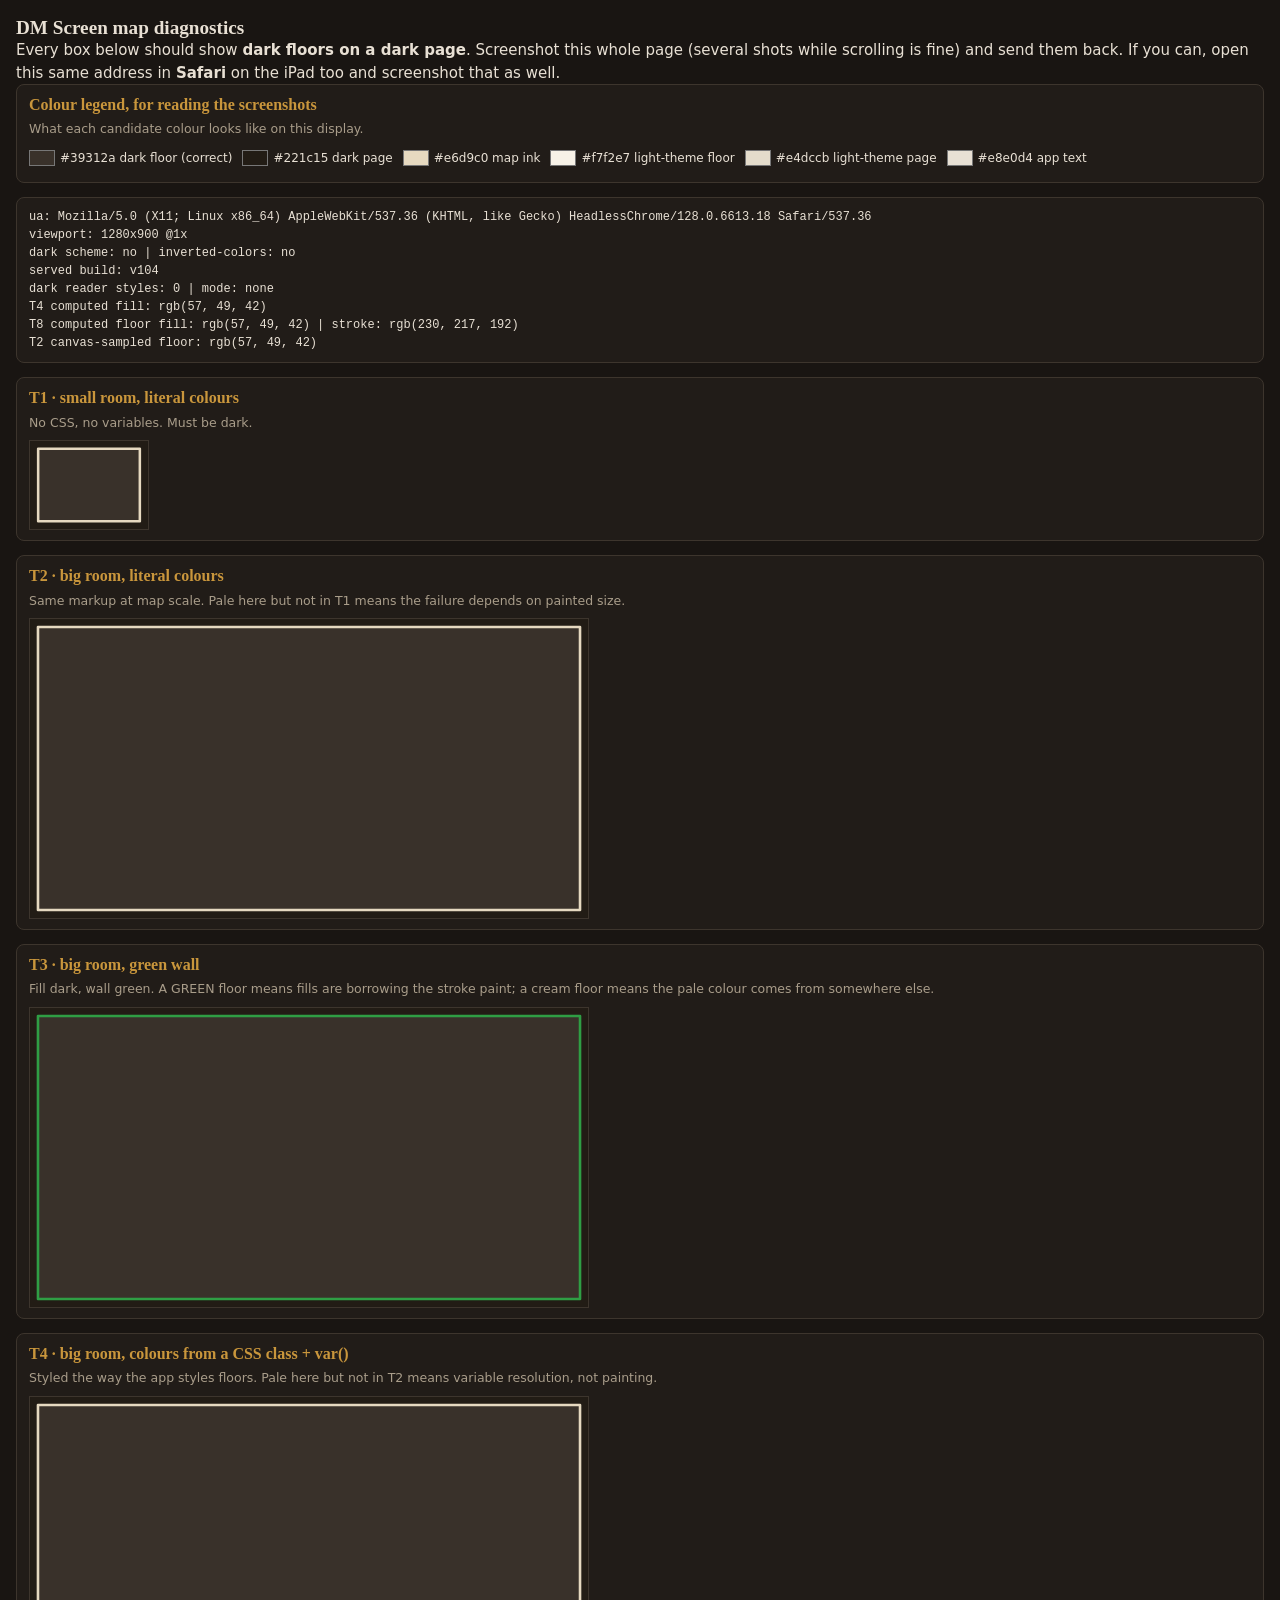
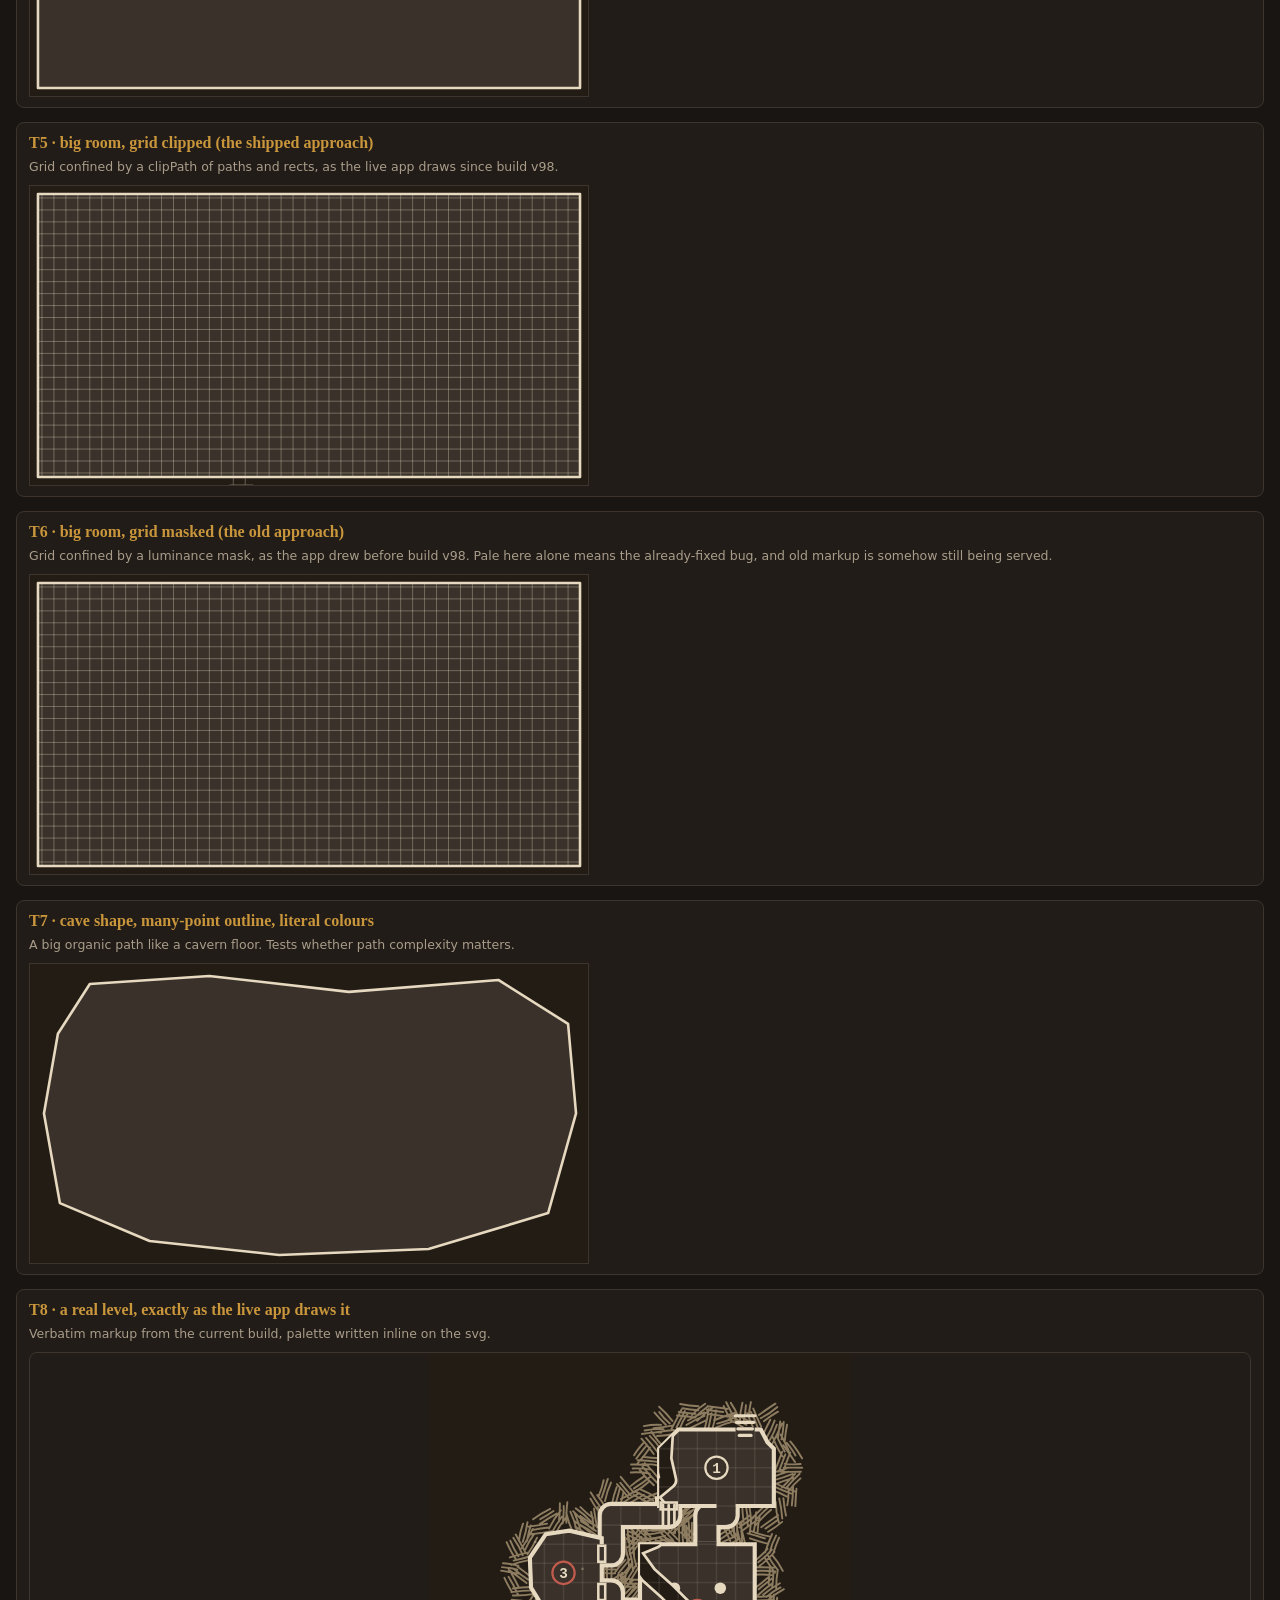
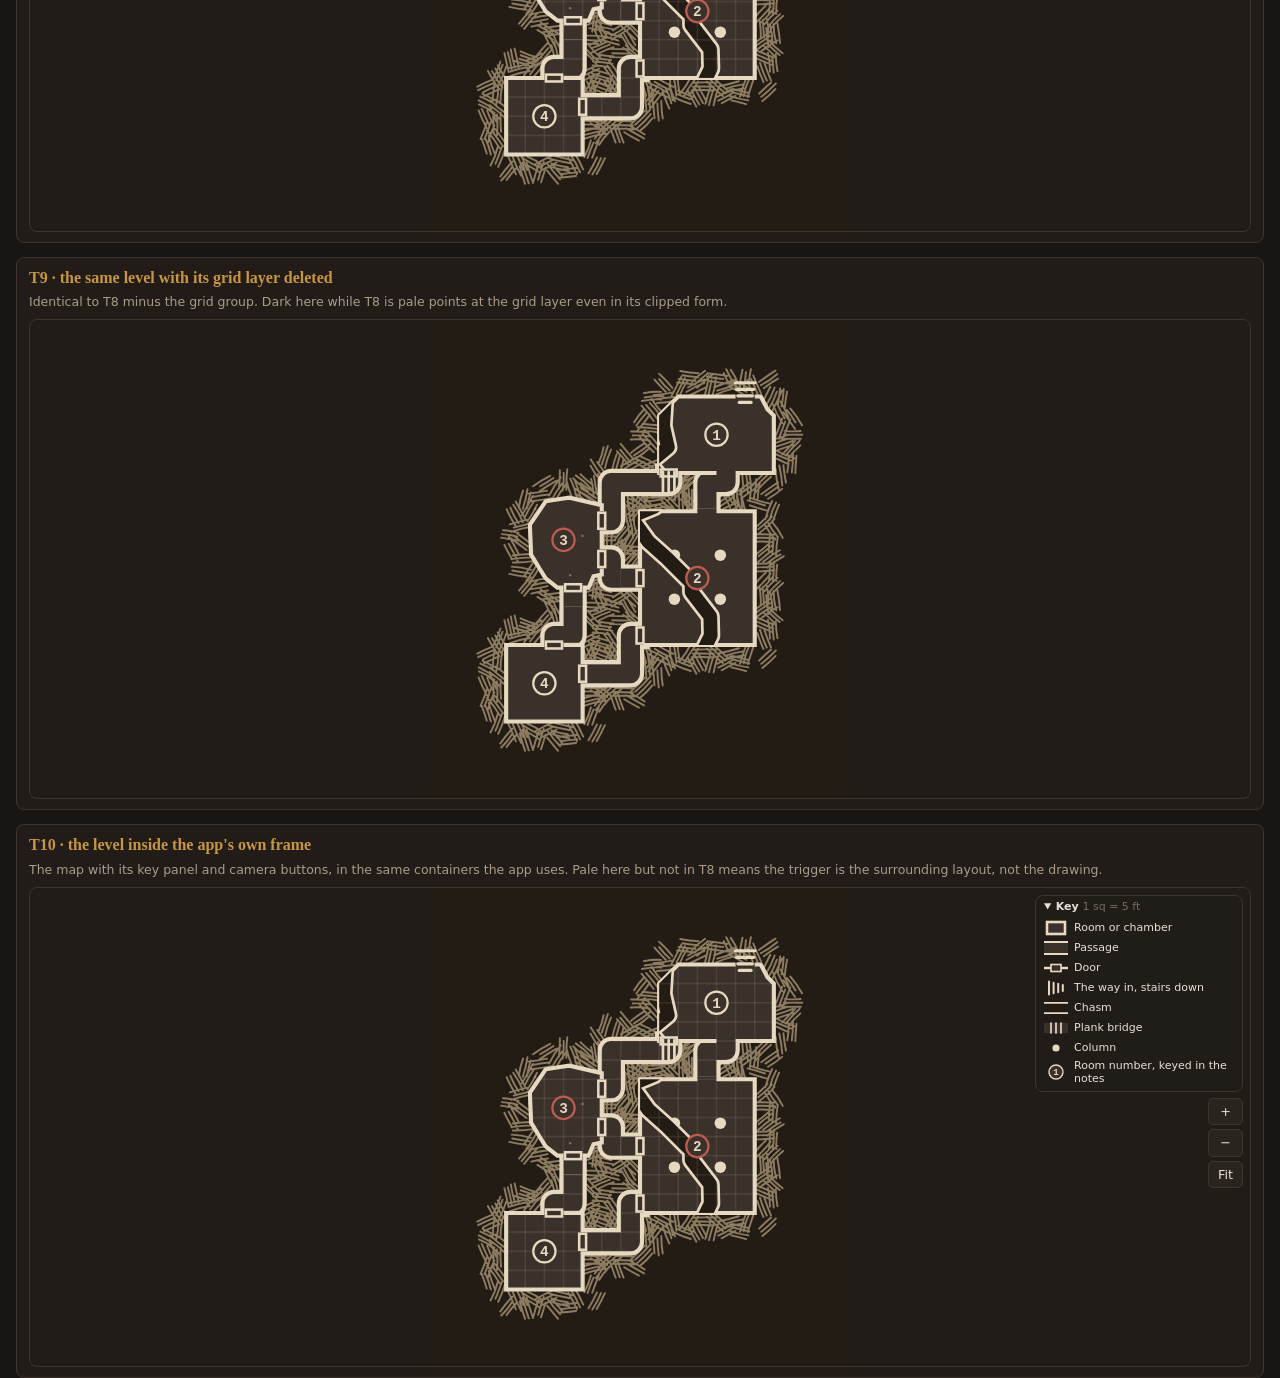
<file: mapdebug.html>
<!DOCTYPE html>
<html lang="en" data-theme="dark">
<head>
<meta charset="utf-8">
<meta name="viewport" content="width=device-width, initial-scale=1">
<title>DM Screen map diagnostics</title>
<link rel="stylesheet" href="css/base.css">
<link rel="stylesheet" href="css/components.css">
<style>
  body { margin: 0; padding: 16px; background: #191512; color: #e8e0d4;
    font: 15px/1.5 system-ui, -apple-system, sans-serif; }
  h1 { font-size: 1.2rem; } h3 { margin: 0 0 4px; font-size: 0.95rem; color: #c9963c; }
  .card { background: #211c18; border: 1px solid #3d352d; border-radius: 8px;
    padding: 10px 12px; margin: 0 0 14px; }
  .card p { margin: 0 0 8px; font-size: 12.5px; color: #a99d8a; }
  .card svg { display: block; border: 1px solid #3d352d; }
  #info { font-family: ui-monospace, Consolas, monospace; font-size: 12px;
    background: #211c18; border: 1px solid #3d352d; border-radius: 8px;
    padding: 10px 12px; margin-bottom: 14px; white-space: pre-wrap; word-break: break-all; }
  .sw { display: inline-flex; align-items: center; gap: 5px; margin: 2px 10px 2px 0; font-size: 12px; }
  .sw i { width: 26px; height: 16px; display: inline-block; border: 1px solid #777; }
  .t4 { --floor: #39312a; --page: #221c15; --ink: #e6d9c0; }
  .t4 .t4page { fill: var(--page); }
  .t4 .t4floor { fill: var(--floor); stroke: var(--ink); stroke-width: 2.6; stroke-linejoin: round; }
</style>
</head>
<body>
<h1>DM Screen map diagnostics</h1>
<p>Every box below should show <b>dark floors on a dark page</b>. Screenshot this whole page
(several shots while scrolling is fine) and send them back. If you can, open this same
address in <b>Safari</b> on the iPad too and screenshot that as well.</p>
<div class="card"><h3>Colour legend, for reading the screenshots</h3>
<p>What each candidate colour looks like on this display.</p><span class="sw"><i style="background:#39312a"></i>#39312a dark floor (correct)</span><span class="sw"><i style="background:#221c15"></i>#221c15 dark page</span><span class="sw"><i style="background:#e6d9c0"></i>#e6d9c0 map ink</span><span class="sw"><i style="background:#f7f2e7"></i>#f7f2e7 light-theme floor</span><span class="sw"><i style="background:#e4dccb"></i>#e4dccb light-theme page</span><span class="sw"><i style="background:#e8e0d4"></i>#e8e0d4 app text</span></div>
<div id="info">reading device information&hellip;</div>
<div class="card"><h3>T1 &middot; small room, literal colours</h3><p>No CSS, no variables. Must be dark.</p><svg viewBox="0 0 120 90" width="120" height="90"><rect width="120" height="90" fill="#221c15"/><path d="M8,8 h104 v74 h-104 Z" fill="#39312a" stroke="#e6d9c0" stroke-width="2.6" stroke-linejoin="round"/></svg></div>
<div class="card"><h3>T2 &middot; big room, literal colours</h3><p>Same markup at map scale. Pale here but not in T1 means the failure depends on painted size.</p><svg viewBox="0 0 560 300" style="width:100%;max-width:560px"><rect width="560" height="300" fill="#221c15"/><path d="M8,8 h544 v284 h-544 Z" fill="#39312a" stroke="#e6d9c0" stroke-width="2.6" stroke-linejoin="round"/></svg></div>
<div class="card"><h3>T3 &middot; big room, green wall</h3><p>Fill dark, wall green. A GREEN floor means fills are borrowing the stroke paint; a cream floor means the pale colour comes from somewhere else.</p><svg viewBox="0 0 560 300" style="width:100%;max-width:560px"><rect width="560" height="300" fill="#221c15"/><path d="M8,8 h544 v284 h-544 Z" fill="#39312a" stroke="#2f9e44" stroke-width="2.6" stroke-linejoin="round"/></svg></div>
<div class="card"><h3>T4 &middot; big room, colours from a CSS class + var()</h3><p>Styled the way the app styles floors. Pale here but not in T2 means variable resolution, not painting.</p><svg viewBox="0 0 560 300" style="width:100%;max-width:560px" class="t4"><rect width="560" height="300" class="t4page"/><path class="t4floor" d="M8,8 h544 v284 h-544 Z"/></svg></div>
<div class="card"><h3>T5 &middot; big room, grid clipped (the shipped approach)</h3><p>Grid confined by a clipPath of paths and rects, as the live app draws since build v98.</p><svg viewBox="0 0 560 300" style="width:100%;max-width:560px"><defs><clipPath id="t5c"><path d="M8,8 h544 v284 h-544 Z"/><rect x="200" y="292" width="24" height="8"/></clipPath></defs><rect width="560" height="300" fill="#221c15"/><path d="M8,8 h544 v284 h-544 Z" fill="#39312a" stroke="#e6d9c0" stroke-width="2.6" stroke-linejoin="round"/><g clip-path="url(#t5c)"><line x1="0" y1="0" x2="0" y2="300" stroke="rgba(230,217,192,0.35)" stroke-width="1"/><line x1="12" y1="0" x2="12" y2="300" stroke="rgba(230,217,192,0.35)" stroke-width="1"/><line x1="24" y1="0" x2="24" y2="300" stroke="rgba(230,217,192,0.35)" stroke-width="1"/><line x1="36" y1="0" x2="36" y2="300" stroke="rgba(230,217,192,0.35)" stroke-width="1"/><line x1="48" y1="0" x2="48" y2="300" stroke="rgba(230,217,192,0.35)" stroke-width="1"/><line x1="60" y1="0" x2="60" y2="300" stroke="rgba(230,217,192,0.35)" stroke-width="1"/><line x1="72" y1="0" x2="72" y2="300" stroke="rgba(230,217,192,0.35)" stroke-width="1"/><line x1="84" y1="0" x2="84" y2="300" stroke="rgba(230,217,192,0.35)" stroke-width="1"/><line x1="96" y1="0" x2="96" y2="300" stroke="rgba(230,217,192,0.35)" stroke-width="1"/><line x1="108" y1="0" x2="108" y2="300" stroke="rgba(230,217,192,0.35)" stroke-width="1"/><line x1="120" y1="0" x2="120" y2="300" stroke="rgba(230,217,192,0.35)" stroke-width="1"/><line x1="132" y1="0" x2="132" y2="300" stroke="rgba(230,217,192,0.35)" stroke-width="1"/><line x1="144" y1="0" x2="144" y2="300" stroke="rgba(230,217,192,0.35)" stroke-width="1"/><line x1="156" y1="0" x2="156" y2="300" stroke="rgba(230,217,192,0.35)" stroke-width="1"/><line x1="168" y1="0" x2="168" y2="300" stroke="rgba(230,217,192,0.35)" stroke-width="1"/><line x1="180" y1="0" x2="180" y2="300" stroke="rgba(230,217,192,0.35)" stroke-width="1"/><line x1="192" y1="0" x2="192" y2="300" stroke="rgba(230,217,192,0.35)" stroke-width="1"/><line x1="204" y1="0" x2="204" y2="300" stroke="rgba(230,217,192,0.35)" stroke-width="1"/><line x1="216" y1="0" x2="216" y2="300" stroke="rgba(230,217,192,0.35)" stroke-width="1"/><line x1="228" y1="0" x2="228" y2="300" stroke="rgba(230,217,192,0.35)" stroke-width="1"/><line x1="240" y1="0" x2="240" y2="300" stroke="rgba(230,217,192,0.35)" stroke-width="1"/><line x1="252" y1="0" x2="252" y2="300" stroke="rgba(230,217,192,0.35)" stroke-width="1"/><line x1="264" y1="0" x2="264" y2="300" stroke="rgba(230,217,192,0.35)" stroke-width="1"/><line x1="276" y1="0" x2="276" y2="300" stroke="rgba(230,217,192,0.35)" stroke-width="1"/><line x1="288" y1="0" x2="288" y2="300" stroke="rgba(230,217,192,0.35)" stroke-width="1"/><line x1="300" y1="0" x2="300" y2="300" stroke="rgba(230,217,192,0.35)" stroke-width="1"/><line x1="312" y1="0" x2="312" y2="300" stroke="rgba(230,217,192,0.35)" stroke-width="1"/><line x1="324" y1="0" x2="324" y2="300" stroke="rgba(230,217,192,0.35)" stroke-width="1"/><line x1="336" y1="0" x2="336" y2="300" stroke="rgba(230,217,192,0.35)" stroke-width="1"/><line x1="348" y1="0" x2="348" y2="300" stroke="rgba(230,217,192,0.35)" stroke-width="1"/><line x1="360" y1="0" x2="360" y2="300" stroke="rgba(230,217,192,0.35)" stroke-width="1"/><line x1="372" y1="0" x2="372" y2="300" stroke="rgba(230,217,192,0.35)" stroke-width="1"/><line x1="384" y1="0" x2="384" y2="300" stroke="rgba(230,217,192,0.35)" stroke-width="1"/><line x1="396" y1="0" x2="396" y2="300" stroke="rgba(230,217,192,0.35)" stroke-width="1"/><line x1="408" y1="0" x2="408" y2="300" stroke="rgba(230,217,192,0.35)" stroke-width="1"/><line x1="420" y1="0" x2="420" y2="300" stroke="rgba(230,217,192,0.35)" stroke-width="1"/><line x1="432" y1="0" x2="432" y2="300" stroke="rgba(230,217,192,0.35)" stroke-width="1"/><line x1="444" y1="0" x2="444" y2="300" stroke="rgba(230,217,192,0.35)" stroke-width="1"/><line x1="456" y1="0" x2="456" y2="300" stroke="rgba(230,217,192,0.35)" stroke-width="1"/><line x1="468" y1="0" x2="468" y2="300" stroke="rgba(230,217,192,0.35)" stroke-width="1"/><line x1="480" y1="0" x2="480" y2="300" stroke="rgba(230,217,192,0.35)" stroke-width="1"/><line x1="492" y1="0" x2="492" y2="300" stroke="rgba(230,217,192,0.35)" stroke-width="1"/><line x1="504" y1="0" x2="504" y2="300" stroke="rgba(230,217,192,0.35)" stroke-width="1"/><line x1="516" y1="0" x2="516" y2="300" stroke="rgba(230,217,192,0.35)" stroke-width="1"/><line x1="528" y1="0" x2="528" y2="300" stroke="rgba(230,217,192,0.35)" stroke-width="1"/><line x1="540" y1="0" x2="540" y2="300" stroke="rgba(230,217,192,0.35)" stroke-width="1"/><line x1="552" y1="0" x2="552" y2="300" stroke="rgba(230,217,192,0.35)" stroke-width="1"/><line x1="0" y1="0" x2="560" y2="0" stroke="rgba(230,217,192,0.35)" stroke-width="1"/><line x1="0" y1="12" x2="560" y2="12" stroke="rgba(230,217,192,0.35)" stroke-width="1"/><line x1="0" y1="24" x2="560" y2="24" stroke="rgba(230,217,192,0.35)" stroke-width="1"/><line x1="0" y1="36" x2="560" y2="36" stroke="rgba(230,217,192,0.35)" stroke-width="1"/><line x1="0" y1="48" x2="560" y2="48" stroke="rgba(230,217,192,0.35)" stroke-width="1"/><line x1="0" y1="60" x2="560" y2="60" stroke="rgba(230,217,192,0.35)" stroke-width="1"/><line x1="0" y1="72" x2="560" y2="72" stroke="rgba(230,217,192,0.35)" stroke-width="1"/><line x1="0" y1="84" x2="560" y2="84" stroke="rgba(230,217,192,0.35)" stroke-width="1"/><line x1="0" y1="96" x2="560" y2="96" stroke="rgba(230,217,192,0.35)" stroke-width="1"/><line x1="0" y1="108" x2="560" y2="108" stroke="rgba(230,217,192,0.35)" stroke-width="1"/><line x1="0" y1="120" x2="560" y2="120" stroke="rgba(230,217,192,0.35)" stroke-width="1"/><line x1="0" y1="132" x2="560" y2="132" stroke="rgba(230,217,192,0.35)" stroke-width="1"/><line x1="0" y1="144" x2="560" y2="144" stroke="rgba(230,217,192,0.35)" stroke-width="1"/><line x1="0" y1="156" x2="560" y2="156" stroke="rgba(230,217,192,0.35)" stroke-width="1"/><line x1="0" y1="168" x2="560" y2="168" stroke="rgba(230,217,192,0.35)" stroke-width="1"/><line x1="0" y1="180" x2="560" y2="180" stroke="rgba(230,217,192,0.35)" stroke-width="1"/><line x1="0" y1="192" x2="560" y2="192" stroke="rgba(230,217,192,0.35)" stroke-width="1"/><line x1="0" y1="204" x2="560" y2="204" stroke="rgba(230,217,192,0.35)" stroke-width="1"/><line x1="0" y1="216" x2="560" y2="216" stroke="rgba(230,217,192,0.35)" stroke-width="1"/><line x1="0" y1="228" x2="560" y2="228" stroke="rgba(230,217,192,0.35)" stroke-width="1"/><line x1="0" y1="240" x2="560" y2="240" stroke="rgba(230,217,192,0.35)" stroke-width="1"/><line x1="0" y1="252" x2="560" y2="252" stroke="rgba(230,217,192,0.35)" stroke-width="1"/><line x1="0" y1="264" x2="560" y2="264" stroke="rgba(230,217,192,0.35)" stroke-width="1"/><line x1="0" y1="276" x2="560" y2="276" stroke="rgba(230,217,192,0.35)" stroke-width="1"/><line x1="0" y1="288" x2="560" y2="288" stroke="rgba(230,217,192,0.35)" stroke-width="1"/><line x1="0" y1="300" x2="560" y2="300" stroke="rgba(230,217,192,0.35)" stroke-width="1"/></g></svg></div>
<div class="card"><h3>T6 &middot; big room, grid masked (the old approach)</h3><p>Grid confined by a luminance mask, as the app drew before build v98. Pale here alone means the already-fixed bug, and old markup is somehow still being served.</p><svg viewBox="0 0 560 300" style="width:100%;max-width:560px"><defs><mask id="t6m" maskUnits="userSpaceOnUse" x="0" y="0" width="560" height="300"><rect width="560" height="300" fill="#000"/><path d="M8,8 h544 v284 h-544 Z" fill="#fff"/></mask></defs><rect width="560" height="300" fill="#221c15"/><path d="M8,8 h544 v284 h-544 Z" fill="#39312a" stroke="#e6d9c0" stroke-width="2.6" stroke-linejoin="round"/><g mask="url(#t6m)"><line x1="0" y1="0" x2="0" y2="300" stroke="rgba(230,217,192,0.35)" stroke-width="1"/><line x1="12" y1="0" x2="12" y2="300" stroke="rgba(230,217,192,0.35)" stroke-width="1"/><line x1="24" y1="0" x2="24" y2="300" stroke="rgba(230,217,192,0.35)" stroke-width="1"/><line x1="36" y1="0" x2="36" y2="300" stroke="rgba(230,217,192,0.35)" stroke-width="1"/><line x1="48" y1="0" x2="48" y2="300" stroke="rgba(230,217,192,0.35)" stroke-width="1"/><line x1="60" y1="0" x2="60" y2="300" stroke="rgba(230,217,192,0.35)" stroke-width="1"/><line x1="72" y1="0" x2="72" y2="300" stroke="rgba(230,217,192,0.35)" stroke-width="1"/><line x1="84" y1="0" x2="84" y2="300" stroke="rgba(230,217,192,0.35)" stroke-width="1"/><line x1="96" y1="0" x2="96" y2="300" stroke="rgba(230,217,192,0.35)" stroke-width="1"/><line x1="108" y1="0" x2="108" y2="300" stroke="rgba(230,217,192,0.35)" stroke-width="1"/><line x1="120" y1="0" x2="120" y2="300" stroke="rgba(230,217,192,0.35)" stroke-width="1"/><line x1="132" y1="0" x2="132" y2="300" stroke="rgba(230,217,192,0.35)" stroke-width="1"/><line x1="144" y1="0" x2="144" y2="300" stroke="rgba(230,217,192,0.35)" stroke-width="1"/><line x1="156" y1="0" x2="156" y2="300" stroke="rgba(230,217,192,0.35)" stroke-width="1"/><line x1="168" y1="0" x2="168" y2="300" stroke="rgba(230,217,192,0.35)" stroke-width="1"/><line x1="180" y1="0" x2="180" y2="300" stroke="rgba(230,217,192,0.35)" stroke-width="1"/><line x1="192" y1="0" x2="192" y2="300" stroke="rgba(230,217,192,0.35)" stroke-width="1"/><line x1="204" y1="0" x2="204" y2="300" stroke="rgba(230,217,192,0.35)" stroke-width="1"/><line x1="216" y1="0" x2="216" y2="300" stroke="rgba(230,217,192,0.35)" stroke-width="1"/><line x1="228" y1="0" x2="228" y2="300" stroke="rgba(230,217,192,0.35)" stroke-width="1"/><line x1="240" y1="0" x2="240" y2="300" stroke="rgba(230,217,192,0.35)" stroke-width="1"/><line x1="252" y1="0" x2="252" y2="300" stroke="rgba(230,217,192,0.35)" stroke-width="1"/><line x1="264" y1="0" x2="264" y2="300" stroke="rgba(230,217,192,0.35)" stroke-width="1"/><line x1="276" y1="0" x2="276" y2="300" stroke="rgba(230,217,192,0.35)" stroke-width="1"/><line x1="288" y1="0" x2="288" y2="300" stroke="rgba(230,217,192,0.35)" stroke-width="1"/><line x1="300" y1="0" x2="300" y2="300" stroke="rgba(230,217,192,0.35)" stroke-width="1"/><line x1="312" y1="0" x2="312" y2="300" stroke="rgba(230,217,192,0.35)" stroke-width="1"/><line x1="324" y1="0" x2="324" y2="300" stroke="rgba(230,217,192,0.35)" stroke-width="1"/><line x1="336" y1="0" x2="336" y2="300" stroke="rgba(230,217,192,0.35)" stroke-width="1"/><line x1="348" y1="0" x2="348" y2="300" stroke="rgba(230,217,192,0.35)" stroke-width="1"/><line x1="360" y1="0" x2="360" y2="300" stroke="rgba(230,217,192,0.35)" stroke-width="1"/><line x1="372" y1="0" x2="372" y2="300" stroke="rgba(230,217,192,0.35)" stroke-width="1"/><line x1="384" y1="0" x2="384" y2="300" stroke="rgba(230,217,192,0.35)" stroke-width="1"/><line x1="396" y1="0" x2="396" y2="300" stroke="rgba(230,217,192,0.35)" stroke-width="1"/><line x1="408" y1="0" x2="408" y2="300" stroke="rgba(230,217,192,0.35)" stroke-width="1"/><line x1="420" y1="0" x2="420" y2="300" stroke="rgba(230,217,192,0.35)" stroke-width="1"/><line x1="432" y1="0" x2="432" y2="300" stroke="rgba(230,217,192,0.35)" stroke-width="1"/><line x1="444" y1="0" x2="444" y2="300" stroke="rgba(230,217,192,0.35)" stroke-width="1"/><line x1="456" y1="0" x2="456" y2="300" stroke="rgba(230,217,192,0.35)" stroke-width="1"/><line x1="468" y1="0" x2="468" y2="300" stroke="rgba(230,217,192,0.35)" stroke-width="1"/><line x1="480" y1="0" x2="480" y2="300" stroke="rgba(230,217,192,0.35)" stroke-width="1"/><line x1="492" y1="0" x2="492" y2="300" stroke="rgba(230,217,192,0.35)" stroke-width="1"/><line x1="504" y1="0" x2="504" y2="300" stroke="rgba(230,217,192,0.35)" stroke-width="1"/><line x1="516" y1="0" x2="516" y2="300" stroke="rgba(230,217,192,0.35)" stroke-width="1"/><line x1="528" y1="0" x2="528" y2="300" stroke="rgba(230,217,192,0.35)" stroke-width="1"/><line x1="540" y1="0" x2="540" y2="300" stroke="rgba(230,217,192,0.35)" stroke-width="1"/><line x1="552" y1="0" x2="552" y2="300" stroke="rgba(230,217,192,0.35)" stroke-width="1"/><line x1="0" y1="0" x2="560" y2="0" stroke="rgba(230,217,192,0.35)" stroke-width="1"/><line x1="0" y1="12" x2="560" y2="12" stroke="rgba(230,217,192,0.35)" stroke-width="1"/><line x1="0" y1="24" x2="560" y2="24" stroke="rgba(230,217,192,0.35)" stroke-width="1"/><line x1="0" y1="36" x2="560" y2="36" stroke="rgba(230,217,192,0.35)" stroke-width="1"/><line x1="0" y1="48" x2="560" y2="48" stroke="rgba(230,217,192,0.35)" stroke-width="1"/><line x1="0" y1="60" x2="560" y2="60" stroke="rgba(230,217,192,0.35)" stroke-width="1"/><line x1="0" y1="72" x2="560" y2="72" stroke="rgba(230,217,192,0.35)" stroke-width="1"/><line x1="0" y1="84" x2="560" y2="84" stroke="rgba(230,217,192,0.35)" stroke-width="1"/><line x1="0" y1="96" x2="560" y2="96" stroke="rgba(230,217,192,0.35)" stroke-width="1"/><line x1="0" y1="108" x2="560" y2="108" stroke="rgba(230,217,192,0.35)" stroke-width="1"/><line x1="0" y1="120" x2="560" y2="120" stroke="rgba(230,217,192,0.35)" stroke-width="1"/><line x1="0" y1="132" x2="560" y2="132" stroke="rgba(230,217,192,0.35)" stroke-width="1"/><line x1="0" y1="144" x2="560" y2="144" stroke="rgba(230,217,192,0.35)" stroke-width="1"/><line x1="0" y1="156" x2="560" y2="156" stroke="rgba(230,217,192,0.35)" stroke-width="1"/><line x1="0" y1="168" x2="560" y2="168" stroke="rgba(230,217,192,0.35)" stroke-width="1"/><line x1="0" y1="180" x2="560" y2="180" stroke="rgba(230,217,192,0.35)" stroke-width="1"/><line x1="0" y1="192" x2="560" y2="192" stroke="rgba(230,217,192,0.35)" stroke-width="1"/><line x1="0" y1="204" x2="560" y2="204" stroke="rgba(230,217,192,0.35)" stroke-width="1"/><line x1="0" y1="216" x2="560" y2="216" stroke="rgba(230,217,192,0.35)" stroke-width="1"/><line x1="0" y1="228" x2="560" y2="228" stroke="rgba(230,217,192,0.35)" stroke-width="1"/><line x1="0" y1="240" x2="560" y2="240" stroke="rgba(230,217,192,0.35)" stroke-width="1"/><line x1="0" y1="252" x2="560" y2="252" stroke="rgba(230,217,192,0.35)" stroke-width="1"/><line x1="0" y1="264" x2="560" y2="264" stroke="rgba(230,217,192,0.35)" stroke-width="1"/><line x1="0" y1="276" x2="560" y2="276" stroke="rgba(230,217,192,0.35)" stroke-width="1"/><line x1="0" y1="288" x2="560" y2="288" stroke="rgba(230,217,192,0.35)" stroke-width="1"/><line x1="0" y1="300" x2="560" y2="300" stroke="rgba(230,217,192,0.35)" stroke-width="1"/></g></svg></div>
<div class="card"><h3>T7 &middot; cave shape, many-point outline, literal colours</h3><p>A big organic path like a cavern floor. Tests whether path complexity matters.</p><svg viewBox="0 0 560 300" style="width:100%;max-width:560px"><rect width="560" height="300" fill="#221c15"/><path d="M60,20 L180,12 L320,28 L470,16 L540,60 L548,150 L520,250 L400,286 L250,292 L120,278 L30,240 L14,150 L28,70 Z" fill="#39312a" stroke="#e6d9c0" stroke-width="2.6" stroke-linejoin="round"/></svg></div>
<div class="card"><h3>T8 &middot; a real level, exactly as the live app draws it</h3><p>Verbatim markup from the current build, palette written inline on the svg.</p><svg class="dungeon-map " viewBox="0 0 264 300" role="img" aria-label="Dungeon map" style="--map-page: #221c15; --map-floor: #39312a; --map-ink: #e6d9c0; --map-hatch: #8d7c60; --map-grid: rgba(230, 217, 192, 0.10); --map-water: #3d5661;">
        <defs>
          <clipPath id="dmrooms0"><path d="M156.0,48.0L160.8,48.0L165.6,48.0L170.4,48.0L175.2,48.0L180.0,48.0L184.8,48.0L188.2,48.0L207.8,48.0L212.0,56.0L216.0,60.0L216.0,65.2L216.0,70.3L216.0,75.5L216.0,80.5L216.0,85.7L216.0,90.8L216.0,96.0L211.2,96.0L206.4,96.0L201.6,96.0L195.8,96.0L190.9,96.0L186.0,96.0L181.1,96.0L176.2,96.0L172.8,96.0L168.0,96.0L163.2,96.0L159.8,96.0L154.6,96.0L149.3,96.0L144.0,96.0L144.0,90.8L144.0,85.7L144.0,80.6L144.0,75.5L144.0,70.3L144.0,65.2L144.0,60.0L148.0,56.0L152.0,52.0Z"></path><path d="M132,120 h72 v84 h-72 Z"></path><path d="M72.8,162.2L69.7,157.2L66.7,152.3L63.6,147.2L63.4,141.0L63.1,134.6L62.9,128.4L66.2,123.5L69.5,118.7L72.8,113.8L77.8,113.0L82.8,112.2L87.7,111.5L108.0,116.2L108.0,135.8L108.0,140.2L108.0,145.1L108.0,150.0L108.0,154.9L108.0,159.8L102.8,160.8L99.8,168.0L94.9,168.0L90.0,168.0L85.1,168.0L80.2,168.0Z"></path><path d="M48,204 h48 v48 h-48 Z"></path></clipPath>
          <!-- the hallway cells, minus every room: see hallClip above -->
          <clipPath id="dmhall0"><rect x="168.0" y="108.0" width="12.0" height="10.5"></rect><rect x="120.0" y="156.0" width="10.5" height="12.0"></rect><rect x="84.0" y="180.0" width="12.0" height="12.0"></rect><rect x="84.0" y="192.0" width="12.0" height="10.5"></rect><rect x="72.0" y="192.0" width="12.0" height="10.5"></rect><rect x="108.0" y="96.0" width="12.0" height="12.0"></rect><rect x="120.0" y="96.0" width="12.0" height="12.0"></rect><rect x="97.5" y="216.0" width="10.5" height="12.0"></rect><rect x="108.0" y="216.0" width="12.0" height="12.0"></rect><rect x="120.0" y="216.0" width="12.0" height="12.0"></rect><rect x="120.0" y="204.0" width="12.0" height="12.0"></rect><rect x="120.0" y="192.0" width="10.5" height="12.0"></rect></clipPath>
          <!-- Every square anyone can stand on: room floors and passage
               floors. A clip, not a mask: on the WebKit that iPads run, a
               luminance mask over a drawing this size sometimes composites
               its own white content into a tile instead of masking with it,
               and whole rooms came out pale. A passage fills its square edge
               to edge, so its cells are the same geometry as the old stroked
               centerline, said with fills. -->
          <clipPath id="dmfloor0"><path d="M156.0,48.0L160.8,48.0L165.6,48.0L170.4,48.0L175.2,48.0L180.0,48.0L184.8,48.0L188.2,48.0L207.8,48.0L212.0,56.0L216.0,60.0L216.0,65.2L216.0,70.3L216.0,75.5L216.0,80.5L216.0,85.7L216.0,90.8L216.0,96.0L211.2,96.0L206.4,96.0L201.6,96.0L195.8,96.0L190.9,96.0L186.0,96.0L181.1,96.0L176.2,96.0L172.8,96.0L168.0,96.0L163.2,96.0L159.8,96.0L154.6,96.0L149.3,96.0L144.0,96.0L144.0,90.8L144.0,85.7L144.0,80.6L144.0,75.5L144.0,70.3L144.0,65.2L144.0,60.0L148.0,56.0L152.0,52.0Z"></path><path d="M132,120 h72 v84 h-72 Z"></path><path d="M72.8,162.2L69.7,157.2L66.7,152.3L63.6,147.2L63.4,141.0L63.1,134.6L62.9,128.4L66.2,123.5L69.5,118.7L72.8,113.8L77.8,113.0L82.8,112.2L87.7,111.5L108.0,116.2L108.0,135.8L108.0,140.2L108.0,145.1L108.0,150.0L108.0,154.9L108.0,159.8L102.8,160.8L99.8,168.0L94.9,168.0L90.0,168.0L85.1,168.0L80.2,168.0Z"></path><path d="M48,204 h48 v48 h-48 Z"></path><rect x="180" y="96" width="12" height="12"></rect><rect x="168" y="96" width="12" height="12"></rect><rect x="168" y="108" width="12" height="12"></rect><rect x="120" y="156" width="12" height="12"></rect><rect x="108" y="156" width="12" height="12"></rect><rect x="108" y="144" width="12" height="12"></rect><rect x="84" y="168" width="12" height="12"></rect><rect x="84" y="180" width="12" height="12"></rect><rect x="84" y="192" width="12" height="12"></rect><rect x="72" y="192" width="12" height="12"></rect><rect x="108" y="120" width="12" height="12"></rect><rect x="108" y="108" width="12" height="12"></rect><rect x="108" y="96" width="12" height="12"></rect><rect x="120" y="96" width="12" height="12"></rect><rect x="132" y="96" width="12" height="12"></rect><rect x="144" y="96" width="12" height="12"></rect><rect x="96" y="216" width="12" height="12"></rect><rect x="108" y="216" width="12" height="12"></rect><rect x="120" y="216" width="12" height="12"></rect><rect x="120" y="204" width="12" height="12"></rect><rect x="120" y="192" width="12" height="12"></rect></clipPath>
        </defs>
        <rect width="264" height="300" fill="var(--map-page)"></rect>
        <g class="map-crag"><path d="M48.1,196.8Q46.4,202.0 43.9,206.9M45.8,195.6Q44.0,200.6 41.7,205.4M44.4,193.6Q42.8,199.1 40.1,204.0M62.9,199.6Q56.5,200.5 50.4,202.8M60.9,197.2Q55.6,198.2 50.5,199.9M63.7,194.3Q57.1,196.6 50.1,197.7M71.4,195.9Q67.1,201.4 62.3,206.4M70.7,192.9Q66.3,196.9 63.0,201.8M67.1,193.1Q62.6,197.1 59.3,202.2M77.0,185.7Q72.7,190.8 68.3,195.8M74.4,185.2Q70.9,189.5 67.2,193.6M74.1,181.9Q69.7,186.6 65.8,191.6M81.3,182.8Q81.9,188.3 84.0,193.4M78.1,181.1Q79.8,186.8 81.0,192.7M76.4,183.4Q77.9,188.5 79.0,193.8M72.3,172.4Q77.7,171.7 83.1,171.0M71.2,175.2Q78.0,174.1 84.9,173.5M73.8,177.3Q79.4,176.7 84.9,175.9M62.6,164.4Q69.0,162.3 75.8,162.0M64.3,166.5Q69.9,164.9 75.7,164.4M63.5,168.9Q68.8,168.2 74.0,167.0M63.8,171.7Q68.9,170.3 74.2,169.8M59.2,161.1Q62.0,156.3 65.3,151.8M60.7,163.5Q64.9,158.5 67.7,152.6M62.4,165.1Q66.7,159.6 70.0,153.5M52.1,147.8Q57.8,147.1 63.6,146.9M51.3,150.1Q58.1,149.2 64.9,149.0M52.2,152.2Q59.0,152.4 65.7,151.2M55.2,134.2Q60.0,137.7 64.7,141.3M52.9,135.6Q57.0,139.3 61.8,142.2M49.6,136.1Q55.3,140.1 60.8,144.4M50.3,128.3Q56.1,126.4 62.1,125.1M52.7,130.3Q58.7,129.1 64.4,127.1M51.2,133.0Q56.6,130.9 62.3,130.0M57.8,122.6Q61.7,116.7 64.7,110.4M60.0,123.2Q62.2,118.2 65.4,113.8M61.4,126.3Q64.9,121.4 67.4,115.9M62.0,109.0Q67.8,108.2 73.7,107.1M64.3,111.2Q69.5,110.0 74.8,109.5M63.5,113.8Q70.4,113.0 77.2,111.6M75.0,110.1Q77.9,103.9 82.3,98.8M76.8,112.4Q79.6,107.2 83.1,102.6M78.7,114.0Q81.5,108.0 85.8,103.0M89.7,112.1Q87.1,106.4 85.7,100.3M92.3,111.2Q90.9,105.2 88.3,99.6M95.3,113.4Q93.7,106.8 91.0,100.7M104.3,114.1Q99.1,110.2 93.3,107.3M104.4,111.7Q100.0,108.4 95.2,105.9M105.6,109.2Q99.7,106.4 94.5,102.3M105.2,89.2Q108.3,93.4 111.0,97.9M101.1,87.5Q104.5,93.1 108.3,98.2M100.9,91.4Q103.6,96.7 107.5,101.2M121.7,87.0Q120.8,92.2 118.9,97.1M119.4,84.7Q117.7,91.5 115.7,98.1M117.4,84.1Q115.4,89.3 114.4,94.8M134.4,89.0Q129.5,92.1 124.3,94.8M131.8,88.0Q126.3,90.3 121.6,93.9M129.7,86.2Q125.0,89.2 120.0,91.7M140.4,95.2Q134.0,92.5 128.0,89.1M140.4,92.6Q135.0,89.7 129.4,87.2M141.6,90.3Q136.9,87.6 131.9,85.5M146.8,91.4Q141.7,94.1 136.3,96.0M144.4,89.7Q138.7,92.1 132.9,94.6M143.5,87.7Q138.2,89.4 133.3,92.1M135.0,69.1Q140.0,73.7 144.1,79.3M133.6,71.3Q137.9,76.5 142.6,81.3M131.5,72.9Q135.4,78.5 140.7,83.0M133.7,65.1Q139.5,66.1 145.4,66.0M130.5,67.3Q137.0,67.3 143.3,68.3M133.3,69.8Q138.5,69.6 143.6,70.6M139.2,49.5Q142.8,55.2 147.7,59.9M138.1,52.0Q142.6,56.3 145.7,61.5M135.8,53.3Q140.0,58.1 143.8,63.2M132.9,53.8Q137.0,58.4 140.6,63.4M140.5,47.2Q146.4,46.6 152.3,45.6M141.6,49.8Q147.4,48.7 153.3,48.3M142.7,52.1Q148.7,52.0 154.6,50.5M151.8,47.5Q155.0,41.6 158.0,35.5M154.9,46.7Q157.5,41.5 160.2,36.4M156.8,47.9Q158.6,42.8 161.7,38.3M162.1,42.4Q167.0,39.3 172.5,37.3M161.1,45.2Q166.5,41.8 172.5,39.5M163.5,47.2Q168.7,44.4 174.0,41.9M172.7,47.1Q174.4,41.2 175.1,35.1M174.8,48.0Q175.9,42.9 176.9,37.8M177.0,49.1Q179.2,42.6 179.7,35.9M178.5,42.2Q185.1,39.6 191.8,37.5M180.4,44.3Q186.6,42.9 192.3,40.1M179.7,46.9Q185.6,44.1 192.0,42.6M191.6,38.1Q196.9,40.7 201.8,43.8M186.8,38.4Q192.8,41.8 198.8,45.1M187.5,41.6Q193.0,43.9 197.9,47.4M203.1,34.9Q205.4,40.6 208.0,46.1M201.5,36.9Q204.5,42.4 206.5,48.3M199.2,37.7Q201.2,42.9 203.6,47.9M221.1,44.3Q218.3,50.7 215.1,56.9M217.9,45.0Q216.1,50.3 213.2,55.0M216.5,42.4Q214.5,48.3 211.2,53.6M213.8,41.9Q210.7,47.7 208.2,53.8M220.3,51.2Q223.0,56.2 225.4,61.4M217.7,51.8Q220.1,56.9 222.8,61.8M215.3,52.7Q217.7,59.2 221.5,65.0M226.3,62.4Q223.9,68.7 221.6,75.0M223.2,63.7Q221.1,69.1 219.1,74.5M221.2,61.9Q219.2,67.8 216.8,73.6M228.3,78.4Q222.3,80.2 216.5,82.4M227.9,75.9Q221.7,78.4 215.2,80.1M225.1,74.5Q219.8,76.1 214.7,78.0M224.4,72.3Q219.2,73.9 214.0,75.8M224.3,90.1Q219.3,87.4 213.9,85.8M227.0,88.2Q220.7,86.1 214.8,83.1M229.5,87.0Q223.2,85.0 217.2,81.9M219.1,106.3Q217.3,100.0 217.2,93.5M221.3,103.9Q220.8,97.5 219.4,91.3M223.6,102.1Q222.5,96.6 222.0,91.1M201.2,104.8Q205.3,100.6 209.5,96.6M204.7,104.7Q208.7,100.1 213.3,96.2M204.6,108.1Q209.0,102.8 214.3,98.4M197.0,106.0Q196.3,100.5 196.1,95.0M199.6,108.4Q199.8,102.8 198.7,97.4M201.6,107.8Q201.8,102.2 200.7,96.8M191.1,115.7Q191.1,109.7 190.7,103.8M193.4,117.1Q192.6,110.2 193.0,103.2M196.1,118.4Q195.6,112.2 195.7,106.1M177.0,114.8Q181.7,111.4 186.4,108.3M179.0,116.2Q184.8,112.6 190.3,108.4M179.5,118.8Q185.4,115.2 190.9,111.0M193.3,120.5Q190.9,114.4 190.0,107.9M195.8,121.2Q194.0,115.9 192.9,110.5M198.0,119.9Q196.6,113.3 194.6,106.9M212.6,119.8Q206.7,118.3 201.0,116.3M210.4,116.4Q205.0,114.5 199.5,113.2M213.1,115.1Q207.3,114.1 201.9,111.8M216.4,124.9Q212.3,129.8 207.1,133.5M214.8,123.4Q210.9,127.8 206.2,131.3M212.0,122.9Q207.9,127.7 202.8,131.3M214.5,139.4Q208.7,138.7 202.8,139.2M217.0,137.1Q210.2,136.4 203.3,136.8M216.3,134.7Q210.0,134.3 203.7,134.5M215.1,144.6Q210.4,148.0 206.1,151.9M214.9,141.5Q210.5,144.7 206.5,148.3M212.8,140.6Q208.2,144.4 203.6,148.0M216.2,157.1Q209.9,157.9 203.5,157.7M216.1,154.7Q209.3,155.2 202.4,155.3M214.2,152.4Q208.9,153.2 203.7,152.9M215.9,160.5Q212.3,165.2 207.9,169.2M214.0,159.2Q210.1,164.4 205.2,168.7M211.1,158.5Q206.8,162.2 203.5,166.7M211.7,167.0Q212.8,172.6 212.5,178.2M209.1,167.6Q209.4,173.1 209.8,178.5M207.0,167.7Q208.1,173.5 207.7,179.3M218.3,180.4Q212.3,183.5 207.3,187.9M215.1,179.9Q208.9,183.0 203.7,187.7M213.6,177.7Q208.9,180.8 204.3,184.1M213.9,174.8Q208.4,179.0 202.5,182.7M214.8,195.7Q209.2,193.5 203.7,191.0M215.6,193.6Q210.3,191.6 205.2,189.1M215.9,191.2Q210.0,188.7 204.1,186.1M209.5,206.5Q207.3,201.6 205.6,196.4M211.6,205.6Q209.0,200.2 207.3,194.4M214.2,205.5Q211.8,200.0 210.0,194.3M194.8,215.8Q196.4,209.7 198.8,203.8M197.0,215.4Q198.1,209.7 200.6,204.5M199.6,215.9Q201.7,209.5 203.8,203.1M182.3,209.0Q188.3,207.8 194.1,206.0M185.5,210.8Q191.0,208.9 196.6,208.0M184.0,213.7Q190.5,211.6 197.2,210.4M178.2,204.0Q182.7,208.0 187.1,212.0M176.3,205.2Q180.7,209.8 185.7,213.7M174.1,206.3Q178.9,211.0 184.0,215.3M166.0,207.0Q173.0,206.4 180.0,207.0M165.1,209.4Q171.8,209.2 178.4,209.5M164.8,211.8Q171.5,211.2 178.3,211.8M157.4,213.5Q161.1,209.0 163.7,203.8M159.4,215.7Q162.3,210.3 166.1,205.4M162.7,215.0Q166.0,211.0 168.4,206.3M152.6,217.9Q150.8,211.4 150.8,204.7M154.8,215.1Q154.4,209.1 153.1,203.2M157.0,214.4Q155.8,207.9 155.2,201.3M149.8,216.3Q143.4,213.6 137.6,209.7M149.6,213.5Q143.9,209.6 137.6,207.1M151.0,211.6Q145.9,209.4 141.3,206.4M153.0,209.5Q147.5,207.0 142.3,203.8M135.9,215.2Q134.2,209.1 132.0,203.3M139.2,216.7Q137.3,210.9 135.4,205.0M141.2,215.4Q138.7,210.2 137.7,204.5M136.1,226.0Q135.7,219.0 134.7,212.1M138.2,223.0Q138.1,216.6 136.9,210.3M140.6,222.9Q139.6,217.0 139.4,211.0M126.4,233.1Q130.8,229.1 134.8,224.6M129.0,233.3Q134.1,228.9 138.4,223.8M129.7,235.9Q134.7,231.7 138.8,226.6M132.1,237.0Q136.4,233.7 139.7,229.3M116.2,230.8Q122.2,230.8 128.1,231.3M115.1,233.3Q121.3,233.7 127.6,233.8M114.7,235.8Q121.7,235.5 128.6,236.3M104.6,235.5Q109.3,231.4 114.2,227.4M108.4,235.4Q112.8,231.8 117.1,228.0M108.5,238.1Q113.8,234.2 118.5,229.6M110.6,239.9Q115.1,235.0 120.7,231.4M97.8,230.8Q104.4,231.3 111.0,231.3M96.4,233.1Q102.0,233.1 107.6,233.6M98.0,235.8Q104.3,235.3 110.5,236.3M95.4,237.8Q100.9,236.2 106.5,235.0M94.7,240.3Q100.4,239.0 106.0,237.5M96.8,242.2Q103.1,239.8 109.8,239.0M97.1,253.6Q99.8,248.6 101.2,243.1M99.1,254.2Q100.7,249.2 102.9,244.4M102.0,254.0Q103.9,248.7 106.1,243.5M92.4,264.3Q90.0,259.0 87.0,254.0M94.4,263.2Q92.0,257.4 88.6,252.1M96.3,261.4Q94.0,256.0 90.9,251.1M87.5,262.5Q81.3,261.2 75.2,259.6M86.7,260.0Q81.3,259.4 76.3,257.6M88.3,257.5Q81.4,256.3 74.7,254.4M90.0,255.6Q84.4,254.3 78.7,253.0M79.5,257.0Q75.0,260.0 70.0,261.9M77.1,255.5Q72.1,257.8 67.3,260.5M78.5,252.0Q72.0,254.6 66.0,258.3M68.6,263.0Q63.5,259.7 58.1,257.1M69.1,260.2Q63.2,257.6 57.9,253.9M70.7,258.6Q66.3,255.3 61.3,253.3M54.1,264.4Q51.8,258.5 49.0,252.7M57.4,265.3Q54.2,259.2 51.8,252.7M58.6,261.7Q56.5,255.6 53.4,250.0M61.2,261.8Q58.9,255.3 55.6,249.1M38.2,258.9Q41.4,253.0 42.9,246.6M41.3,257.8Q43.4,252.6 45.3,247.3M43.0,259.8Q46.0,253.6 47.9,247.0M44.0,248.0Q40.3,242.2 35.9,236.9M46.1,246.8Q42.5,242.0 39.1,237.0M49.0,246.9Q45.3,241.3 41.1,236.0M40.0,238.9Q40.3,233.5 39.8,228.1M42.3,239.7Q42.8,233.3 42.2,226.9M44.8,237.7Q44.2,231.7 44.6,225.6M44.3,230.0Q40.1,226.2 35.7,222.8M47.1,228.8Q42.7,224.4 37.6,220.9M46.9,225.4Q42.0,222.2 38.0,217.9M50.9,225.5Q46.5,220.9 41.2,217.5M39.6,218.3Q39.7,212.7 40.7,207.2M41.8,220.6Q43.2,214.5 43.1,208.3M44.4,219.4Q44.5,213.2 45.7,207.2M43.1,210.4Q39.5,205.2 36.5,199.6M45.6,210.0Q42.0,205.1 39.2,199.7M47.9,208.8Q43.8,203.9 41.2,198.0M48.6,205.6Q45.5,201.0 42.7,196.1M49.6,200.3Q48.3,194.4 46.9,188.4M51.4,198.4Q50.6,193.0 49.0,187.8M53.5,197.4Q51.8,191.8 50.9,186.0M55.9,197.2Q54.7,191.3 53.3,185.5M64.5,197.3Q59.1,194.6 53.1,193.3M65.6,195.2Q61.1,193.3 56.3,191.9M66.6,193.1Q61.8,191.3 57.1,189.7M67.6,191.0Q62.1,189.6 57.0,187.2M71.1,193.5Q66.2,196.0 61.1,198.2M70.2,191.1Q64.9,193.5 59.8,196.0M70.1,188.5Q65.4,191.5 60.1,193.2M77.2,175.9Q78.9,180.5 81.5,184.6M73.6,173.8Q75.8,179.6 79.1,184.9M71.6,176.0Q73.9,180.5 76.1,185.1M69.7,169.1Q74.7,172.9 80.4,175.8M67.9,171.0Q72.9,173.5 77.4,176.9M67.6,173.8Q72.5,176.9 77.3,179.9M67.7,163.3Q63.3,168.0 59.3,173.1M64.5,163.4Q60.9,167.3 57.7,171.4M63.4,161.3Q59.6,165.5 56.1,169.9M60.8,161.1Q55.3,160.6 50.0,159.3M62.6,158.9Q57.1,158.3 51.8,157.2M63.8,156.8Q57.7,155.0 51.5,154.8M51.7,150.1Q49.0,145.7 46.9,141.1M55.4,151.7Q52.9,145.8 49.5,140.4M56.1,147.3Q53.9,142.9 51.4,138.5M56.8,138.6Q50.8,137.7 44.8,136.6M55.0,136.0Q50.2,134.8 45.4,134.4M55.7,133.6Q50.9,132.2 46.0,132.0M54.2,129.6Q50.7,124.4 48.3,118.7M55.7,127.5Q52.6,122.9 50.6,117.8M58.4,126.9Q56.2,121.1 52.5,116.0M59.9,124.8Q57.0,119.3 54.0,113.9M56.0,118.0Q56.6,112.4 58.6,107.1M58.4,118.6Q60.5,112.5 61.4,106.2M61.0,118.1Q61.9,113.1 63.4,108.2M64.9,104.4Q69.9,100.6 75.6,97.8M69.4,104.3Q73.7,102.0 77.7,99.2M69.1,107.4Q74.2,103.8 79.7,100.8M81.1,105.8Q81.8,100.1 81.7,94.3M83.5,107.0Q84.3,101.5 84.1,96.0M85.8,106.5Q85.6,100.0 86.4,93.6M99.4,107.6Q94.2,104.0 90.0,99.3M101.3,105.8Q97.0,101.1 91.7,97.5M102.5,103.5Q98.3,100.5 94.6,96.7M102.9,110.0Q102.6,104.8 101.3,99.7M105.1,109.5Q103.9,103.6 103.1,97.7M107.5,108.9Q106.3,102.8 105.5,96.7M99.7,114.9Q95.9,111.4 91.3,109.0M100.7,112.5Q96.2,108.9 91.3,105.8M103.0,111.0Q98.9,108.0 94.8,105.1M106.2,89.4Q108.2,84.8 109.2,79.9M108.0,90.8Q110.0,85.0 111.8,79.0M110.0,93.0Q111.2,86.9 113.8,81.3M124.8,90.9Q121.4,86.4 117.5,82.3M126.2,89.3Q122.7,85.5 119.6,81.4M128.1,87.6Q124.0,82.7 119.9,77.7M137.9,80.5Q133.7,84.4 128.7,87.2M138.7,77.5Q133.7,81.6 128.2,85.0M134.6,77.4Q130.2,80.1 126.3,83.4M138.1,75.7Q132.2,74.5 126.2,75.0M138.9,73.2Q133.2,72.2 127.4,72.5M137.2,70.7Q131.8,69.7 126.4,70.0M138.2,59.4Q134.7,64.7 130.5,69.3M135.8,58.5Q132.6,62.3 129.7,66.2M134.2,56.5Q130.8,60.0 128.3,64.1M145.4,49.9Q139.2,49.6 133.2,50.8M146.8,47.8Q140.8,47.6 134.9,48.6M145.2,45.1Q139.7,44.8 134.4,45.9M148.2,45.0Q144.5,41.4 141.1,37.4M150.7,44.2Q146.9,41.1 144.1,37.1M152.3,42.6Q148.6,37.7 144.0,33.7M166.2,40.5Q160.8,39.4 155.2,39.2M166.8,38.2Q161.6,37.6 156.3,37.0M168.6,35.9Q163.6,35.7 158.7,34.7M168.7,33.4Q162.9,33.2 157.2,32.0M177.6,34.2Q172.5,38.1 167.9,42.5M174.7,33.4Q170.3,36.7 166.4,40.5M172.9,31.9Q168.4,34.9 164.6,38.9M186.8,39.9Q180.8,39.1 174.9,38.3M184.2,37.0Q179.0,36.5 173.9,35.6M187.0,35.1Q180.7,34.1 174.4,33.4M189.5,42.4Q186.5,38.1 184.5,33.3M192.1,42.0Q188.8,36.6 186.1,30.9M193.9,40.2Q191.8,35.5 189.0,31.3M194.7,42.8Q194.8,36.9 196.3,31.2M197.1,42.8Q198.1,37.8 198.5,32.7M200.3,40.5Q200.5,35.6 201.6,30.8M206.6,38.9Q211.7,35.2 217.0,31.8M207.8,40.9Q213.5,38.1 218.2,33.9M209.7,42.8Q213.9,39.5 218.6,36.8M218.6,53.4Q219.2,48.2 220.0,42.9M220.8,54.2Q221.9,48.8 222.2,43.3M222.9,54.8Q223.3,49.9 224.3,45.0M229.3,68.4Q225.7,63.1 222.0,57.9M229.6,64.3Q227.3,60.1 224.1,56.4M233.7,66.1Q230.5,60.4 226.3,55.5M233.0,74.5Q226.8,74.7 220.5,74.5M233.8,72.0Q228.0,71.9 222.2,72.0M232.8,69.7Q227.8,70.2 222.8,69.6M232.7,78.7Q228.4,82.4 225.0,86.9M232.2,75.8Q227.5,80.1 223.5,85.0M229.3,75.8Q225.3,80.2 221.2,84.4M230.2,85.1Q229.7,90.6 229.5,96.1M228.1,83.9Q228.0,89.8 227.3,95.7M225.2,84.9Q225.5,90.3 224.4,95.6M221.2,106.0Q217.1,109.5 212.4,112.2M218.6,104.7Q214.8,107.6 210.7,110.2M218.7,101.8Q213.3,105.4 208.1,109.3M207.1,102.7Q206.0,107.6 205.8,112.5M204.9,99.9Q204.7,106.1 203.4,112.2M202.1,103.3Q201.4,108.1 200.9,112.9M205.4,105.0Q200.4,108.4 195.5,112.0M203.1,103.3Q198.6,106.3 194.3,109.5M201.1,101.8Q196.8,105.2 192.2,108.1M194.5,119.0Q189.7,121.6 184.6,123.6M194.6,116.6Q189.0,119.8 182.9,122.1M192.3,114.8Q187.3,117.1 182.2,119.5M188.7,118.0Q186.7,113.2 184.0,108.9M190.4,115.7Q187.5,110.5 185.0,105.2M192.3,114.4Q189.5,110.2 187.7,105.5M210.6,125.1Q212.4,119.2 214.9,113.6M213.4,125.4Q214.6,119.7 217.4,114.6M215.6,125.8Q217.2,120.8 219.3,115.9M216.7,137.9Q213.4,133.5 210.5,128.8M218.4,136.1Q214.6,131.7 212.0,126.5M221.6,136.7Q219.0,131.4 215.1,127.0M212.7,145.0Q213.2,140.1 213.5,135.3M214.9,147.3Q215.8,142.4 215.6,137.4M217.5,148.5Q217.4,142.2 218.5,136.0M209.3,151.7Q214.2,147.6 219.8,144.5M211.3,153.1Q215.4,149.5 220.2,147.1M212.0,155.3Q216.8,151.2 222.3,148.2M213.0,163.4Q213.6,157.8 213.5,152.2M215.3,164.3Q216.1,158.0 216.0,151.7M217.6,163.7Q217.3,158.6 218.1,153.6M210.2,170.2Q213.7,165.5 218.3,161.8M212.4,171.7Q215.8,167.4 219.9,163.9M213.9,173.2Q217.3,168.6 221.8,165.0M212.8,184.5Q211.4,178.6 211.2,172.5M215.2,183.1Q215.2,176.8 213.6,170.7M217.5,182.2Q215.8,176.2 215.8,170.0M219.9,182.0Q219.4,175.7 218.2,169.5M217.4,191.1Q213.5,187.2 209.4,183.5M219.6,189.6Q215.6,186.2 211.9,182.4M221.5,188.4Q216.6,184.7 212.7,180.2M213.5,200.0Q213.7,194.0 212.3,188.2M215.9,200.6Q215.6,195.5 214.9,190.4M218.3,199.8Q217.3,194.4 217.2,189.0M206.8,213.8Q210.4,210.1 214.3,206.8M208.1,215.8Q213.0,212.0 217.3,207.4M208.8,218.4Q213.2,214.9 217.0,210.9M190.2,210.9Q195.2,212.2 200.2,213.4M189.9,212.9Q195.2,214.3 200.6,215.6M187.4,214.9Q193.5,217.3 200.0,218.0M189.3,218.0Q194.0,219.0 198.6,220.4M180.4,215.8Q185.0,213.5 189.3,211.0M181.1,218.2Q185.9,216.1 190.3,213.2M183.3,219.8Q187.6,217.4 191.9,215.2M173.0,220.2Q174.5,215.0 176.1,209.8M175.3,221.0Q176.5,215.6 178.4,210.4M178.2,221.2Q179.2,214.9 181.8,209.0M167.4,222.0Q164.7,217.0 162.0,212.0M169.3,220.6Q166.3,216.4 164.4,211.6M171.5,219.7Q168.8,215.0 166.4,210.2M173.8,218.7Q171.1,214.0 168.6,209.1M163.9,220.3Q158.2,218.6 153.0,216.0M163.7,217.3Q159.1,215.8 154.7,213.8M165.7,215.8Q160.6,214.1 155.8,211.9M150.4,223.1Q147.8,217.7 146.2,212.0M151.7,219.8Q150.5,214.8 148.2,210.4M154.0,218.7Q152.1,213.3 150.0,207.9M135.5,219.2Q139.4,214.1 143.1,209.0M137.3,220.4Q140.7,216.4 143.5,212.0M139.2,222.4Q142.6,217.6 146.2,213.0M145.4,218.4Q145.3,223.9 146.3,229.4M142.9,220.0Q143.1,225.4 143.8,230.7M140.2,219.2Q140.7,224.2 141.1,229.2M125.8,234.2Q130.6,236.4 134.9,239.4M123.4,235.6Q129.0,238.7 134.5,241.9M122.1,238.0Q126.6,240.8 131.3,243.3M117.9,234.1Q119.6,239.4 121.7,244.6M115.4,233.4Q117.4,238.8 119.3,244.2M113.4,235.2Q115.0,239.9 116.7,244.5M112.5,238.0Q109.0,241.6 106.4,245.8M111.9,235.0Q107.9,239.8 104.2,244.9M109.6,234.2Q106.6,238.1 103.6,242.0M110.5,239.0Q105.9,235.3 100.9,232.3M111.5,236.6Q106.6,232.8 101.4,229.6M112.5,234.4Q108.5,231.3 104.2,228.7M110.0,254.3Q107.7,259.4 104.8,264.2M107.5,254.2Q105.3,259.7 102.1,264.5M105.0,253.8Q102.7,258.9 99.7,263.7M91.9,265.5Q86.4,266.2 80.8,266.6M92.6,263.2Q87.3,263.4 82.1,264.4M92.2,260.5Q86.0,261.2 79.8,261.8M80.6,270.4Q77.1,266.3 73.7,262.1M81.9,267.5Q77.5,263.0 73.9,257.8M83.1,265.4Q79.9,261.5 76.7,257.6M64.8,269.9Q66.4,264.0 68.4,258.3M68.1,267.9Q69.6,262.2 71.6,256.7M69.9,269.4Q71.4,264.8 72.8,260.2M59.9,270.4Q57.9,265.0 56.5,259.4M62.2,270.1Q60.1,264.1 58.4,258.0M64.5,268.8Q62.6,263.0 60.8,257.0M44.3,265.8Q47.8,260.8 52.0,256.4M44.9,268.3Q48.7,264.7 51.5,260.2M48.3,268.0Q51.1,263.9 54.7,260.3M35.8,251.4Q34.4,246.7 32.6,242.1M38.4,252.0Q37.2,246.5 34.7,241.5M41.1,252.1Q38.6,246.4 37.0,240.3M31.9,242.2Q34.4,236.8 36.1,231.1M34.4,242.3Q36.8,237.0 38.4,231.5M36.5,244.6Q37.9,239.0 40.6,233.8M35.8,235.4Q32.9,230.0 30.7,224.3M37.3,233.4Q34.9,228.4 32.7,223.4M40.3,233.4Q37.6,229.2 36.1,224.5M42.0,231.6Q40.0,226.8 37.7,222.2M40.7,225.8Q36.0,222.8 30.9,220.6M40.7,223.3Q35.7,220.7 30.8,218.0M40.6,220.3Q36.5,217.4 31.8,215.6M43.9,219.5Q38.7,216.5 33.2,213.9M43.8,210.9Q38.9,213.1 34.1,215.3M42.8,208.8Q37.9,210.5 33.4,213.1M39.8,207.3Q35.0,209.2 30.4,211.6M39.8,204.9Q34.7,206.9 29.9,209.4M95.8,200.4Q100.5,197.8 105.5,196.0M96.2,202.8Q101.2,200.2 106.4,198.1M96.5,205.6Q101.3,202.7 106.6,201.0M97.5,212.7Q100.5,208.2 102.4,203.1M98.9,214.9Q102.5,208.9 105.3,202.5M100.5,217.6Q103.1,211.2 106.7,205.5M99.8,215.5Q97.5,210.1 95.8,204.4M102.8,217.6Q101.6,211.7 98.8,206.3M104.6,215.2Q103.1,208.4 100.0,202.1M114.2,215.2Q107.8,212.9 101.5,210.5M114.5,212.9Q108.2,210.6 102.0,208.2M113.7,210.2Q109.1,207.8 104.0,206.5M116.2,215.5Q113.0,211.0 109.8,206.4M118.4,214.7Q114.6,209.6 111.1,204.2M121.1,214.3Q117.8,209.1 114.0,204.2M110.1,213.8Q113.1,208.5 114.6,202.7M112.2,216.0Q113.9,210.9 116.2,206.1M114.4,216.7Q116.5,210.7 119.2,204.9M116.1,206.9Q113.2,201.7 109.4,197.1M118.2,206.1Q114.8,201.2 111.5,196.2M119.4,203.4Q116.6,198.0 112.6,193.4M127.1,191.2Q120.2,191.0 113.2,190.9M125.7,188.7Q120.2,188.7 114.6,188.4M125.6,185.9Q119.2,185.7 112.9,185.7M131.8,194.0Q127.3,188.8 121.5,185.0M131.4,190.6Q126.8,187.5 123.1,183.4M135.3,191.0Q129.6,187.1 124.9,181.9M129.1,179.8Q124.2,175.6 119.7,170.8M131.3,178.6Q126.9,173.1 121.2,169.0M131.5,176.0Q127.9,172.0 123.7,168.6M115.0,174.1Q119.6,171.0 124.4,168.1M113.8,177.5Q120.1,174.4 125.6,170.1M114.4,179.9Q120.1,176.1 126.0,172.6M102.2,168.3Q108.2,169.3 114.1,170.9M103.8,170.9Q109.3,172.5 115.0,173.3M100.1,172.7Q106.6,173.4 112.8,175.5M100.4,164.7Q105.5,162.8 110.3,160.3M99.9,167.5Q105.1,164.5 110.8,162.7M99.0,170.6Q105.3,168.4 111.1,165.2M102.0,174.9Q102.7,169.6 103.3,164.3M104.1,175.4Q104.5,168.5 105.8,161.7M106.8,174.7Q107.9,168.5 108.3,162.2M96.6,177.5Q102.8,177.1 108.9,178.0M95.9,179.8Q102.5,180.7 109.3,180.3M94.3,182.0Q100.0,182.7 105.8,182.5M99.6,183.1Q103.0,187.4 107.1,190.9M96.9,184.3Q101.1,189.4 106.0,193.7M97.3,187.6Q101.3,191.0 104.6,195.2M102.2,198.4Q107.4,199.9 112.6,201.5M101.8,201.1Q107.3,203.2 113.0,204.4M102.0,203.3Q107.8,204.6 113.5,206.7M101.1,205.4Q106.9,207.2 112.8,208.9M113.0,197.4Q107.6,196.2 102.2,196.1M114.7,195.1Q108.6,193.9 102.5,193.6M113.8,192.7Q108.1,192.0 102.5,191.4M115.5,190.4Q110.4,190.2 105.4,189.2M125.5,186.1Q123.0,181.0 119.7,176.5M128.0,186.2Q124.6,181.6 122.0,176.4M129.1,183.2Q126.4,178.8 123.8,174.5M118.8,183.1Q114.1,181.9 109.4,180.5M118.5,180.5Q113.9,178.9 109.1,177.9M120.1,178.4Q114.9,176.3 109.4,175.4M107.6,181.8Q104.9,177.7 103.1,173.1M109.4,179.6Q106.9,173.9 103.7,168.6M111.5,178.6Q108.5,173.6 106.1,168.3M100.3,183.4Q105.9,180.3 111.9,178.4M102.1,185.1Q107.1,183.6 111.6,181.0M101.7,188.0Q107.1,185.0 113.0,183.0M105.2,189.1Q110.1,186.2 115.5,184.6M116.4,138.3Q110.8,138.3 105.2,137.5M116.9,135.9Q111.3,135.8 105.8,135.2M118.8,133.8Q112.4,134.1 106.1,133.0M132.1,144.7Q127.5,149.5 122.8,154.3M129.2,144.5Q125.5,148.3 121.9,152.0M128.2,142.1Q123.2,146.2 119.3,151.3M132.4,149.7Q128.7,153.6 126.1,158.3M132.5,146.1Q129.0,151.4 125.0,156.3M129.0,146.3Q126.1,150.8 122.8,154.8M131.4,134.0Q128.5,138.7 125.6,143.5M130.0,132.2Q126.9,137.8 123.4,143.2M127.3,132.2Q124.1,137.3 121.1,142.5M127.8,123.2Q128.0,128.7 129.7,133.9M125.3,123.4Q127.3,130.0 127.6,136.9M123.2,122.8Q124.9,128.6 125.2,134.7M124.4,111.8Q129.5,113.5 133.9,116.5M123.8,114.0Q128.7,115.9 133.2,118.7M120.8,115.1Q125.8,117.9 131.1,120.3M134.2,112.0Q141.0,110.6 147.9,109.9M135.8,113.9Q141.2,113.8 146.4,112.3M135.3,116.7Q141.6,116.3 147.8,114.8M134.1,119.3Q141.1,119.0 147.8,117.2M146.1,107.5Q151.1,112.0 155.6,117.0M145.6,110.2Q149.4,113.7 152.9,117.6M144.2,111.8Q147.9,116.3 152.4,120.0M161.2,108.4Q161.5,115.3 161.6,122.3M158.8,107.1Q158.4,114.0 159.2,120.8M156.4,107.7Q156.6,113.1 156.6,118.5M161.4,109.5Q165.6,113.4 169.4,117.7M160.2,112.0Q164.4,117.0 169.4,121.3M157.7,112.6Q161.8,116.1 165.3,120.3M164.6,106.5Q164.4,112.5 164.9,118.5M162.4,104.9Q163.3,111.5 162.7,118.1M160.1,104.1Q159.7,110.1 160.4,116.1M169.9,97.5Q164.8,102.2 159.9,107.1M166.8,97.1Q162.6,101.7 157.7,105.7M165.3,95.3Q160.1,99.8 155.4,104.7M166.7,100.5Q161.4,104.6 155.3,107.5M164.7,98.8Q159.5,101.3 154.9,104.8M166.0,95.4Q160.4,98.1 155.4,101.8M135.2,118.8Q130.8,114.8 126.6,110.6M138.4,118.2Q134.7,114.3 130.6,110.7M138.5,115.2Q134.7,110.5 129.9,106.9M122.6,118.3Q121.8,112.8 122.0,107.2M124.7,118.7Q124.3,112.5 124.1,106.2M127.5,120.1Q127.7,113.7 126.8,107.4M123.5,126.6Q122.8,121.2 122.7,115.7M125.7,126.4Q125.5,120.6 124.9,114.9M128.3,127.1Q128.2,121.2 127.5,115.4M115.8,138.4Q119.0,133.8 122.8,129.8M118.5,138.2Q122.1,133.8 125.7,129.4M119.8,140.4Q124.0,136.2 127.3,131.2M109.4,142.4Q109.7,136.0 109.8,129.6M111.5,143.5Q110.8,136.6 111.9,129.7M114.1,143.0Q114.0,137.7 114.4,132.4M122.8,141.6Q127.9,142.5 133.0,142.3M120.5,144.1Q125.5,145.0 130.6,144.8M119.7,146.4Q125.4,146.7 131.0,147.2M123.1,138.3Q122.1,144.4 122.4,150.6M120.8,137.9Q120.1,143.6 120.2,149.3M118.2,139.1Q117.9,144.2 117.7,149.3M130.0,112.4Q132.6,107.4 134.7,102.1M132.5,112.7Q135.1,107.5 137.4,102.1M135.0,113.6Q137.3,109.0 139.3,104.3M139.4,106.6Q145.5,105.4 151.7,105.2M139.3,108.9Q144.3,108.0 149.4,107.7M139.3,111.6Q144.7,111.7 149.9,110.4M149.6,109.6Q152.9,105.8 156.6,102.5M149.4,113.4Q153.9,109.5 157.7,104.9M152.4,113.3Q156.7,109.1 160.7,104.8M158.9,101.1Q159.6,106.2 158.9,111.3M156.4,101.5Q155.9,107.0 156.3,112.4M154.0,100.5Q154.3,106.8 154.0,113.1M164.5,92.4Q160.9,97.6 156.4,101.9M161.1,93.3Q157.0,97.5 153.6,102.2M159.3,91.2Q155.9,95.9 151.9,100.1M151.1,125.3Q147.0,122.4 142.2,120.6M151.8,122.8Q146.9,119.9 141.8,117.5M154.3,121.4Q149.5,118.7 144.6,116.2M155.1,119.5Q150.7,117.4 146.4,115.0M144.8,120.5Q138.8,121.4 132.8,123.0M143.8,118.5Q138.4,118.8 133.3,120.7M143.4,116.0Q138.2,117.1 133.0,118.2M135.0,116.2Q130.5,120.4 127.0,125.5M132.9,115.4Q129.0,119.7 125.3,124.2M132.4,112.4Q128.9,117.7 124.2,122.0M124.0,141.8Q119.4,145.1 114.5,147.8M122.8,139.6Q118.7,142.8 114.0,145.0M120.6,138.5Q115.1,141.9 109.8,145.3"></path></g>
        <polyline points="186.0,90.0 186.0,102.0 174.0,102.0 174.0,114.0 174.0,126.0" fill="none" stroke="var(--map-ink)" stroke-width="17.2" stroke-linecap="butt" stroke-linejoin="round"></polyline><polyline points="138.0,162.0 126.0,162.0 114.0,162.0 114.0,150.0 102.0,150.0" fill="none" stroke="var(--map-ink)" stroke-width="17.2" stroke-linecap="butt" stroke-linejoin="round"></polyline><polyline points="90.0,162.0 90.0,174.0 90.0,198.0 78.0,198.0 78.0,210.0" fill="none" stroke="var(--map-ink)" stroke-width="17.2" stroke-linecap="butt" stroke-linejoin="round"></polyline><polyline points="102.0,126.0 114.0,126.0 114.0,102.0 150.0,102.0 150.0,90.0" fill="none" stroke="var(--map-ink)" stroke-width="17.2" stroke-linecap="butt" stroke-linejoin="round"></polyline><polyline points="90.0,222.0 102.0,222.0 126.0,222.0 126.0,198.0 138.0,198.0" fill="none" stroke="var(--map-ink)" stroke-width="17.2" stroke-linecap="butt" stroke-linejoin="round"></polyline><polyline points="186.0,90.0 186.0,102.0 174.0,102.0 174.0,114.0 174.0,126.0" fill="none" stroke="var(--map-floor)" stroke-width="12.0" stroke-linecap="butt" stroke-linejoin="round"></polyline><polyline points="138.0,162.0 126.0,162.0 114.0,162.0 114.0,150.0 102.0,150.0" fill="none" stroke="var(--map-floor)" stroke-width="12.0" stroke-linecap="butt" stroke-linejoin="round"></polyline><polyline points="90.0,162.0 90.0,174.0 90.0,198.0 78.0,198.0 78.0,210.0" fill="none" stroke="var(--map-floor)" stroke-width="12.0" stroke-linecap="butt" stroke-linejoin="round"></polyline><polyline points="102.0,126.0 114.0,126.0 114.0,102.0 150.0,102.0 150.0,90.0" fill="none" stroke="var(--map-floor)" stroke-width="12.0" stroke-linecap="butt" stroke-linejoin="round"></polyline><polyline points="90.0,222.0 102.0,222.0 126.0,222.0 126.0,198.0 138.0,198.0" fill="none" stroke="var(--map-floor)" stroke-width="12.0" stroke-linecap="butt" stroke-linejoin="round"></polyline>
        <g class="map-room" data-goto="1">
          <title>1: Threshold</title>
          <path class="map-floor" d="M156.0,48.0L160.8,48.0L165.6,48.0L170.4,48.0L175.2,48.0L180.0,48.0L184.8,48.0L188.2,48.0L207.8,48.0L212.0,56.0L216.0,60.0L216.0,65.2L216.0,70.3L216.0,75.5L216.0,80.5L216.0,85.7L216.0,90.8L216.0,96.0L211.2,96.0L206.4,96.0L201.6,96.0L195.8,96.0L190.9,96.0L186.0,96.0L181.1,96.0L176.2,96.0L172.8,96.0L168.0,96.0L163.2,96.0L159.8,96.0L154.6,96.0L149.3,96.0L144.0,96.0L144.0,90.8L144.0,85.7L144.0,80.6L144.0,75.5L144.0,70.3L144.0,65.2L144.0,60.0L148.0,56.0L152.0,52.0Z"></path>
          
        </g><g class="map-room" data-goto="2">
          <title>2: Encounter room</title>
          <path class="map-floor" d="M132,120 h72 v84 h-72 Z"></path>
          <circle cx="153.6" cy="147.6" r="3.6" class="map-column"></circle><circle cx="182.4" cy="147.6" r="3.6" class="map-column"></circle><circle cx="153.6" cy="175.2" r="3.6" class="map-column"></circle><circle cx="182.4" cy="175.2" r="3.6" class="map-column"></circle>
        </g><g class="map-room" data-goto="3">
          <title>3: Encounter room</title>
          <path class="map-floor" d="M72.8,162.2L69.7,157.2L66.7,152.3L63.6,147.2L63.4,141.0L63.1,134.6L62.9,128.4L66.2,123.5L69.5,118.7L72.8,113.8L77.8,113.0L82.8,112.2L87.7,111.5L108.0,116.2L108.0,135.8L108.0,140.2L108.0,145.1L108.0,150.0L108.0,154.9L108.0,159.8L102.8,160.8L99.8,168.0L94.9,168.0L90.0,168.0L85.1,168.0L80.2,168.0Z"></path>
          <circle cx="88.2" cy="160.2" r="0.8" class="map-stipple"></circle><circle cx="81.1" cy="113.1" r="0.8" class="map-stipple"></circle><circle cx="66.3" cy="118.6" r="0.8" class="map-stipple"></circle><circle cx="79.2" cy="134.1" r="0.8" class="map-stipple"></circle><circle cx="95.9" cy="135.5" r="0.8" class="map-stipple"></circle>
        </g><g class="map-room" data-goto="4">
          <title>4: Empty room</title>
          <path class="map-floor" d="M48,204 h48 v48 h-48 Z"></path>
          
        </g><g clip-path="url(#dmrooms0)" class="map-waterway">
          <polyline points="141.1,7.4 151.4,18.8 138.3,31.0 147.5,43.3 147.4,52.2 146.5,66.5 149.5,79.8 137.4,89.9 148.5,103.6 141.1,117.2 126.0,123.5 137.4,139.3 148.8,149.4 164.4,165.0 164.4,170.8 176.1,186.0 176.4,198.0 172.0,207.0 185.4,225.3 185.6,232.8 199.9,242.9 195.9,257.9 196.3,271.4 184.0,283.8 176.6,293.4 165.6,306.3" fill="none" stroke="var(--map-ink)" stroke-width="12.0" stroke-linejoin="round"></polyline>
          <polyline points="141.1,7.4 151.4,18.8 138.3,31.0 147.5,43.3 147.4,52.2 146.5,66.5 149.5,79.8 137.4,89.9 148.5,103.6 141.1,117.2 126.0,123.5 137.4,139.3 148.8,149.4 164.4,165.0 164.4,170.8 176.1,186.0 176.4,198.0 172.0,207.0 185.4,225.3 185.6,232.8 199.9,242.9 195.9,257.9 196.3,271.4 184.0,283.8 176.6,293.4 165.6,306.3" fill="none" stroke="var(--map-page)" stroke-width="8.6" stroke-linejoin="round"></polyline>
        </g>
        <polygon points="192.0,97.6 190.9,97.6 186.0,97.6 181.1,97.6 180.0,97.6 180.0,93.8 181.1,93.8 186.0,93.8 190.9,93.8 192.0,93.8" class="map-eraser"></polygon><polygon points="168.0,118.4 180.0,118.4 180.0,122.2 168.0,122.2" class="map-eraser"></polygon><polygon points="130.4,168.0 130.4,156.0 134.2,156.0 134.2,168.0" class="map-eraser"></polygon><polygon points="109.6,144.0 109.6,145.1 109.6,150.0 109.6,154.9 109.6,156.0 105.8,156.0 105.8,154.9 105.8,150.0 105.8,145.1 105.8,144.0" class="map-eraser"></polygon><polygon points="96.0,169.6 94.9,169.6 90.0,169.6 85.1,169.6 84.0,169.6 84.0,165.8 85.1,165.8 90.0,165.8 94.9,165.8 96.0,165.8" class="map-eraser"></polygon><polygon points="72.0,202.4 84.0,202.4 84.0,206.2 72.0,206.2" class="map-eraser"></polygon><polygon points="109.6,120.0 109.6,132.0 105.8,132.0 105.8,120.0" class="map-eraser"></polygon><polygon points="156.0,97.6 154.6,97.6 149.3,97.6 144.0,97.6 144.0,93.8 149.3,93.8 154.6,93.8 156.0,93.8" class="map-eraser"></polygon><polygon points="97.6,216.0 97.6,228.0 93.8,228.0 93.8,216.0" class="map-eraser"></polygon><polygon points="130.4,204.0 130.4,192.0 134.2,192.0 134.2,204.0" class="map-eraser"></polygon><polygon points="192.0,46.4 204.0,46.4 204.0,50.2 192.0,50.2" class="map-eraser"></polygon>
        <!-- The hallways draw themselves again, over the openings but held
             to their own cells, so an opening can only ever take something
             off the room it belongs to. Whatever it reaches past the room's
             skin the hallway simply puts back. -->
        <g clip-path="url(#dmhall0)"><polyline points="186.0,90.0 186.0,102.0 174.0,102.0 174.0,114.0 174.0,126.0" fill="none" stroke="var(--map-ink)" stroke-width="17.2" stroke-linecap="butt" stroke-linejoin="round"></polyline><polyline points="138.0,162.0 126.0,162.0 114.0,162.0 114.0,150.0 102.0,150.0" fill="none" stroke="var(--map-ink)" stroke-width="17.2" stroke-linecap="butt" stroke-linejoin="round"></polyline><polyline points="90.0,162.0 90.0,174.0 90.0,198.0 78.0,198.0 78.0,210.0" fill="none" stroke="var(--map-ink)" stroke-width="17.2" stroke-linecap="butt" stroke-linejoin="round"></polyline><polyline points="102.0,126.0 114.0,126.0 114.0,102.0 150.0,102.0 150.0,90.0" fill="none" stroke="var(--map-ink)" stroke-width="17.2" stroke-linecap="butt" stroke-linejoin="round"></polyline><polyline points="90.0,222.0 102.0,222.0 126.0,222.0 126.0,198.0 138.0,198.0" fill="none" stroke="var(--map-ink)" stroke-width="17.2" stroke-linecap="butt" stroke-linejoin="round"></polyline><polyline points="186.0,90.0 186.0,102.0 174.0,102.0 174.0,114.0 174.0,126.0" fill="none" stroke="var(--map-floor)" stroke-width="12.0" stroke-linecap="butt" stroke-linejoin="round"></polyline><polyline points="138.0,162.0 126.0,162.0 114.0,162.0 114.0,150.0 102.0,150.0" fill="none" stroke="var(--map-floor)" stroke-width="12.0" stroke-linecap="butt" stroke-linejoin="round"></polyline><polyline points="90.0,162.0 90.0,174.0 90.0,198.0 78.0,198.0 78.0,210.0" fill="none" stroke="var(--map-floor)" stroke-width="12.0" stroke-linecap="butt" stroke-linejoin="round"></polyline><polyline points="102.0,126.0 114.0,126.0 114.0,102.0 150.0,102.0 150.0,90.0" fill="none" stroke="var(--map-floor)" stroke-width="12.0" stroke-linecap="butt" stroke-linejoin="round"></polyline><polyline points="90.0,222.0 102.0,222.0 126.0,222.0 126.0,198.0 138.0,198.0" fill="none" stroke="var(--map-floor)" stroke-width="12.0" stroke-linecap="butt" stroke-linejoin="round"></polyline></g>
        <!-- the squares last of the floor work, so the second pass at the
             hallways cannot paint over the ones out on the passages -->
        <g clip-path="url(#dmfloor0)" class="map-grid"><line x1="0" y1="0" x2="0" y2="300"></line><line x1="12" y1="0" x2="12" y2="300"></line><line x1="24" y1="0" x2="24" y2="300"></line><line x1="36" y1="0" x2="36" y2="300"></line><line x1="48" y1="0" x2="48" y2="300"></line><line x1="60" y1="0" x2="60" y2="300"></line><line x1="72" y1="0" x2="72" y2="300"></line><line x1="84" y1="0" x2="84" y2="300"></line><line x1="96" y1="0" x2="96" y2="300"></line><line x1="108" y1="0" x2="108" y2="300"></line><line x1="120" y1="0" x2="120" y2="300"></line><line x1="132" y1="0" x2="132" y2="300"></line><line x1="144" y1="0" x2="144" y2="300"></line><line x1="156" y1="0" x2="156" y2="300"></line><line x1="168" y1="0" x2="168" y2="300"></line><line x1="180" y1="0" x2="180" y2="300"></line><line x1="192" y1="0" x2="192" y2="300"></line><line x1="204" y1="0" x2="204" y2="300"></line><line x1="216" y1="0" x2="216" y2="300"></line><line x1="228" y1="0" x2="228" y2="300"></line><line x1="240" y1="0" x2="240" y2="300"></line><line x1="252" y1="0" x2="252" y2="300"></line><line x1="264" y1="0" x2="264" y2="300"></line><line x1="0" y1="0" x2="264" y2="0"></line><line x1="0" y1="12" x2="264" y2="12"></line><line x1="0" y1="24" x2="264" y2="24"></line><line x1="0" y1="36" x2="264" y2="36"></line><line x1="0" y1="48" x2="264" y2="48"></line><line x1="0" y1="60" x2="264" y2="60"></line><line x1="0" y1="72" x2="264" y2="72"></line><line x1="0" y1="84" x2="264" y2="84"></line><line x1="0" y1="96" x2="264" y2="96"></line><line x1="0" y1="108" x2="264" y2="108"></line><line x1="0" y1="120" x2="264" y2="120"></line><line x1="0" y1="132" x2="264" y2="132"></line><line x1="0" y1="144" x2="264" y2="144"></line><line x1="0" y1="156" x2="264" y2="156"></line><line x1="0" y1="168" x2="264" y2="168"></line><line x1="0" y1="180" x2="264" y2="180"></line><line x1="0" y1="192" x2="264" y2="192"></line><line x1="0" y1="204" x2="264" y2="204"></line><line x1="0" y1="216" x2="264" y2="216"></line><line x1="0" y1="228" x2="264" y2="228"></line><line x1="0" y1="240" x2="264" y2="240"></line><line x1="0" y1="252" x2="264" y2="252"></line><line x1="0" y1="264" x2="264" y2="264"></line><line x1="0" y1="276" x2="264" y2="276"></line><line x1="0" y1="288" x2="264" y2="288"></line><line x1="0" y1="300" x2="264" y2="300"></line></g>
        <g class="map-labels-over"><circle cx="180" cy="72" r="7" class="map-badge" style="stroke:var(--map-ink)"></circle>
            <text x="180" y="75.0" class="map-label">1</text><circle cx="168" cy="162" r="7" class="map-badge" style="stroke:var(--danger)"></circle>
            <text x="168" y="165.0" class="map-label">2</text><circle cx="84" cy="138" r="7" class="map-badge" style="stroke:var(--danger)"></circle>
            <text x="84" y="141.0" class="map-label">3</text><circle cx="72" cy="228" r="7" class="map-badge"></circle>
            <text x="72" y="231.0" class="map-label">4</text></g>
        
        <rect x="129.84" y="156.96" width="4.32" height="10.08" class="map-door"></rect><rect x="105.84" y="144.96" width="4.32" height="10.08" class="map-door"></rect><rect x="84.96" y="165.84" width="10.08" height="4.32" class="map-door"></rect><rect x="72.96" y="201.84" width="10.08" height="4.32" class="map-door"></rect><rect x="105.84" y="120.96" width="4.32" height="10.08" class="map-door"></rect><rect x="144.96" y="93.84" width="10.08" height="4.32" class="map-door"></rect><rect x="93.84" y="216.96" width="4.32" height="10.08" class="map-door"></rect><rect x="129.84" y="192.96" width="4.32" height="10.08" class="map-door"></rect><g class="map-bridge"><line x1="146.4" y1="95.4" x2="146.4" y2="108.6"></line><line x1="150.0" y1="95.4" x2="150.0" y2="108.6"></line><line x1="153.6" y1="95.4" x2="153.6" y2="108.6"></line></g><g class="map-entrance"><line x1="204.2" y1="39.4" x2="191.8" y2="39.4"></line><line x1="203.4" y1="43.5" x2="192.6" y2="43.5"></line><line x1="202.6" y1="47.6" x2="193.4" y2="47.6"></line><line x1="201.7" y1="51.7" x2="194.3" y2="51.7"></line></g>
      </svg></div>
<div class="card"><h3>T9 &middot; the same level with its grid layer deleted</h3><p>Identical to T8 minus the grid group. Dark here while T8 is pale points at the grid layer even in its clipped form.</p><svg class="dungeon-map " viewBox="0 0 264 300" role="img" aria-label="Dungeon map" style="--map-page: #221c15; --map-floor: #39312a; --map-ink: #e6d9c0; --map-hatch: #8d7c60; --map-grid: rgba(230, 217, 192, 0.10); --map-water: #3d5661;">
        <defs>
          <clipPath id="bdmrooms0"><path d="M156.0,48.0L160.8,48.0L165.6,48.0L170.4,48.0L175.2,48.0L180.0,48.0L184.8,48.0L188.2,48.0L207.8,48.0L212.0,56.0L216.0,60.0L216.0,65.2L216.0,70.3L216.0,75.5L216.0,80.5L216.0,85.7L216.0,90.8L216.0,96.0L211.2,96.0L206.4,96.0L201.6,96.0L195.8,96.0L190.9,96.0L186.0,96.0L181.1,96.0L176.2,96.0L172.8,96.0L168.0,96.0L163.2,96.0L159.8,96.0L154.6,96.0L149.3,96.0L144.0,96.0L144.0,90.8L144.0,85.7L144.0,80.6L144.0,75.5L144.0,70.3L144.0,65.2L144.0,60.0L148.0,56.0L152.0,52.0Z"></path><path d="M132,120 h72 v84 h-72 Z"></path><path d="M72.8,162.2L69.7,157.2L66.7,152.3L63.6,147.2L63.4,141.0L63.1,134.6L62.9,128.4L66.2,123.5L69.5,118.7L72.8,113.8L77.8,113.0L82.8,112.2L87.7,111.5L108.0,116.2L108.0,135.8L108.0,140.2L108.0,145.1L108.0,150.0L108.0,154.9L108.0,159.8L102.8,160.8L99.8,168.0L94.9,168.0L90.0,168.0L85.1,168.0L80.2,168.0Z"></path><path d="M48,204 h48 v48 h-48 Z"></path></clipPath>
          <!-- the hallway cells, minus every room: see hallClip above -->
          <clipPath id="bdmhall0"><rect x="168.0" y="108.0" width="12.0" height="10.5"></rect><rect x="120.0" y="156.0" width="10.5" height="12.0"></rect><rect x="84.0" y="180.0" width="12.0" height="12.0"></rect><rect x="84.0" y="192.0" width="12.0" height="10.5"></rect><rect x="72.0" y="192.0" width="12.0" height="10.5"></rect><rect x="108.0" y="96.0" width="12.0" height="12.0"></rect><rect x="120.0" y="96.0" width="12.0" height="12.0"></rect><rect x="97.5" y="216.0" width="10.5" height="12.0"></rect><rect x="108.0" y="216.0" width="12.0" height="12.0"></rect><rect x="120.0" y="216.0" width="12.0" height="12.0"></rect><rect x="120.0" y="204.0" width="12.0" height="12.0"></rect><rect x="120.0" y="192.0" width="10.5" height="12.0"></rect></clipPath>
          <!-- Every square anyone can stand on: room floors and passage
               floors. A clip, not a mask: on the WebKit that iPads run, a
               luminance mask over a drawing this size sometimes composites
               its own white content into a tile instead of masking with it,
               and whole rooms came out pale. A passage fills its square edge
               to edge, so its cells are the same geometry as the old stroked
               centerline, said with fills. -->
          <clipPath id="bdmfloor0"><path d="M156.0,48.0L160.8,48.0L165.6,48.0L170.4,48.0L175.2,48.0L180.0,48.0L184.8,48.0L188.2,48.0L207.8,48.0L212.0,56.0L216.0,60.0L216.0,65.2L216.0,70.3L216.0,75.5L216.0,80.5L216.0,85.7L216.0,90.8L216.0,96.0L211.2,96.0L206.4,96.0L201.6,96.0L195.8,96.0L190.9,96.0L186.0,96.0L181.1,96.0L176.2,96.0L172.8,96.0L168.0,96.0L163.2,96.0L159.8,96.0L154.6,96.0L149.3,96.0L144.0,96.0L144.0,90.8L144.0,85.7L144.0,80.6L144.0,75.5L144.0,70.3L144.0,65.2L144.0,60.0L148.0,56.0L152.0,52.0Z"></path><path d="M132,120 h72 v84 h-72 Z"></path><path d="M72.8,162.2L69.7,157.2L66.7,152.3L63.6,147.2L63.4,141.0L63.1,134.6L62.9,128.4L66.2,123.5L69.5,118.7L72.8,113.8L77.8,113.0L82.8,112.2L87.7,111.5L108.0,116.2L108.0,135.8L108.0,140.2L108.0,145.1L108.0,150.0L108.0,154.9L108.0,159.8L102.8,160.8L99.8,168.0L94.9,168.0L90.0,168.0L85.1,168.0L80.2,168.0Z"></path><path d="M48,204 h48 v48 h-48 Z"></path><rect x="180" y="96" width="12" height="12"></rect><rect x="168" y="96" width="12" height="12"></rect><rect x="168" y="108" width="12" height="12"></rect><rect x="120" y="156" width="12" height="12"></rect><rect x="108" y="156" width="12" height="12"></rect><rect x="108" y="144" width="12" height="12"></rect><rect x="84" y="168" width="12" height="12"></rect><rect x="84" y="180" width="12" height="12"></rect><rect x="84" y="192" width="12" height="12"></rect><rect x="72" y="192" width="12" height="12"></rect><rect x="108" y="120" width="12" height="12"></rect><rect x="108" y="108" width="12" height="12"></rect><rect x="108" y="96" width="12" height="12"></rect><rect x="120" y="96" width="12" height="12"></rect><rect x="132" y="96" width="12" height="12"></rect><rect x="144" y="96" width="12" height="12"></rect><rect x="96" y="216" width="12" height="12"></rect><rect x="108" y="216" width="12" height="12"></rect><rect x="120" y="216" width="12" height="12"></rect><rect x="120" y="204" width="12" height="12"></rect><rect x="120" y="192" width="12" height="12"></rect></clipPath>
        </defs>
        <rect width="264" height="300" fill="var(--map-page)"></rect>
        <g class="map-crag"><path d="M48.1,196.8Q46.4,202.0 43.9,206.9M45.8,195.6Q44.0,200.6 41.7,205.4M44.4,193.6Q42.8,199.1 40.1,204.0M62.9,199.6Q56.5,200.5 50.4,202.8M60.9,197.2Q55.6,198.2 50.5,199.9M63.7,194.3Q57.1,196.6 50.1,197.7M71.4,195.9Q67.1,201.4 62.3,206.4M70.7,192.9Q66.3,196.9 63.0,201.8M67.1,193.1Q62.6,197.1 59.3,202.2M77.0,185.7Q72.7,190.8 68.3,195.8M74.4,185.2Q70.9,189.5 67.2,193.6M74.1,181.9Q69.7,186.6 65.8,191.6M81.3,182.8Q81.9,188.3 84.0,193.4M78.1,181.1Q79.8,186.8 81.0,192.7M76.4,183.4Q77.9,188.5 79.0,193.8M72.3,172.4Q77.7,171.7 83.1,171.0M71.2,175.2Q78.0,174.1 84.9,173.5M73.8,177.3Q79.4,176.7 84.9,175.9M62.6,164.4Q69.0,162.3 75.8,162.0M64.3,166.5Q69.9,164.9 75.7,164.4M63.5,168.9Q68.8,168.2 74.0,167.0M63.8,171.7Q68.9,170.3 74.2,169.8M59.2,161.1Q62.0,156.3 65.3,151.8M60.7,163.5Q64.9,158.5 67.7,152.6M62.4,165.1Q66.7,159.6 70.0,153.5M52.1,147.8Q57.8,147.1 63.6,146.9M51.3,150.1Q58.1,149.2 64.9,149.0M52.2,152.2Q59.0,152.4 65.7,151.2M55.2,134.2Q60.0,137.7 64.7,141.3M52.9,135.6Q57.0,139.3 61.8,142.2M49.6,136.1Q55.3,140.1 60.8,144.4M50.3,128.3Q56.1,126.4 62.1,125.1M52.7,130.3Q58.7,129.1 64.4,127.1M51.2,133.0Q56.6,130.9 62.3,130.0M57.8,122.6Q61.7,116.7 64.7,110.4M60.0,123.2Q62.2,118.2 65.4,113.8M61.4,126.3Q64.9,121.4 67.4,115.9M62.0,109.0Q67.8,108.2 73.7,107.1M64.3,111.2Q69.5,110.0 74.8,109.5M63.5,113.8Q70.4,113.0 77.2,111.6M75.0,110.1Q77.9,103.9 82.3,98.8M76.8,112.4Q79.6,107.2 83.1,102.6M78.7,114.0Q81.5,108.0 85.8,103.0M89.7,112.1Q87.1,106.4 85.7,100.3M92.3,111.2Q90.9,105.2 88.3,99.6M95.3,113.4Q93.7,106.8 91.0,100.7M104.3,114.1Q99.1,110.2 93.3,107.3M104.4,111.7Q100.0,108.4 95.2,105.9M105.6,109.2Q99.7,106.4 94.5,102.3M105.2,89.2Q108.3,93.4 111.0,97.9M101.1,87.5Q104.5,93.1 108.3,98.2M100.9,91.4Q103.6,96.7 107.5,101.2M121.7,87.0Q120.8,92.2 118.9,97.1M119.4,84.7Q117.7,91.5 115.7,98.1M117.4,84.1Q115.4,89.3 114.4,94.8M134.4,89.0Q129.5,92.1 124.3,94.8M131.8,88.0Q126.3,90.3 121.6,93.9M129.7,86.2Q125.0,89.2 120.0,91.7M140.4,95.2Q134.0,92.5 128.0,89.1M140.4,92.6Q135.0,89.7 129.4,87.2M141.6,90.3Q136.9,87.6 131.9,85.5M146.8,91.4Q141.7,94.1 136.3,96.0M144.4,89.7Q138.7,92.1 132.9,94.6M143.5,87.7Q138.2,89.4 133.3,92.1M135.0,69.1Q140.0,73.7 144.1,79.3M133.6,71.3Q137.9,76.5 142.6,81.3M131.5,72.9Q135.4,78.5 140.7,83.0M133.7,65.1Q139.5,66.1 145.4,66.0M130.5,67.3Q137.0,67.3 143.3,68.3M133.3,69.8Q138.5,69.6 143.6,70.6M139.2,49.5Q142.8,55.2 147.7,59.9M138.1,52.0Q142.6,56.3 145.7,61.5M135.8,53.3Q140.0,58.1 143.8,63.2M132.9,53.8Q137.0,58.4 140.6,63.4M140.5,47.2Q146.4,46.6 152.3,45.6M141.6,49.8Q147.4,48.7 153.3,48.3M142.7,52.1Q148.7,52.0 154.6,50.5M151.8,47.5Q155.0,41.6 158.0,35.5M154.9,46.7Q157.5,41.5 160.2,36.4M156.8,47.9Q158.6,42.8 161.7,38.3M162.1,42.4Q167.0,39.3 172.5,37.3M161.1,45.2Q166.5,41.8 172.5,39.5M163.5,47.2Q168.7,44.4 174.0,41.9M172.7,47.1Q174.4,41.2 175.1,35.1M174.8,48.0Q175.9,42.9 176.9,37.8M177.0,49.1Q179.2,42.6 179.7,35.9M178.5,42.2Q185.1,39.6 191.8,37.5M180.4,44.3Q186.6,42.9 192.3,40.1M179.7,46.9Q185.6,44.1 192.0,42.6M191.6,38.1Q196.9,40.7 201.8,43.8M186.8,38.4Q192.8,41.8 198.8,45.1M187.5,41.6Q193.0,43.9 197.9,47.4M203.1,34.9Q205.4,40.6 208.0,46.1M201.5,36.9Q204.5,42.4 206.5,48.3M199.2,37.7Q201.2,42.9 203.6,47.9M221.1,44.3Q218.3,50.7 215.1,56.9M217.9,45.0Q216.1,50.3 213.2,55.0M216.5,42.4Q214.5,48.3 211.2,53.6M213.8,41.9Q210.7,47.7 208.2,53.8M220.3,51.2Q223.0,56.2 225.4,61.4M217.7,51.8Q220.1,56.9 222.8,61.8M215.3,52.7Q217.7,59.2 221.5,65.0M226.3,62.4Q223.9,68.7 221.6,75.0M223.2,63.7Q221.1,69.1 219.1,74.5M221.2,61.9Q219.2,67.8 216.8,73.6M228.3,78.4Q222.3,80.2 216.5,82.4M227.9,75.9Q221.7,78.4 215.2,80.1M225.1,74.5Q219.8,76.1 214.7,78.0M224.4,72.3Q219.2,73.9 214.0,75.8M224.3,90.1Q219.3,87.4 213.9,85.8M227.0,88.2Q220.7,86.1 214.8,83.1M229.5,87.0Q223.2,85.0 217.2,81.9M219.1,106.3Q217.3,100.0 217.2,93.5M221.3,103.9Q220.8,97.5 219.4,91.3M223.6,102.1Q222.5,96.6 222.0,91.1M201.2,104.8Q205.3,100.6 209.5,96.6M204.7,104.7Q208.7,100.1 213.3,96.2M204.6,108.1Q209.0,102.8 214.3,98.4M197.0,106.0Q196.3,100.5 196.1,95.0M199.6,108.4Q199.8,102.8 198.7,97.4M201.6,107.8Q201.8,102.2 200.7,96.8M191.1,115.7Q191.1,109.7 190.7,103.8M193.4,117.1Q192.6,110.2 193.0,103.2M196.1,118.4Q195.6,112.2 195.7,106.1M177.0,114.8Q181.7,111.4 186.4,108.3M179.0,116.2Q184.8,112.6 190.3,108.4M179.5,118.8Q185.4,115.2 190.9,111.0M193.3,120.5Q190.9,114.4 190.0,107.9M195.8,121.2Q194.0,115.9 192.9,110.5M198.0,119.9Q196.6,113.3 194.6,106.9M212.6,119.8Q206.7,118.3 201.0,116.3M210.4,116.4Q205.0,114.5 199.5,113.2M213.1,115.1Q207.3,114.1 201.9,111.8M216.4,124.9Q212.3,129.8 207.1,133.5M214.8,123.4Q210.9,127.8 206.2,131.3M212.0,122.9Q207.9,127.7 202.8,131.3M214.5,139.4Q208.7,138.7 202.8,139.2M217.0,137.1Q210.2,136.4 203.3,136.8M216.3,134.7Q210.0,134.3 203.7,134.5M215.1,144.6Q210.4,148.0 206.1,151.9M214.9,141.5Q210.5,144.7 206.5,148.3M212.8,140.6Q208.2,144.4 203.6,148.0M216.2,157.1Q209.9,157.9 203.5,157.7M216.1,154.7Q209.3,155.2 202.4,155.3M214.2,152.4Q208.9,153.2 203.7,152.9M215.9,160.5Q212.3,165.2 207.9,169.2M214.0,159.2Q210.1,164.4 205.2,168.7M211.1,158.5Q206.8,162.2 203.5,166.7M211.7,167.0Q212.8,172.6 212.5,178.2M209.1,167.6Q209.4,173.1 209.8,178.5M207.0,167.7Q208.1,173.5 207.7,179.3M218.3,180.4Q212.3,183.5 207.3,187.9M215.1,179.9Q208.9,183.0 203.7,187.7M213.6,177.7Q208.9,180.8 204.3,184.1M213.9,174.8Q208.4,179.0 202.5,182.7M214.8,195.7Q209.2,193.5 203.7,191.0M215.6,193.6Q210.3,191.6 205.2,189.1M215.9,191.2Q210.0,188.7 204.1,186.1M209.5,206.5Q207.3,201.6 205.6,196.4M211.6,205.6Q209.0,200.2 207.3,194.4M214.2,205.5Q211.8,200.0 210.0,194.3M194.8,215.8Q196.4,209.7 198.8,203.8M197.0,215.4Q198.1,209.7 200.6,204.5M199.6,215.9Q201.7,209.5 203.8,203.1M182.3,209.0Q188.3,207.8 194.1,206.0M185.5,210.8Q191.0,208.9 196.6,208.0M184.0,213.7Q190.5,211.6 197.2,210.4M178.2,204.0Q182.7,208.0 187.1,212.0M176.3,205.2Q180.7,209.8 185.7,213.7M174.1,206.3Q178.9,211.0 184.0,215.3M166.0,207.0Q173.0,206.4 180.0,207.0M165.1,209.4Q171.8,209.2 178.4,209.5M164.8,211.8Q171.5,211.2 178.3,211.8M157.4,213.5Q161.1,209.0 163.7,203.8M159.4,215.7Q162.3,210.3 166.1,205.4M162.7,215.0Q166.0,211.0 168.4,206.3M152.6,217.9Q150.8,211.4 150.8,204.7M154.8,215.1Q154.4,209.1 153.1,203.2M157.0,214.4Q155.8,207.9 155.2,201.3M149.8,216.3Q143.4,213.6 137.6,209.7M149.6,213.5Q143.9,209.6 137.6,207.1M151.0,211.6Q145.9,209.4 141.3,206.4M153.0,209.5Q147.5,207.0 142.3,203.8M135.9,215.2Q134.2,209.1 132.0,203.3M139.2,216.7Q137.3,210.9 135.4,205.0M141.2,215.4Q138.7,210.2 137.7,204.5M136.1,226.0Q135.7,219.0 134.7,212.1M138.2,223.0Q138.1,216.6 136.9,210.3M140.6,222.9Q139.6,217.0 139.4,211.0M126.4,233.1Q130.8,229.1 134.8,224.6M129.0,233.3Q134.1,228.9 138.4,223.8M129.7,235.9Q134.7,231.7 138.8,226.6M132.1,237.0Q136.4,233.7 139.7,229.3M116.2,230.8Q122.2,230.8 128.1,231.3M115.1,233.3Q121.3,233.7 127.6,233.8M114.7,235.8Q121.7,235.5 128.6,236.3M104.6,235.5Q109.3,231.4 114.2,227.4M108.4,235.4Q112.8,231.8 117.1,228.0M108.5,238.1Q113.8,234.2 118.5,229.6M110.6,239.9Q115.1,235.0 120.7,231.4M97.8,230.8Q104.4,231.3 111.0,231.3M96.4,233.1Q102.0,233.1 107.6,233.6M98.0,235.8Q104.3,235.3 110.5,236.3M95.4,237.8Q100.9,236.2 106.5,235.0M94.7,240.3Q100.4,239.0 106.0,237.5M96.8,242.2Q103.1,239.8 109.8,239.0M97.1,253.6Q99.8,248.6 101.2,243.1M99.1,254.2Q100.7,249.2 102.9,244.4M102.0,254.0Q103.9,248.7 106.1,243.5M92.4,264.3Q90.0,259.0 87.0,254.0M94.4,263.2Q92.0,257.4 88.6,252.1M96.3,261.4Q94.0,256.0 90.9,251.1M87.5,262.5Q81.3,261.2 75.2,259.6M86.7,260.0Q81.3,259.4 76.3,257.6M88.3,257.5Q81.4,256.3 74.7,254.4M90.0,255.6Q84.4,254.3 78.7,253.0M79.5,257.0Q75.0,260.0 70.0,261.9M77.1,255.5Q72.1,257.8 67.3,260.5M78.5,252.0Q72.0,254.6 66.0,258.3M68.6,263.0Q63.5,259.7 58.1,257.1M69.1,260.2Q63.2,257.6 57.9,253.9M70.7,258.6Q66.3,255.3 61.3,253.3M54.1,264.4Q51.8,258.5 49.0,252.7M57.4,265.3Q54.2,259.2 51.8,252.7M58.6,261.7Q56.5,255.6 53.4,250.0M61.2,261.8Q58.9,255.3 55.6,249.1M38.2,258.9Q41.4,253.0 42.9,246.6M41.3,257.8Q43.4,252.6 45.3,247.3M43.0,259.8Q46.0,253.6 47.9,247.0M44.0,248.0Q40.3,242.2 35.9,236.9M46.1,246.8Q42.5,242.0 39.1,237.0M49.0,246.9Q45.3,241.3 41.1,236.0M40.0,238.9Q40.3,233.5 39.8,228.1M42.3,239.7Q42.8,233.3 42.2,226.9M44.8,237.7Q44.2,231.7 44.6,225.6M44.3,230.0Q40.1,226.2 35.7,222.8M47.1,228.8Q42.7,224.4 37.6,220.9M46.9,225.4Q42.0,222.2 38.0,217.9M50.9,225.5Q46.5,220.9 41.2,217.5M39.6,218.3Q39.7,212.7 40.7,207.2M41.8,220.6Q43.2,214.5 43.1,208.3M44.4,219.4Q44.5,213.2 45.7,207.2M43.1,210.4Q39.5,205.2 36.5,199.6M45.6,210.0Q42.0,205.1 39.2,199.7M47.9,208.8Q43.8,203.9 41.2,198.0M48.6,205.6Q45.5,201.0 42.7,196.1M49.6,200.3Q48.3,194.4 46.9,188.4M51.4,198.4Q50.6,193.0 49.0,187.8M53.5,197.4Q51.8,191.8 50.9,186.0M55.9,197.2Q54.7,191.3 53.3,185.5M64.5,197.3Q59.1,194.6 53.1,193.3M65.6,195.2Q61.1,193.3 56.3,191.9M66.6,193.1Q61.8,191.3 57.1,189.7M67.6,191.0Q62.1,189.6 57.0,187.2M71.1,193.5Q66.2,196.0 61.1,198.2M70.2,191.1Q64.9,193.5 59.8,196.0M70.1,188.5Q65.4,191.5 60.1,193.2M77.2,175.9Q78.9,180.5 81.5,184.6M73.6,173.8Q75.8,179.6 79.1,184.9M71.6,176.0Q73.9,180.5 76.1,185.1M69.7,169.1Q74.7,172.9 80.4,175.8M67.9,171.0Q72.9,173.5 77.4,176.9M67.6,173.8Q72.5,176.9 77.3,179.9M67.7,163.3Q63.3,168.0 59.3,173.1M64.5,163.4Q60.9,167.3 57.7,171.4M63.4,161.3Q59.6,165.5 56.1,169.9M60.8,161.1Q55.3,160.6 50.0,159.3M62.6,158.9Q57.1,158.3 51.8,157.2M63.8,156.8Q57.7,155.0 51.5,154.8M51.7,150.1Q49.0,145.7 46.9,141.1M55.4,151.7Q52.9,145.8 49.5,140.4M56.1,147.3Q53.9,142.9 51.4,138.5M56.8,138.6Q50.8,137.7 44.8,136.6M55.0,136.0Q50.2,134.8 45.4,134.4M55.7,133.6Q50.9,132.2 46.0,132.0M54.2,129.6Q50.7,124.4 48.3,118.7M55.7,127.5Q52.6,122.9 50.6,117.8M58.4,126.9Q56.2,121.1 52.5,116.0M59.9,124.8Q57.0,119.3 54.0,113.9M56.0,118.0Q56.6,112.4 58.6,107.1M58.4,118.6Q60.5,112.5 61.4,106.2M61.0,118.1Q61.9,113.1 63.4,108.2M64.9,104.4Q69.9,100.6 75.6,97.8M69.4,104.3Q73.7,102.0 77.7,99.2M69.1,107.4Q74.2,103.8 79.7,100.8M81.1,105.8Q81.8,100.1 81.7,94.3M83.5,107.0Q84.3,101.5 84.1,96.0M85.8,106.5Q85.6,100.0 86.4,93.6M99.4,107.6Q94.2,104.0 90.0,99.3M101.3,105.8Q97.0,101.1 91.7,97.5M102.5,103.5Q98.3,100.5 94.6,96.7M102.9,110.0Q102.6,104.8 101.3,99.7M105.1,109.5Q103.9,103.6 103.1,97.7M107.5,108.9Q106.3,102.8 105.5,96.7M99.7,114.9Q95.9,111.4 91.3,109.0M100.7,112.5Q96.2,108.9 91.3,105.8M103.0,111.0Q98.9,108.0 94.8,105.1M106.2,89.4Q108.2,84.8 109.2,79.9M108.0,90.8Q110.0,85.0 111.8,79.0M110.0,93.0Q111.2,86.9 113.8,81.3M124.8,90.9Q121.4,86.4 117.5,82.3M126.2,89.3Q122.7,85.5 119.6,81.4M128.1,87.6Q124.0,82.7 119.9,77.7M137.9,80.5Q133.7,84.4 128.7,87.2M138.7,77.5Q133.7,81.6 128.2,85.0M134.6,77.4Q130.2,80.1 126.3,83.4M138.1,75.7Q132.2,74.5 126.2,75.0M138.9,73.2Q133.2,72.2 127.4,72.5M137.2,70.7Q131.8,69.7 126.4,70.0M138.2,59.4Q134.7,64.7 130.5,69.3M135.8,58.5Q132.6,62.3 129.7,66.2M134.2,56.5Q130.8,60.0 128.3,64.1M145.4,49.9Q139.2,49.6 133.2,50.8M146.8,47.8Q140.8,47.6 134.9,48.6M145.2,45.1Q139.7,44.8 134.4,45.9M148.2,45.0Q144.5,41.4 141.1,37.4M150.7,44.2Q146.9,41.1 144.1,37.1M152.3,42.6Q148.6,37.7 144.0,33.7M166.2,40.5Q160.8,39.4 155.2,39.2M166.8,38.2Q161.6,37.6 156.3,37.0M168.6,35.9Q163.6,35.7 158.7,34.7M168.7,33.4Q162.9,33.2 157.2,32.0M177.6,34.2Q172.5,38.1 167.9,42.5M174.7,33.4Q170.3,36.7 166.4,40.5M172.9,31.9Q168.4,34.9 164.6,38.9M186.8,39.9Q180.8,39.1 174.9,38.3M184.2,37.0Q179.0,36.5 173.9,35.6M187.0,35.1Q180.7,34.1 174.4,33.4M189.5,42.4Q186.5,38.1 184.5,33.3M192.1,42.0Q188.8,36.6 186.1,30.9M193.9,40.2Q191.8,35.5 189.0,31.3M194.7,42.8Q194.8,36.9 196.3,31.2M197.1,42.8Q198.1,37.8 198.5,32.7M200.3,40.5Q200.5,35.6 201.6,30.8M206.6,38.9Q211.7,35.2 217.0,31.8M207.8,40.9Q213.5,38.1 218.2,33.9M209.7,42.8Q213.9,39.5 218.6,36.8M218.6,53.4Q219.2,48.2 220.0,42.9M220.8,54.2Q221.9,48.8 222.2,43.3M222.9,54.8Q223.3,49.9 224.3,45.0M229.3,68.4Q225.7,63.1 222.0,57.9M229.6,64.3Q227.3,60.1 224.1,56.4M233.7,66.1Q230.5,60.4 226.3,55.5M233.0,74.5Q226.8,74.7 220.5,74.5M233.8,72.0Q228.0,71.9 222.2,72.0M232.8,69.7Q227.8,70.2 222.8,69.6M232.7,78.7Q228.4,82.4 225.0,86.9M232.2,75.8Q227.5,80.1 223.5,85.0M229.3,75.8Q225.3,80.2 221.2,84.4M230.2,85.1Q229.7,90.6 229.5,96.1M228.1,83.9Q228.0,89.8 227.3,95.7M225.2,84.9Q225.5,90.3 224.4,95.6M221.2,106.0Q217.1,109.5 212.4,112.2M218.6,104.7Q214.8,107.6 210.7,110.2M218.7,101.8Q213.3,105.4 208.1,109.3M207.1,102.7Q206.0,107.6 205.8,112.5M204.9,99.9Q204.7,106.1 203.4,112.2M202.1,103.3Q201.4,108.1 200.9,112.9M205.4,105.0Q200.4,108.4 195.5,112.0M203.1,103.3Q198.6,106.3 194.3,109.5M201.1,101.8Q196.8,105.2 192.2,108.1M194.5,119.0Q189.7,121.6 184.6,123.6M194.6,116.6Q189.0,119.8 182.9,122.1M192.3,114.8Q187.3,117.1 182.2,119.5M188.7,118.0Q186.7,113.2 184.0,108.9M190.4,115.7Q187.5,110.5 185.0,105.2M192.3,114.4Q189.5,110.2 187.7,105.5M210.6,125.1Q212.4,119.2 214.9,113.6M213.4,125.4Q214.6,119.7 217.4,114.6M215.6,125.8Q217.2,120.8 219.3,115.9M216.7,137.9Q213.4,133.5 210.5,128.8M218.4,136.1Q214.6,131.7 212.0,126.5M221.6,136.7Q219.0,131.4 215.1,127.0M212.7,145.0Q213.2,140.1 213.5,135.3M214.9,147.3Q215.8,142.4 215.6,137.4M217.5,148.5Q217.4,142.2 218.5,136.0M209.3,151.7Q214.2,147.6 219.8,144.5M211.3,153.1Q215.4,149.5 220.2,147.1M212.0,155.3Q216.8,151.2 222.3,148.2M213.0,163.4Q213.6,157.8 213.5,152.2M215.3,164.3Q216.1,158.0 216.0,151.7M217.6,163.7Q217.3,158.6 218.1,153.6M210.2,170.2Q213.7,165.5 218.3,161.8M212.4,171.7Q215.8,167.4 219.9,163.9M213.9,173.2Q217.3,168.6 221.8,165.0M212.8,184.5Q211.4,178.6 211.2,172.5M215.2,183.1Q215.2,176.8 213.6,170.7M217.5,182.2Q215.8,176.2 215.8,170.0M219.9,182.0Q219.4,175.7 218.2,169.5M217.4,191.1Q213.5,187.2 209.4,183.5M219.6,189.6Q215.6,186.2 211.9,182.4M221.5,188.4Q216.6,184.7 212.7,180.2M213.5,200.0Q213.7,194.0 212.3,188.2M215.9,200.6Q215.6,195.5 214.9,190.4M218.3,199.8Q217.3,194.4 217.2,189.0M206.8,213.8Q210.4,210.1 214.3,206.8M208.1,215.8Q213.0,212.0 217.3,207.4M208.8,218.4Q213.2,214.9 217.0,210.9M190.2,210.9Q195.2,212.2 200.2,213.4M189.9,212.9Q195.2,214.3 200.6,215.6M187.4,214.9Q193.5,217.3 200.0,218.0M189.3,218.0Q194.0,219.0 198.6,220.4M180.4,215.8Q185.0,213.5 189.3,211.0M181.1,218.2Q185.9,216.1 190.3,213.2M183.3,219.8Q187.6,217.4 191.9,215.2M173.0,220.2Q174.5,215.0 176.1,209.8M175.3,221.0Q176.5,215.6 178.4,210.4M178.2,221.2Q179.2,214.9 181.8,209.0M167.4,222.0Q164.7,217.0 162.0,212.0M169.3,220.6Q166.3,216.4 164.4,211.6M171.5,219.7Q168.8,215.0 166.4,210.2M173.8,218.7Q171.1,214.0 168.6,209.1M163.9,220.3Q158.2,218.6 153.0,216.0M163.7,217.3Q159.1,215.8 154.7,213.8M165.7,215.8Q160.6,214.1 155.8,211.9M150.4,223.1Q147.8,217.7 146.2,212.0M151.7,219.8Q150.5,214.8 148.2,210.4M154.0,218.7Q152.1,213.3 150.0,207.9M135.5,219.2Q139.4,214.1 143.1,209.0M137.3,220.4Q140.7,216.4 143.5,212.0M139.2,222.4Q142.6,217.6 146.2,213.0M145.4,218.4Q145.3,223.9 146.3,229.4M142.9,220.0Q143.1,225.4 143.8,230.7M140.2,219.2Q140.7,224.2 141.1,229.2M125.8,234.2Q130.6,236.4 134.9,239.4M123.4,235.6Q129.0,238.7 134.5,241.9M122.1,238.0Q126.6,240.8 131.3,243.3M117.9,234.1Q119.6,239.4 121.7,244.6M115.4,233.4Q117.4,238.8 119.3,244.2M113.4,235.2Q115.0,239.9 116.7,244.5M112.5,238.0Q109.0,241.6 106.4,245.8M111.9,235.0Q107.9,239.8 104.2,244.9M109.6,234.2Q106.6,238.1 103.6,242.0M110.5,239.0Q105.9,235.3 100.9,232.3M111.5,236.6Q106.6,232.8 101.4,229.6M112.5,234.4Q108.5,231.3 104.2,228.7M110.0,254.3Q107.7,259.4 104.8,264.2M107.5,254.2Q105.3,259.7 102.1,264.5M105.0,253.8Q102.7,258.9 99.7,263.7M91.9,265.5Q86.4,266.2 80.8,266.6M92.6,263.2Q87.3,263.4 82.1,264.4M92.2,260.5Q86.0,261.2 79.8,261.8M80.6,270.4Q77.1,266.3 73.7,262.1M81.9,267.5Q77.5,263.0 73.9,257.8M83.1,265.4Q79.9,261.5 76.7,257.6M64.8,269.9Q66.4,264.0 68.4,258.3M68.1,267.9Q69.6,262.2 71.6,256.7M69.9,269.4Q71.4,264.8 72.8,260.2M59.9,270.4Q57.9,265.0 56.5,259.4M62.2,270.1Q60.1,264.1 58.4,258.0M64.5,268.8Q62.6,263.0 60.8,257.0M44.3,265.8Q47.8,260.8 52.0,256.4M44.9,268.3Q48.7,264.7 51.5,260.2M48.3,268.0Q51.1,263.9 54.7,260.3M35.8,251.4Q34.4,246.7 32.6,242.1M38.4,252.0Q37.2,246.5 34.7,241.5M41.1,252.1Q38.6,246.4 37.0,240.3M31.9,242.2Q34.4,236.8 36.1,231.1M34.4,242.3Q36.8,237.0 38.4,231.5M36.5,244.6Q37.9,239.0 40.6,233.8M35.8,235.4Q32.9,230.0 30.7,224.3M37.3,233.4Q34.9,228.4 32.7,223.4M40.3,233.4Q37.6,229.2 36.1,224.5M42.0,231.6Q40.0,226.8 37.7,222.2M40.7,225.8Q36.0,222.8 30.9,220.6M40.7,223.3Q35.7,220.7 30.8,218.0M40.6,220.3Q36.5,217.4 31.8,215.6M43.9,219.5Q38.7,216.5 33.2,213.9M43.8,210.9Q38.9,213.1 34.1,215.3M42.8,208.8Q37.9,210.5 33.4,213.1M39.8,207.3Q35.0,209.2 30.4,211.6M39.8,204.9Q34.7,206.9 29.9,209.4M95.8,200.4Q100.5,197.8 105.5,196.0M96.2,202.8Q101.2,200.2 106.4,198.1M96.5,205.6Q101.3,202.7 106.6,201.0M97.5,212.7Q100.5,208.2 102.4,203.1M98.9,214.9Q102.5,208.9 105.3,202.5M100.5,217.6Q103.1,211.2 106.7,205.5M99.8,215.5Q97.5,210.1 95.8,204.4M102.8,217.6Q101.6,211.7 98.8,206.3M104.6,215.2Q103.1,208.4 100.0,202.1M114.2,215.2Q107.8,212.9 101.5,210.5M114.5,212.9Q108.2,210.6 102.0,208.2M113.7,210.2Q109.1,207.8 104.0,206.5M116.2,215.5Q113.0,211.0 109.8,206.4M118.4,214.7Q114.6,209.6 111.1,204.2M121.1,214.3Q117.8,209.1 114.0,204.2M110.1,213.8Q113.1,208.5 114.6,202.7M112.2,216.0Q113.9,210.9 116.2,206.1M114.4,216.7Q116.5,210.7 119.2,204.9M116.1,206.9Q113.2,201.7 109.4,197.1M118.2,206.1Q114.8,201.2 111.5,196.2M119.4,203.4Q116.6,198.0 112.6,193.4M127.1,191.2Q120.2,191.0 113.2,190.9M125.7,188.7Q120.2,188.7 114.6,188.4M125.6,185.9Q119.2,185.7 112.9,185.7M131.8,194.0Q127.3,188.8 121.5,185.0M131.4,190.6Q126.8,187.5 123.1,183.4M135.3,191.0Q129.6,187.1 124.9,181.9M129.1,179.8Q124.2,175.6 119.7,170.8M131.3,178.6Q126.9,173.1 121.2,169.0M131.5,176.0Q127.9,172.0 123.7,168.6M115.0,174.1Q119.6,171.0 124.4,168.1M113.8,177.5Q120.1,174.4 125.6,170.1M114.4,179.9Q120.1,176.1 126.0,172.6M102.2,168.3Q108.2,169.3 114.1,170.9M103.8,170.9Q109.3,172.5 115.0,173.3M100.1,172.7Q106.6,173.4 112.8,175.5M100.4,164.7Q105.5,162.8 110.3,160.3M99.9,167.5Q105.1,164.5 110.8,162.7M99.0,170.6Q105.3,168.4 111.1,165.2M102.0,174.9Q102.7,169.6 103.3,164.3M104.1,175.4Q104.5,168.5 105.8,161.7M106.8,174.7Q107.9,168.5 108.3,162.2M96.6,177.5Q102.8,177.1 108.9,178.0M95.9,179.8Q102.5,180.7 109.3,180.3M94.3,182.0Q100.0,182.7 105.8,182.5M99.6,183.1Q103.0,187.4 107.1,190.9M96.9,184.3Q101.1,189.4 106.0,193.7M97.3,187.6Q101.3,191.0 104.6,195.2M102.2,198.4Q107.4,199.9 112.6,201.5M101.8,201.1Q107.3,203.2 113.0,204.4M102.0,203.3Q107.8,204.6 113.5,206.7M101.1,205.4Q106.9,207.2 112.8,208.9M113.0,197.4Q107.6,196.2 102.2,196.1M114.7,195.1Q108.6,193.9 102.5,193.6M113.8,192.7Q108.1,192.0 102.5,191.4M115.5,190.4Q110.4,190.2 105.4,189.2M125.5,186.1Q123.0,181.0 119.7,176.5M128.0,186.2Q124.6,181.6 122.0,176.4M129.1,183.2Q126.4,178.8 123.8,174.5M118.8,183.1Q114.1,181.9 109.4,180.5M118.5,180.5Q113.9,178.9 109.1,177.9M120.1,178.4Q114.9,176.3 109.4,175.4M107.6,181.8Q104.9,177.7 103.1,173.1M109.4,179.6Q106.9,173.9 103.7,168.6M111.5,178.6Q108.5,173.6 106.1,168.3M100.3,183.4Q105.9,180.3 111.9,178.4M102.1,185.1Q107.1,183.6 111.6,181.0M101.7,188.0Q107.1,185.0 113.0,183.0M105.2,189.1Q110.1,186.2 115.5,184.6M116.4,138.3Q110.8,138.3 105.2,137.5M116.9,135.9Q111.3,135.8 105.8,135.2M118.8,133.8Q112.4,134.1 106.1,133.0M132.1,144.7Q127.5,149.5 122.8,154.3M129.2,144.5Q125.5,148.3 121.9,152.0M128.2,142.1Q123.2,146.2 119.3,151.3M132.4,149.7Q128.7,153.6 126.1,158.3M132.5,146.1Q129.0,151.4 125.0,156.3M129.0,146.3Q126.1,150.8 122.8,154.8M131.4,134.0Q128.5,138.7 125.6,143.5M130.0,132.2Q126.9,137.8 123.4,143.2M127.3,132.2Q124.1,137.3 121.1,142.5M127.8,123.2Q128.0,128.7 129.7,133.9M125.3,123.4Q127.3,130.0 127.6,136.9M123.2,122.8Q124.9,128.6 125.2,134.7M124.4,111.8Q129.5,113.5 133.9,116.5M123.8,114.0Q128.7,115.9 133.2,118.7M120.8,115.1Q125.8,117.9 131.1,120.3M134.2,112.0Q141.0,110.6 147.9,109.9M135.8,113.9Q141.2,113.8 146.4,112.3M135.3,116.7Q141.6,116.3 147.8,114.8M134.1,119.3Q141.1,119.0 147.8,117.2M146.1,107.5Q151.1,112.0 155.6,117.0M145.6,110.2Q149.4,113.7 152.9,117.6M144.2,111.8Q147.9,116.3 152.4,120.0M161.2,108.4Q161.5,115.3 161.6,122.3M158.8,107.1Q158.4,114.0 159.2,120.8M156.4,107.7Q156.6,113.1 156.6,118.5M161.4,109.5Q165.6,113.4 169.4,117.7M160.2,112.0Q164.4,117.0 169.4,121.3M157.7,112.6Q161.8,116.1 165.3,120.3M164.6,106.5Q164.4,112.5 164.9,118.5M162.4,104.9Q163.3,111.5 162.7,118.1M160.1,104.1Q159.7,110.1 160.4,116.1M169.9,97.5Q164.8,102.2 159.9,107.1M166.8,97.1Q162.6,101.7 157.7,105.7M165.3,95.3Q160.1,99.8 155.4,104.7M166.7,100.5Q161.4,104.6 155.3,107.5M164.7,98.8Q159.5,101.3 154.9,104.8M166.0,95.4Q160.4,98.1 155.4,101.8M135.2,118.8Q130.8,114.8 126.6,110.6M138.4,118.2Q134.7,114.3 130.6,110.7M138.5,115.2Q134.7,110.5 129.9,106.9M122.6,118.3Q121.8,112.8 122.0,107.2M124.7,118.7Q124.3,112.5 124.1,106.2M127.5,120.1Q127.7,113.7 126.8,107.4M123.5,126.6Q122.8,121.2 122.7,115.7M125.7,126.4Q125.5,120.6 124.9,114.9M128.3,127.1Q128.2,121.2 127.5,115.4M115.8,138.4Q119.0,133.8 122.8,129.8M118.5,138.2Q122.1,133.8 125.7,129.4M119.8,140.4Q124.0,136.2 127.3,131.2M109.4,142.4Q109.7,136.0 109.8,129.6M111.5,143.5Q110.8,136.6 111.9,129.7M114.1,143.0Q114.0,137.7 114.4,132.4M122.8,141.6Q127.9,142.5 133.0,142.3M120.5,144.1Q125.5,145.0 130.6,144.8M119.7,146.4Q125.4,146.7 131.0,147.2M123.1,138.3Q122.1,144.4 122.4,150.6M120.8,137.9Q120.1,143.6 120.2,149.3M118.2,139.1Q117.9,144.2 117.7,149.3M130.0,112.4Q132.6,107.4 134.7,102.1M132.5,112.7Q135.1,107.5 137.4,102.1M135.0,113.6Q137.3,109.0 139.3,104.3M139.4,106.6Q145.5,105.4 151.7,105.2M139.3,108.9Q144.3,108.0 149.4,107.7M139.3,111.6Q144.7,111.7 149.9,110.4M149.6,109.6Q152.9,105.8 156.6,102.5M149.4,113.4Q153.9,109.5 157.7,104.9M152.4,113.3Q156.7,109.1 160.7,104.8M158.9,101.1Q159.6,106.2 158.9,111.3M156.4,101.5Q155.9,107.0 156.3,112.4M154.0,100.5Q154.3,106.8 154.0,113.1M164.5,92.4Q160.9,97.6 156.4,101.9M161.1,93.3Q157.0,97.5 153.6,102.2M159.3,91.2Q155.9,95.9 151.9,100.1M151.1,125.3Q147.0,122.4 142.2,120.6M151.8,122.8Q146.9,119.9 141.8,117.5M154.3,121.4Q149.5,118.7 144.6,116.2M155.1,119.5Q150.7,117.4 146.4,115.0M144.8,120.5Q138.8,121.4 132.8,123.0M143.8,118.5Q138.4,118.8 133.3,120.7M143.4,116.0Q138.2,117.1 133.0,118.2M135.0,116.2Q130.5,120.4 127.0,125.5M132.9,115.4Q129.0,119.7 125.3,124.2M132.4,112.4Q128.9,117.7 124.2,122.0M124.0,141.8Q119.4,145.1 114.5,147.8M122.8,139.6Q118.7,142.8 114.0,145.0M120.6,138.5Q115.1,141.9 109.8,145.3"></path></g>
        <polyline points="186.0,90.0 186.0,102.0 174.0,102.0 174.0,114.0 174.0,126.0" fill="none" stroke="var(--map-ink)" stroke-width="17.2" stroke-linecap="butt" stroke-linejoin="round"></polyline><polyline points="138.0,162.0 126.0,162.0 114.0,162.0 114.0,150.0 102.0,150.0" fill="none" stroke="var(--map-ink)" stroke-width="17.2" stroke-linecap="butt" stroke-linejoin="round"></polyline><polyline points="90.0,162.0 90.0,174.0 90.0,198.0 78.0,198.0 78.0,210.0" fill="none" stroke="var(--map-ink)" stroke-width="17.2" stroke-linecap="butt" stroke-linejoin="round"></polyline><polyline points="102.0,126.0 114.0,126.0 114.0,102.0 150.0,102.0 150.0,90.0" fill="none" stroke="var(--map-ink)" stroke-width="17.2" stroke-linecap="butt" stroke-linejoin="round"></polyline><polyline points="90.0,222.0 102.0,222.0 126.0,222.0 126.0,198.0 138.0,198.0" fill="none" stroke="var(--map-ink)" stroke-width="17.2" stroke-linecap="butt" stroke-linejoin="round"></polyline><polyline points="186.0,90.0 186.0,102.0 174.0,102.0 174.0,114.0 174.0,126.0" fill="none" stroke="var(--map-floor)" stroke-width="12.0" stroke-linecap="butt" stroke-linejoin="round"></polyline><polyline points="138.0,162.0 126.0,162.0 114.0,162.0 114.0,150.0 102.0,150.0" fill="none" stroke="var(--map-floor)" stroke-width="12.0" stroke-linecap="butt" stroke-linejoin="round"></polyline><polyline points="90.0,162.0 90.0,174.0 90.0,198.0 78.0,198.0 78.0,210.0" fill="none" stroke="var(--map-floor)" stroke-width="12.0" stroke-linecap="butt" stroke-linejoin="round"></polyline><polyline points="102.0,126.0 114.0,126.0 114.0,102.0 150.0,102.0 150.0,90.0" fill="none" stroke="var(--map-floor)" stroke-width="12.0" stroke-linecap="butt" stroke-linejoin="round"></polyline><polyline points="90.0,222.0 102.0,222.0 126.0,222.0 126.0,198.0 138.0,198.0" fill="none" stroke="var(--map-floor)" stroke-width="12.0" stroke-linecap="butt" stroke-linejoin="round"></polyline>
        <g class="map-room" data-goto="1">
          <title>1: Threshold</title>
          <path class="map-floor" d="M156.0,48.0L160.8,48.0L165.6,48.0L170.4,48.0L175.2,48.0L180.0,48.0L184.8,48.0L188.2,48.0L207.8,48.0L212.0,56.0L216.0,60.0L216.0,65.2L216.0,70.3L216.0,75.5L216.0,80.5L216.0,85.7L216.0,90.8L216.0,96.0L211.2,96.0L206.4,96.0L201.6,96.0L195.8,96.0L190.9,96.0L186.0,96.0L181.1,96.0L176.2,96.0L172.8,96.0L168.0,96.0L163.2,96.0L159.8,96.0L154.6,96.0L149.3,96.0L144.0,96.0L144.0,90.8L144.0,85.7L144.0,80.6L144.0,75.5L144.0,70.3L144.0,65.2L144.0,60.0L148.0,56.0L152.0,52.0Z"></path>
          
        </g><g class="map-room" data-goto="2">
          <title>2: Encounter room</title>
          <path class="map-floor" d="M132,120 h72 v84 h-72 Z"></path>
          <circle cx="153.6" cy="147.6" r="3.6" class="map-column"></circle><circle cx="182.4" cy="147.6" r="3.6" class="map-column"></circle><circle cx="153.6" cy="175.2" r="3.6" class="map-column"></circle><circle cx="182.4" cy="175.2" r="3.6" class="map-column"></circle>
        </g><g class="map-room" data-goto="3">
          <title>3: Encounter room</title>
          <path class="map-floor" d="M72.8,162.2L69.7,157.2L66.7,152.3L63.6,147.2L63.4,141.0L63.1,134.6L62.9,128.4L66.2,123.5L69.5,118.7L72.8,113.8L77.8,113.0L82.8,112.2L87.7,111.5L108.0,116.2L108.0,135.8L108.0,140.2L108.0,145.1L108.0,150.0L108.0,154.9L108.0,159.8L102.8,160.8L99.8,168.0L94.9,168.0L90.0,168.0L85.1,168.0L80.2,168.0Z"></path>
          <circle cx="88.2" cy="160.2" r="0.8" class="map-stipple"></circle><circle cx="81.1" cy="113.1" r="0.8" class="map-stipple"></circle><circle cx="66.3" cy="118.6" r="0.8" class="map-stipple"></circle><circle cx="79.2" cy="134.1" r="0.8" class="map-stipple"></circle><circle cx="95.9" cy="135.5" r="0.8" class="map-stipple"></circle>
        </g><g class="map-room" data-goto="4">
          <title>4: Empty room</title>
          <path class="map-floor" d="M48,204 h48 v48 h-48 Z"></path>
          
        </g><g clip-path="url(#bdmrooms0)" class="map-waterway">
          <polyline points="141.1,7.4 151.4,18.8 138.3,31.0 147.5,43.3 147.4,52.2 146.5,66.5 149.5,79.8 137.4,89.9 148.5,103.6 141.1,117.2 126.0,123.5 137.4,139.3 148.8,149.4 164.4,165.0 164.4,170.8 176.1,186.0 176.4,198.0 172.0,207.0 185.4,225.3 185.6,232.8 199.9,242.9 195.9,257.9 196.3,271.4 184.0,283.8 176.6,293.4 165.6,306.3" fill="none" stroke="var(--map-ink)" stroke-width="12.0" stroke-linejoin="round"></polyline>
          <polyline points="141.1,7.4 151.4,18.8 138.3,31.0 147.5,43.3 147.4,52.2 146.5,66.5 149.5,79.8 137.4,89.9 148.5,103.6 141.1,117.2 126.0,123.5 137.4,139.3 148.8,149.4 164.4,165.0 164.4,170.8 176.1,186.0 176.4,198.0 172.0,207.0 185.4,225.3 185.6,232.8 199.9,242.9 195.9,257.9 196.3,271.4 184.0,283.8 176.6,293.4 165.6,306.3" fill="none" stroke="var(--map-page)" stroke-width="8.6" stroke-linejoin="round"></polyline>
        </g>
        <polygon points="192.0,97.6 190.9,97.6 186.0,97.6 181.1,97.6 180.0,97.6 180.0,93.8 181.1,93.8 186.0,93.8 190.9,93.8 192.0,93.8" class="map-eraser"></polygon><polygon points="168.0,118.4 180.0,118.4 180.0,122.2 168.0,122.2" class="map-eraser"></polygon><polygon points="130.4,168.0 130.4,156.0 134.2,156.0 134.2,168.0" class="map-eraser"></polygon><polygon points="109.6,144.0 109.6,145.1 109.6,150.0 109.6,154.9 109.6,156.0 105.8,156.0 105.8,154.9 105.8,150.0 105.8,145.1 105.8,144.0" class="map-eraser"></polygon><polygon points="96.0,169.6 94.9,169.6 90.0,169.6 85.1,169.6 84.0,169.6 84.0,165.8 85.1,165.8 90.0,165.8 94.9,165.8 96.0,165.8" class="map-eraser"></polygon><polygon points="72.0,202.4 84.0,202.4 84.0,206.2 72.0,206.2" class="map-eraser"></polygon><polygon points="109.6,120.0 109.6,132.0 105.8,132.0 105.8,120.0" class="map-eraser"></polygon><polygon points="156.0,97.6 154.6,97.6 149.3,97.6 144.0,97.6 144.0,93.8 149.3,93.8 154.6,93.8 156.0,93.8" class="map-eraser"></polygon><polygon points="97.6,216.0 97.6,228.0 93.8,228.0 93.8,216.0" class="map-eraser"></polygon><polygon points="130.4,204.0 130.4,192.0 134.2,192.0 134.2,204.0" class="map-eraser"></polygon><polygon points="192.0,46.4 204.0,46.4 204.0,50.2 192.0,50.2" class="map-eraser"></polygon>
        <!-- The hallways draw themselves again, over the openings but held
             to their own cells, so an opening can only ever take something
             off the room it belongs to. Whatever it reaches past the room's
             skin the hallway simply puts back. -->
        <g clip-path="url(#bdmhall0)"><polyline points="186.0,90.0 186.0,102.0 174.0,102.0 174.0,114.0 174.0,126.0" fill="none" stroke="var(--map-ink)" stroke-width="17.2" stroke-linecap="butt" stroke-linejoin="round"></polyline><polyline points="138.0,162.0 126.0,162.0 114.0,162.0 114.0,150.0 102.0,150.0" fill="none" stroke="var(--map-ink)" stroke-width="17.2" stroke-linecap="butt" stroke-linejoin="round"></polyline><polyline points="90.0,162.0 90.0,174.0 90.0,198.0 78.0,198.0 78.0,210.0" fill="none" stroke="var(--map-ink)" stroke-width="17.2" stroke-linecap="butt" stroke-linejoin="round"></polyline><polyline points="102.0,126.0 114.0,126.0 114.0,102.0 150.0,102.0 150.0,90.0" fill="none" stroke="var(--map-ink)" stroke-width="17.2" stroke-linecap="butt" stroke-linejoin="round"></polyline><polyline points="90.0,222.0 102.0,222.0 126.0,222.0 126.0,198.0 138.0,198.0" fill="none" stroke="var(--map-ink)" stroke-width="17.2" stroke-linecap="butt" stroke-linejoin="round"></polyline><polyline points="186.0,90.0 186.0,102.0 174.0,102.0 174.0,114.0 174.0,126.0" fill="none" stroke="var(--map-floor)" stroke-width="12.0" stroke-linecap="butt" stroke-linejoin="round"></polyline><polyline points="138.0,162.0 126.0,162.0 114.0,162.0 114.0,150.0 102.0,150.0" fill="none" stroke="var(--map-floor)" stroke-width="12.0" stroke-linecap="butt" stroke-linejoin="round"></polyline><polyline points="90.0,162.0 90.0,174.0 90.0,198.0 78.0,198.0 78.0,210.0" fill="none" stroke="var(--map-floor)" stroke-width="12.0" stroke-linecap="butt" stroke-linejoin="round"></polyline><polyline points="102.0,126.0 114.0,126.0 114.0,102.0 150.0,102.0 150.0,90.0" fill="none" stroke="var(--map-floor)" stroke-width="12.0" stroke-linecap="butt" stroke-linejoin="round"></polyline><polyline points="90.0,222.0 102.0,222.0 126.0,222.0 126.0,198.0 138.0,198.0" fill="none" stroke="var(--map-floor)" stroke-width="12.0" stroke-linecap="butt" stroke-linejoin="round"></polyline></g>
        <!-- the squares last of the floor work, so the second pass at the
             hallways cannot paint over the ones out on the passages -->
        
        <g class="map-labels-over"><circle cx="180" cy="72" r="7" class="map-badge" style="stroke:var(--map-ink)"></circle>
            <text x="180" y="75.0" class="map-label">1</text><circle cx="168" cy="162" r="7" class="map-badge" style="stroke:var(--danger)"></circle>
            <text x="168" y="165.0" class="map-label">2</text><circle cx="84" cy="138" r="7" class="map-badge" style="stroke:var(--danger)"></circle>
            <text x="84" y="141.0" class="map-label">3</text><circle cx="72" cy="228" r="7" class="map-badge"></circle>
            <text x="72" y="231.0" class="map-label">4</text></g>
        
        <rect x="129.84" y="156.96" width="4.32" height="10.08" class="map-door"></rect><rect x="105.84" y="144.96" width="4.32" height="10.08" class="map-door"></rect><rect x="84.96" y="165.84" width="10.08" height="4.32" class="map-door"></rect><rect x="72.96" y="201.84" width="10.08" height="4.32" class="map-door"></rect><rect x="105.84" y="120.96" width="4.32" height="10.08" class="map-door"></rect><rect x="144.96" y="93.84" width="10.08" height="4.32" class="map-door"></rect><rect x="93.84" y="216.96" width="4.32" height="10.08" class="map-door"></rect><rect x="129.84" y="192.96" width="4.32" height="10.08" class="map-door"></rect><g class="map-bridge"><line x1="146.4" y1="95.4" x2="146.4" y2="108.6"></line><line x1="150.0" y1="95.4" x2="150.0" y2="108.6"></line><line x1="153.6" y1="95.4" x2="153.6" y2="108.6"></line></g><g class="map-entrance"><line x1="204.2" y1="39.4" x2="191.8" y2="39.4"></line><line x1="203.4" y1="43.5" x2="192.6" y2="43.5"></line><line x1="202.6" y1="47.6" x2="193.4" y2="47.6"></line><line x1="201.7" y1="51.7" x2="194.3" y2="51.7"></line></g>
      </svg></div>
<div class="card"><h3>T10 &middot; the level inside the app&#39;s own frame</h3><p>The map with its key panel and camera buttons, in the same containers the app uses. Pale here but not in T8 means the trigger is the surrounding layout, not the drawing.</p><div class="map-wrap"><svg class="dungeon-map " viewBox="0 0 264 300" role="img" aria-label="Dungeon map" style="--map-page: #221c15; --map-floor: #39312a; --map-ink: #e6d9c0; --map-hatch: #8d7c60; --map-grid: rgba(230, 217, 192, 0.10); --map-water: #3d5661;">
        <defs>
          <clipPath id="cdmrooms0"><path d="M156.0,48.0L160.8,48.0L165.6,48.0L170.4,48.0L175.2,48.0L180.0,48.0L184.8,48.0L188.2,48.0L207.8,48.0L212.0,56.0L216.0,60.0L216.0,65.2L216.0,70.3L216.0,75.5L216.0,80.5L216.0,85.7L216.0,90.8L216.0,96.0L211.2,96.0L206.4,96.0L201.6,96.0L195.8,96.0L190.9,96.0L186.0,96.0L181.1,96.0L176.2,96.0L172.8,96.0L168.0,96.0L163.2,96.0L159.8,96.0L154.6,96.0L149.3,96.0L144.0,96.0L144.0,90.8L144.0,85.7L144.0,80.6L144.0,75.5L144.0,70.3L144.0,65.2L144.0,60.0L148.0,56.0L152.0,52.0Z"></path><path d="M132,120 h72 v84 h-72 Z"></path><path d="M72.8,162.2L69.7,157.2L66.7,152.3L63.6,147.2L63.4,141.0L63.1,134.6L62.9,128.4L66.2,123.5L69.5,118.7L72.8,113.8L77.8,113.0L82.8,112.2L87.7,111.5L108.0,116.2L108.0,135.8L108.0,140.2L108.0,145.1L108.0,150.0L108.0,154.9L108.0,159.8L102.8,160.8L99.8,168.0L94.9,168.0L90.0,168.0L85.1,168.0L80.2,168.0Z"></path><path d="M48,204 h48 v48 h-48 Z"></path></clipPath>
          <!-- the hallway cells, minus every room: see hallClip above -->
          <clipPath id="cdmhall0"><rect x="168.0" y="108.0" width="12.0" height="10.5"></rect><rect x="120.0" y="156.0" width="10.5" height="12.0"></rect><rect x="84.0" y="180.0" width="12.0" height="12.0"></rect><rect x="84.0" y="192.0" width="12.0" height="10.5"></rect><rect x="72.0" y="192.0" width="12.0" height="10.5"></rect><rect x="108.0" y="96.0" width="12.0" height="12.0"></rect><rect x="120.0" y="96.0" width="12.0" height="12.0"></rect><rect x="97.5" y="216.0" width="10.5" height="12.0"></rect><rect x="108.0" y="216.0" width="12.0" height="12.0"></rect><rect x="120.0" y="216.0" width="12.0" height="12.0"></rect><rect x="120.0" y="204.0" width="12.0" height="12.0"></rect><rect x="120.0" y="192.0" width="10.5" height="12.0"></rect></clipPath>
          <!-- Every square anyone can stand on: room floors and passage
               floors. A clip, not a mask: on the WebKit that iPads run, a
               luminance mask over a drawing this size sometimes composites
               its own white content into a tile instead of masking with it,
               and whole rooms came out pale. A passage fills its square edge
               to edge, so its cells are the same geometry as the old stroked
               centerline, said with fills. -->
          <clipPath id="cdmfloor0"><path d="M156.0,48.0L160.8,48.0L165.6,48.0L170.4,48.0L175.2,48.0L180.0,48.0L184.8,48.0L188.2,48.0L207.8,48.0L212.0,56.0L216.0,60.0L216.0,65.2L216.0,70.3L216.0,75.5L216.0,80.5L216.0,85.7L216.0,90.8L216.0,96.0L211.2,96.0L206.4,96.0L201.6,96.0L195.8,96.0L190.9,96.0L186.0,96.0L181.1,96.0L176.2,96.0L172.8,96.0L168.0,96.0L163.2,96.0L159.8,96.0L154.6,96.0L149.3,96.0L144.0,96.0L144.0,90.8L144.0,85.7L144.0,80.6L144.0,75.5L144.0,70.3L144.0,65.2L144.0,60.0L148.0,56.0L152.0,52.0Z"></path><path d="M132,120 h72 v84 h-72 Z"></path><path d="M72.8,162.2L69.7,157.2L66.7,152.3L63.6,147.2L63.4,141.0L63.1,134.6L62.9,128.4L66.2,123.5L69.5,118.7L72.8,113.8L77.8,113.0L82.8,112.2L87.7,111.5L108.0,116.2L108.0,135.8L108.0,140.2L108.0,145.1L108.0,150.0L108.0,154.9L108.0,159.8L102.8,160.8L99.8,168.0L94.9,168.0L90.0,168.0L85.1,168.0L80.2,168.0Z"></path><path d="M48,204 h48 v48 h-48 Z"></path><rect x="180" y="96" width="12" height="12"></rect><rect x="168" y="96" width="12" height="12"></rect><rect x="168" y="108" width="12" height="12"></rect><rect x="120" y="156" width="12" height="12"></rect><rect x="108" y="156" width="12" height="12"></rect><rect x="108" y="144" width="12" height="12"></rect><rect x="84" y="168" width="12" height="12"></rect><rect x="84" y="180" width="12" height="12"></rect><rect x="84" y="192" width="12" height="12"></rect><rect x="72" y="192" width="12" height="12"></rect><rect x="108" y="120" width="12" height="12"></rect><rect x="108" y="108" width="12" height="12"></rect><rect x="108" y="96" width="12" height="12"></rect><rect x="120" y="96" width="12" height="12"></rect><rect x="132" y="96" width="12" height="12"></rect><rect x="144" y="96" width="12" height="12"></rect><rect x="96" y="216" width="12" height="12"></rect><rect x="108" y="216" width="12" height="12"></rect><rect x="120" y="216" width="12" height="12"></rect><rect x="120" y="204" width="12" height="12"></rect><rect x="120" y="192" width="12" height="12"></rect></clipPath>
        </defs>
        <rect width="264" height="300" fill="var(--map-page)"></rect>
        <g class="map-crag"><path d="M48.1,196.8Q46.4,202.0 43.9,206.9M45.8,195.6Q44.0,200.6 41.7,205.4M44.4,193.6Q42.8,199.1 40.1,204.0M62.9,199.6Q56.5,200.5 50.4,202.8M60.9,197.2Q55.6,198.2 50.5,199.9M63.7,194.3Q57.1,196.6 50.1,197.7M71.4,195.9Q67.1,201.4 62.3,206.4M70.7,192.9Q66.3,196.9 63.0,201.8M67.1,193.1Q62.6,197.1 59.3,202.2M77.0,185.7Q72.7,190.8 68.3,195.8M74.4,185.2Q70.9,189.5 67.2,193.6M74.1,181.9Q69.7,186.6 65.8,191.6M81.3,182.8Q81.9,188.3 84.0,193.4M78.1,181.1Q79.8,186.8 81.0,192.7M76.4,183.4Q77.9,188.5 79.0,193.8M72.3,172.4Q77.7,171.7 83.1,171.0M71.2,175.2Q78.0,174.1 84.9,173.5M73.8,177.3Q79.4,176.7 84.9,175.9M62.6,164.4Q69.0,162.3 75.8,162.0M64.3,166.5Q69.9,164.9 75.7,164.4M63.5,168.9Q68.8,168.2 74.0,167.0M63.8,171.7Q68.9,170.3 74.2,169.8M59.2,161.1Q62.0,156.3 65.3,151.8M60.7,163.5Q64.9,158.5 67.7,152.6M62.4,165.1Q66.7,159.6 70.0,153.5M52.1,147.8Q57.8,147.1 63.6,146.9M51.3,150.1Q58.1,149.2 64.9,149.0M52.2,152.2Q59.0,152.4 65.7,151.2M55.2,134.2Q60.0,137.7 64.7,141.3M52.9,135.6Q57.0,139.3 61.8,142.2M49.6,136.1Q55.3,140.1 60.8,144.4M50.3,128.3Q56.1,126.4 62.1,125.1M52.7,130.3Q58.7,129.1 64.4,127.1M51.2,133.0Q56.6,130.9 62.3,130.0M57.8,122.6Q61.7,116.7 64.7,110.4M60.0,123.2Q62.2,118.2 65.4,113.8M61.4,126.3Q64.9,121.4 67.4,115.9M62.0,109.0Q67.8,108.2 73.7,107.1M64.3,111.2Q69.5,110.0 74.8,109.5M63.5,113.8Q70.4,113.0 77.2,111.6M75.0,110.1Q77.9,103.9 82.3,98.8M76.8,112.4Q79.6,107.2 83.1,102.6M78.7,114.0Q81.5,108.0 85.8,103.0M89.7,112.1Q87.1,106.4 85.7,100.3M92.3,111.2Q90.9,105.2 88.3,99.6M95.3,113.4Q93.7,106.8 91.0,100.7M104.3,114.1Q99.1,110.2 93.3,107.3M104.4,111.7Q100.0,108.4 95.2,105.9M105.6,109.2Q99.7,106.4 94.5,102.3M105.2,89.2Q108.3,93.4 111.0,97.9M101.1,87.5Q104.5,93.1 108.3,98.2M100.9,91.4Q103.6,96.7 107.5,101.2M121.7,87.0Q120.8,92.2 118.9,97.1M119.4,84.7Q117.7,91.5 115.7,98.1M117.4,84.1Q115.4,89.3 114.4,94.8M134.4,89.0Q129.5,92.1 124.3,94.8M131.8,88.0Q126.3,90.3 121.6,93.9M129.7,86.2Q125.0,89.2 120.0,91.7M140.4,95.2Q134.0,92.5 128.0,89.1M140.4,92.6Q135.0,89.7 129.4,87.2M141.6,90.3Q136.9,87.6 131.9,85.5M146.8,91.4Q141.7,94.1 136.3,96.0M144.4,89.7Q138.7,92.1 132.9,94.6M143.5,87.7Q138.2,89.4 133.3,92.1M135.0,69.1Q140.0,73.7 144.1,79.3M133.6,71.3Q137.9,76.5 142.6,81.3M131.5,72.9Q135.4,78.5 140.7,83.0M133.7,65.1Q139.5,66.1 145.4,66.0M130.5,67.3Q137.0,67.3 143.3,68.3M133.3,69.8Q138.5,69.6 143.6,70.6M139.2,49.5Q142.8,55.2 147.7,59.9M138.1,52.0Q142.6,56.3 145.7,61.5M135.8,53.3Q140.0,58.1 143.8,63.2M132.9,53.8Q137.0,58.4 140.6,63.4M140.5,47.2Q146.4,46.6 152.3,45.6M141.6,49.8Q147.4,48.7 153.3,48.3M142.7,52.1Q148.7,52.0 154.6,50.5M151.8,47.5Q155.0,41.6 158.0,35.5M154.9,46.7Q157.5,41.5 160.2,36.4M156.8,47.9Q158.6,42.8 161.7,38.3M162.1,42.4Q167.0,39.3 172.5,37.3M161.1,45.2Q166.5,41.8 172.5,39.5M163.5,47.2Q168.7,44.4 174.0,41.9M172.7,47.1Q174.4,41.2 175.1,35.1M174.8,48.0Q175.9,42.9 176.9,37.8M177.0,49.1Q179.2,42.6 179.7,35.9M178.5,42.2Q185.1,39.6 191.8,37.5M180.4,44.3Q186.6,42.9 192.3,40.1M179.7,46.9Q185.6,44.1 192.0,42.6M191.6,38.1Q196.9,40.7 201.8,43.8M186.8,38.4Q192.8,41.8 198.8,45.1M187.5,41.6Q193.0,43.9 197.9,47.4M203.1,34.9Q205.4,40.6 208.0,46.1M201.5,36.9Q204.5,42.4 206.5,48.3M199.2,37.7Q201.2,42.9 203.6,47.9M221.1,44.3Q218.3,50.7 215.1,56.9M217.9,45.0Q216.1,50.3 213.2,55.0M216.5,42.4Q214.5,48.3 211.2,53.6M213.8,41.9Q210.7,47.7 208.2,53.8M220.3,51.2Q223.0,56.2 225.4,61.4M217.7,51.8Q220.1,56.9 222.8,61.8M215.3,52.7Q217.7,59.2 221.5,65.0M226.3,62.4Q223.9,68.7 221.6,75.0M223.2,63.7Q221.1,69.1 219.1,74.5M221.2,61.9Q219.2,67.8 216.8,73.6M228.3,78.4Q222.3,80.2 216.5,82.4M227.9,75.9Q221.7,78.4 215.2,80.1M225.1,74.5Q219.8,76.1 214.7,78.0M224.4,72.3Q219.2,73.9 214.0,75.8M224.3,90.1Q219.3,87.4 213.9,85.8M227.0,88.2Q220.7,86.1 214.8,83.1M229.5,87.0Q223.2,85.0 217.2,81.9M219.1,106.3Q217.3,100.0 217.2,93.5M221.3,103.9Q220.8,97.5 219.4,91.3M223.6,102.1Q222.5,96.6 222.0,91.1M201.2,104.8Q205.3,100.6 209.5,96.6M204.7,104.7Q208.7,100.1 213.3,96.2M204.6,108.1Q209.0,102.8 214.3,98.4M197.0,106.0Q196.3,100.5 196.1,95.0M199.6,108.4Q199.8,102.8 198.7,97.4M201.6,107.8Q201.8,102.2 200.7,96.8M191.1,115.7Q191.1,109.7 190.7,103.8M193.4,117.1Q192.6,110.2 193.0,103.2M196.1,118.4Q195.6,112.2 195.7,106.1M177.0,114.8Q181.7,111.4 186.4,108.3M179.0,116.2Q184.8,112.6 190.3,108.4M179.5,118.8Q185.4,115.2 190.9,111.0M193.3,120.5Q190.9,114.4 190.0,107.9M195.8,121.2Q194.0,115.9 192.9,110.5M198.0,119.9Q196.6,113.3 194.6,106.9M212.6,119.8Q206.7,118.3 201.0,116.3M210.4,116.4Q205.0,114.5 199.5,113.2M213.1,115.1Q207.3,114.1 201.9,111.8M216.4,124.9Q212.3,129.8 207.1,133.5M214.8,123.4Q210.9,127.8 206.2,131.3M212.0,122.9Q207.9,127.7 202.8,131.3M214.5,139.4Q208.7,138.7 202.8,139.2M217.0,137.1Q210.2,136.4 203.3,136.8M216.3,134.7Q210.0,134.3 203.7,134.5M215.1,144.6Q210.4,148.0 206.1,151.9M214.9,141.5Q210.5,144.7 206.5,148.3M212.8,140.6Q208.2,144.4 203.6,148.0M216.2,157.1Q209.9,157.9 203.5,157.7M216.1,154.7Q209.3,155.2 202.4,155.3M214.2,152.4Q208.9,153.2 203.7,152.9M215.9,160.5Q212.3,165.2 207.9,169.2M214.0,159.2Q210.1,164.4 205.2,168.7M211.1,158.5Q206.8,162.2 203.5,166.7M211.7,167.0Q212.8,172.6 212.5,178.2M209.1,167.6Q209.4,173.1 209.8,178.5M207.0,167.7Q208.1,173.5 207.7,179.3M218.3,180.4Q212.3,183.5 207.3,187.9M215.1,179.9Q208.9,183.0 203.7,187.7M213.6,177.7Q208.9,180.8 204.3,184.1M213.9,174.8Q208.4,179.0 202.5,182.7M214.8,195.7Q209.2,193.5 203.7,191.0M215.6,193.6Q210.3,191.6 205.2,189.1M215.9,191.2Q210.0,188.7 204.1,186.1M209.5,206.5Q207.3,201.6 205.6,196.4M211.6,205.6Q209.0,200.2 207.3,194.4M214.2,205.5Q211.8,200.0 210.0,194.3M194.8,215.8Q196.4,209.7 198.8,203.8M197.0,215.4Q198.1,209.7 200.6,204.5M199.6,215.9Q201.7,209.5 203.8,203.1M182.3,209.0Q188.3,207.8 194.1,206.0M185.5,210.8Q191.0,208.9 196.6,208.0M184.0,213.7Q190.5,211.6 197.2,210.4M178.2,204.0Q182.7,208.0 187.1,212.0M176.3,205.2Q180.7,209.8 185.7,213.7M174.1,206.3Q178.9,211.0 184.0,215.3M166.0,207.0Q173.0,206.4 180.0,207.0M165.1,209.4Q171.8,209.2 178.4,209.5M164.8,211.8Q171.5,211.2 178.3,211.8M157.4,213.5Q161.1,209.0 163.7,203.8M159.4,215.7Q162.3,210.3 166.1,205.4M162.7,215.0Q166.0,211.0 168.4,206.3M152.6,217.9Q150.8,211.4 150.8,204.7M154.8,215.1Q154.4,209.1 153.1,203.2M157.0,214.4Q155.8,207.9 155.2,201.3M149.8,216.3Q143.4,213.6 137.6,209.7M149.6,213.5Q143.9,209.6 137.6,207.1M151.0,211.6Q145.9,209.4 141.3,206.4M153.0,209.5Q147.5,207.0 142.3,203.8M135.9,215.2Q134.2,209.1 132.0,203.3M139.2,216.7Q137.3,210.9 135.4,205.0M141.2,215.4Q138.7,210.2 137.7,204.5M136.1,226.0Q135.7,219.0 134.7,212.1M138.2,223.0Q138.1,216.6 136.9,210.3M140.6,222.9Q139.6,217.0 139.4,211.0M126.4,233.1Q130.8,229.1 134.8,224.6M129.0,233.3Q134.1,228.9 138.4,223.8M129.7,235.9Q134.7,231.7 138.8,226.6M132.1,237.0Q136.4,233.7 139.7,229.3M116.2,230.8Q122.2,230.8 128.1,231.3M115.1,233.3Q121.3,233.7 127.6,233.8M114.7,235.8Q121.7,235.5 128.6,236.3M104.6,235.5Q109.3,231.4 114.2,227.4M108.4,235.4Q112.8,231.8 117.1,228.0M108.5,238.1Q113.8,234.2 118.5,229.6M110.6,239.9Q115.1,235.0 120.7,231.4M97.8,230.8Q104.4,231.3 111.0,231.3M96.4,233.1Q102.0,233.1 107.6,233.6M98.0,235.8Q104.3,235.3 110.5,236.3M95.4,237.8Q100.9,236.2 106.5,235.0M94.7,240.3Q100.4,239.0 106.0,237.5M96.8,242.2Q103.1,239.8 109.8,239.0M97.1,253.6Q99.8,248.6 101.2,243.1M99.1,254.2Q100.7,249.2 102.9,244.4M102.0,254.0Q103.9,248.7 106.1,243.5M92.4,264.3Q90.0,259.0 87.0,254.0M94.4,263.2Q92.0,257.4 88.6,252.1M96.3,261.4Q94.0,256.0 90.9,251.1M87.5,262.5Q81.3,261.2 75.2,259.6M86.7,260.0Q81.3,259.4 76.3,257.6M88.3,257.5Q81.4,256.3 74.7,254.4M90.0,255.6Q84.4,254.3 78.7,253.0M79.5,257.0Q75.0,260.0 70.0,261.9M77.1,255.5Q72.1,257.8 67.3,260.5M78.5,252.0Q72.0,254.6 66.0,258.3M68.6,263.0Q63.5,259.7 58.1,257.1M69.1,260.2Q63.2,257.6 57.9,253.9M70.7,258.6Q66.3,255.3 61.3,253.3M54.1,264.4Q51.8,258.5 49.0,252.7M57.4,265.3Q54.2,259.2 51.8,252.7M58.6,261.7Q56.5,255.6 53.4,250.0M61.2,261.8Q58.9,255.3 55.6,249.1M38.2,258.9Q41.4,253.0 42.9,246.6M41.3,257.8Q43.4,252.6 45.3,247.3M43.0,259.8Q46.0,253.6 47.9,247.0M44.0,248.0Q40.3,242.2 35.9,236.9M46.1,246.8Q42.5,242.0 39.1,237.0M49.0,246.9Q45.3,241.3 41.1,236.0M40.0,238.9Q40.3,233.5 39.8,228.1M42.3,239.7Q42.8,233.3 42.2,226.9M44.8,237.7Q44.2,231.7 44.6,225.6M44.3,230.0Q40.1,226.2 35.7,222.8M47.1,228.8Q42.7,224.4 37.6,220.9M46.9,225.4Q42.0,222.2 38.0,217.9M50.9,225.5Q46.5,220.9 41.2,217.5M39.6,218.3Q39.7,212.7 40.7,207.2M41.8,220.6Q43.2,214.5 43.1,208.3M44.4,219.4Q44.5,213.2 45.7,207.2M43.1,210.4Q39.5,205.2 36.5,199.6M45.6,210.0Q42.0,205.1 39.2,199.7M47.9,208.8Q43.8,203.9 41.2,198.0M48.6,205.6Q45.5,201.0 42.7,196.1M49.6,200.3Q48.3,194.4 46.9,188.4M51.4,198.4Q50.6,193.0 49.0,187.8M53.5,197.4Q51.8,191.8 50.9,186.0M55.9,197.2Q54.7,191.3 53.3,185.5M64.5,197.3Q59.1,194.6 53.1,193.3M65.6,195.2Q61.1,193.3 56.3,191.9M66.6,193.1Q61.8,191.3 57.1,189.7M67.6,191.0Q62.1,189.6 57.0,187.2M71.1,193.5Q66.2,196.0 61.1,198.2M70.2,191.1Q64.9,193.5 59.8,196.0M70.1,188.5Q65.4,191.5 60.1,193.2M77.2,175.9Q78.9,180.5 81.5,184.6M73.6,173.8Q75.8,179.6 79.1,184.9M71.6,176.0Q73.9,180.5 76.1,185.1M69.7,169.1Q74.7,172.9 80.4,175.8M67.9,171.0Q72.9,173.5 77.4,176.9M67.6,173.8Q72.5,176.9 77.3,179.9M67.7,163.3Q63.3,168.0 59.3,173.1M64.5,163.4Q60.9,167.3 57.7,171.4M63.4,161.3Q59.6,165.5 56.1,169.9M60.8,161.1Q55.3,160.6 50.0,159.3M62.6,158.9Q57.1,158.3 51.8,157.2M63.8,156.8Q57.7,155.0 51.5,154.8M51.7,150.1Q49.0,145.7 46.9,141.1M55.4,151.7Q52.9,145.8 49.5,140.4M56.1,147.3Q53.9,142.9 51.4,138.5M56.8,138.6Q50.8,137.7 44.8,136.6M55.0,136.0Q50.2,134.8 45.4,134.4M55.7,133.6Q50.9,132.2 46.0,132.0M54.2,129.6Q50.7,124.4 48.3,118.7M55.7,127.5Q52.6,122.9 50.6,117.8M58.4,126.9Q56.2,121.1 52.5,116.0M59.9,124.8Q57.0,119.3 54.0,113.9M56.0,118.0Q56.6,112.4 58.6,107.1M58.4,118.6Q60.5,112.5 61.4,106.2M61.0,118.1Q61.9,113.1 63.4,108.2M64.9,104.4Q69.9,100.6 75.6,97.8M69.4,104.3Q73.7,102.0 77.7,99.2M69.1,107.4Q74.2,103.8 79.7,100.8M81.1,105.8Q81.8,100.1 81.7,94.3M83.5,107.0Q84.3,101.5 84.1,96.0M85.8,106.5Q85.6,100.0 86.4,93.6M99.4,107.6Q94.2,104.0 90.0,99.3M101.3,105.8Q97.0,101.1 91.7,97.5M102.5,103.5Q98.3,100.5 94.6,96.7M102.9,110.0Q102.6,104.8 101.3,99.7M105.1,109.5Q103.9,103.6 103.1,97.7M107.5,108.9Q106.3,102.8 105.5,96.7M99.7,114.9Q95.9,111.4 91.3,109.0M100.7,112.5Q96.2,108.9 91.3,105.8M103.0,111.0Q98.9,108.0 94.8,105.1M106.2,89.4Q108.2,84.8 109.2,79.9M108.0,90.8Q110.0,85.0 111.8,79.0M110.0,93.0Q111.2,86.9 113.8,81.3M124.8,90.9Q121.4,86.4 117.5,82.3M126.2,89.3Q122.7,85.5 119.6,81.4M128.1,87.6Q124.0,82.7 119.9,77.7M137.9,80.5Q133.7,84.4 128.7,87.2M138.7,77.5Q133.7,81.6 128.2,85.0M134.6,77.4Q130.2,80.1 126.3,83.4M138.1,75.7Q132.2,74.5 126.2,75.0M138.9,73.2Q133.2,72.2 127.4,72.5M137.2,70.7Q131.8,69.7 126.4,70.0M138.2,59.4Q134.7,64.7 130.5,69.3M135.8,58.5Q132.6,62.3 129.7,66.2M134.2,56.5Q130.8,60.0 128.3,64.1M145.4,49.9Q139.2,49.6 133.2,50.8M146.8,47.8Q140.8,47.6 134.9,48.6M145.2,45.1Q139.7,44.8 134.4,45.9M148.2,45.0Q144.5,41.4 141.1,37.4M150.7,44.2Q146.9,41.1 144.1,37.1M152.3,42.6Q148.6,37.7 144.0,33.7M166.2,40.5Q160.8,39.4 155.2,39.2M166.8,38.2Q161.6,37.6 156.3,37.0M168.6,35.9Q163.6,35.7 158.7,34.7M168.7,33.4Q162.9,33.2 157.2,32.0M177.6,34.2Q172.5,38.1 167.9,42.5M174.7,33.4Q170.3,36.7 166.4,40.5M172.9,31.9Q168.4,34.9 164.6,38.9M186.8,39.9Q180.8,39.1 174.9,38.3M184.2,37.0Q179.0,36.5 173.9,35.6M187.0,35.1Q180.7,34.1 174.4,33.4M189.5,42.4Q186.5,38.1 184.5,33.3M192.1,42.0Q188.8,36.6 186.1,30.9M193.9,40.2Q191.8,35.5 189.0,31.3M194.7,42.8Q194.8,36.9 196.3,31.2M197.1,42.8Q198.1,37.8 198.5,32.7M200.3,40.5Q200.5,35.6 201.6,30.8M206.6,38.9Q211.7,35.2 217.0,31.8M207.8,40.9Q213.5,38.1 218.2,33.9M209.7,42.8Q213.9,39.5 218.6,36.8M218.6,53.4Q219.2,48.2 220.0,42.9M220.8,54.2Q221.9,48.8 222.2,43.3M222.9,54.8Q223.3,49.9 224.3,45.0M229.3,68.4Q225.7,63.1 222.0,57.9M229.6,64.3Q227.3,60.1 224.1,56.4M233.7,66.1Q230.5,60.4 226.3,55.5M233.0,74.5Q226.8,74.7 220.5,74.5M233.8,72.0Q228.0,71.9 222.2,72.0M232.8,69.7Q227.8,70.2 222.8,69.6M232.7,78.7Q228.4,82.4 225.0,86.9M232.2,75.8Q227.5,80.1 223.5,85.0M229.3,75.8Q225.3,80.2 221.2,84.4M230.2,85.1Q229.7,90.6 229.5,96.1M228.1,83.9Q228.0,89.8 227.3,95.7M225.2,84.9Q225.5,90.3 224.4,95.6M221.2,106.0Q217.1,109.5 212.4,112.2M218.6,104.7Q214.8,107.6 210.7,110.2M218.7,101.8Q213.3,105.4 208.1,109.3M207.1,102.7Q206.0,107.6 205.8,112.5M204.9,99.9Q204.7,106.1 203.4,112.2M202.1,103.3Q201.4,108.1 200.9,112.9M205.4,105.0Q200.4,108.4 195.5,112.0M203.1,103.3Q198.6,106.3 194.3,109.5M201.1,101.8Q196.8,105.2 192.2,108.1M194.5,119.0Q189.7,121.6 184.6,123.6M194.6,116.6Q189.0,119.8 182.9,122.1M192.3,114.8Q187.3,117.1 182.2,119.5M188.7,118.0Q186.7,113.2 184.0,108.9M190.4,115.7Q187.5,110.5 185.0,105.2M192.3,114.4Q189.5,110.2 187.7,105.5M210.6,125.1Q212.4,119.2 214.9,113.6M213.4,125.4Q214.6,119.7 217.4,114.6M215.6,125.8Q217.2,120.8 219.3,115.9M216.7,137.9Q213.4,133.5 210.5,128.8M218.4,136.1Q214.6,131.7 212.0,126.5M221.6,136.7Q219.0,131.4 215.1,127.0M212.7,145.0Q213.2,140.1 213.5,135.3M214.9,147.3Q215.8,142.4 215.6,137.4M217.5,148.5Q217.4,142.2 218.5,136.0M209.3,151.7Q214.2,147.6 219.8,144.5M211.3,153.1Q215.4,149.5 220.2,147.1M212.0,155.3Q216.8,151.2 222.3,148.2M213.0,163.4Q213.6,157.8 213.5,152.2M215.3,164.3Q216.1,158.0 216.0,151.7M217.6,163.7Q217.3,158.6 218.1,153.6M210.2,170.2Q213.7,165.5 218.3,161.8M212.4,171.7Q215.8,167.4 219.9,163.9M213.9,173.2Q217.3,168.6 221.8,165.0M212.8,184.5Q211.4,178.6 211.2,172.5M215.2,183.1Q215.2,176.8 213.6,170.7M217.5,182.2Q215.8,176.2 215.8,170.0M219.9,182.0Q219.4,175.7 218.2,169.5M217.4,191.1Q213.5,187.2 209.4,183.5M219.6,189.6Q215.6,186.2 211.9,182.4M221.5,188.4Q216.6,184.7 212.7,180.2M213.5,200.0Q213.7,194.0 212.3,188.2M215.9,200.6Q215.6,195.5 214.9,190.4M218.3,199.8Q217.3,194.4 217.2,189.0M206.8,213.8Q210.4,210.1 214.3,206.8M208.1,215.8Q213.0,212.0 217.3,207.4M208.8,218.4Q213.2,214.9 217.0,210.9M190.2,210.9Q195.2,212.2 200.2,213.4M189.9,212.9Q195.2,214.3 200.6,215.6M187.4,214.9Q193.5,217.3 200.0,218.0M189.3,218.0Q194.0,219.0 198.6,220.4M180.4,215.8Q185.0,213.5 189.3,211.0M181.1,218.2Q185.9,216.1 190.3,213.2M183.3,219.8Q187.6,217.4 191.9,215.2M173.0,220.2Q174.5,215.0 176.1,209.8M175.3,221.0Q176.5,215.6 178.4,210.4M178.2,221.2Q179.2,214.9 181.8,209.0M167.4,222.0Q164.7,217.0 162.0,212.0M169.3,220.6Q166.3,216.4 164.4,211.6M171.5,219.7Q168.8,215.0 166.4,210.2M173.8,218.7Q171.1,214.0 168.6,209.1M163.9,220.3Q158.2,218.6 153.0,216.0M163.7,217.3Q159.1,215.8 154.7,213.8M165.7,215.8Q160.6,214.1 155.8,211.9M150.4,223.1Q147.8,217.7 146.2,212.0M151.7,219.8Q150.5,214.8 148.2,210.4M154.0,218.7Q152.1,213.3 150.0,207.9M135.5,219.2Q139.4,214.1 143.1,209.0M137.3,220.4Q140.7,216.4 143.5,212.0M139.2,222.4Q142.6,217.6 146.2,213.0M145.4,218.4Q145.3,223.9 146.3,229.4M142.9,220.0Q143.1,225.4 143.8,230.7M140.2,219.2Q140.7,224.2 141.1,229.2M125.8,234.2Q130.6,236.4 134.9,239.4M123.4,235.6Q129.0,238.7 134.5,241.9M122.1,238.0Q126.6,240.8 131.3,243.3M117.9,234.1Q119.6,239.4 121.7,244.6M115.4,233.4Q117.4,238.8 119.3,244.2M113.4,235.2Q115.0,239.9 116.7,244.5M112.5,238.0Q109.0,241.6 106.4,245.8M111.9,235.0Q107.9,239.8 104.2,244.9M109.6,234.2Q106.6,238.1 103.6,242.0M110.5,239.0Q105.9,235.3 100.9,232.3M111.5,236.6Q106.6,232.8 101.4,229.6M112.5,234.4Q108.5,231.3 104.2,228.7M110.0,254.3Q107.7,259.4 104.8,264.2M107.5,254.2Q105.3,259.7 102.1,264.5M105.0,253.8Q102.7,258.9 99.7,263.7M91.9,265.5Q86.4,266.2 80.8,266.6M92.6,263.2Q87.3,263.4 82.1,264.4M92.2,260.5Q86.0,261.2 79.8,261.8M80.6,270.4Q77.1,266.3 73.7,262.1M81.9,267.5Q77.5,263.0 73.9,257.8M83.1,265.4Q79.9,261.5 76.7,257.6M64.8,269.9Q66.4,264.0 68.4,258.3M68.1,267.9Q69.6,262.2 71.6,256.7M69.9,269.4Q71.4,264.8 72.8,260.2M59.9,270.4Q57.9,265.0 56.5,259.4M62.2,270.1Q60.1,264.1 58.4,258.0M64.5,268.8Q62.6,263.0 60.8,257.0M44.3,265.8Q47.8,260.8 52.0,256.4M44.9,268.3Q48.7,264.7 51.5,260.2M48.3,268.0Q51.1,263.9 54.7,260.3M35.8,251.4Q34.4,246.7 32.6,242.1M38.4,252.0Q37.2,246.5 34.7,241.5M41.1,252.1Q38.6,246.4 37.0,240.3M31.9,242.2Q34.4,236.8 36.1,231.1M34.4,242.3Q36.8,237.0 38.4,231.5M36.5,244.6Q37.9,239.0 40.6,233.8M35.8,235.4Q32.9,230.0 30.7,224.3M37.3,233.4Q34.9,228.4 32.7,223.4M40.3,233.4Q37.6,229.2 36.1,224.5M42.0,231.6Q40.0,226.8 37.7,222.2M40.7,225.8Q36.0,222.8 30.9,220.6M40.7,223.3Q35.7,220.7 30.8,218.0M40.6,220.3Q36.5,217.4 31.8,215.6M43.9,219.5Q38.7,216.5 33.2,213.9M43.8,210.9Q38.9,213.1 34.1,215.3M42.8,208.8Q37.9,210.5 33.4,213.1M39.8,207.3Q35.0,209.2 30.4,211.6M39.8,204.9Q34.7,206.9 29.9,209.4M95.8,200.4Q100.5,197.8 105.5,196.0M96.2,202.8Q101.2,200.2 106.4,198.1M96.5,205.6Q101.3,202.7 106.6,201.0M97.5,212.7Q100.5,208.2 102.4,203.1M98.9,214.9Q102.5,208.9 105.3,202.5M100.5,217.6Q103.1,211.2 106.7,205.5M99.8,215.5Q97.5,210.1 95.8,204.4M102.8,217.6Q101.6,211.7 98.8,206.3M104.6,215.2Q103.1,208.4 100.0,202.1M114.2,215.2Q107.8,212.9 101.5,210.5M114.5,212.9Q108.2,210.6 102.0,208.2M113.7,210.2Q109.1,207.8 104.0,206.5M116.2,215.5Q113.0,211.0 109.8,206.4M118.4,214.7Q114.6,209.6 111.1,204.2M121.1,214.3Q117.8,209.1 114.0,204.2M110.1,213.8Q113.1,208.5 114.6,202.7M112.2,216.0Q113.9,210.9 116.2,206.1M114.4,216.7Q116.5,210.7 119.2,204.9M116.1,206.9Q113.2,201.7 109.4,197.1M118.2,206.1Q114.8,201.2 111.5,196.2M119.4,203.4Q116.6,198.0 112.6,193.4M127.1,191.2Q120.2,191.0 113.2,190.9M125.7,188.7Q120.2,188.7 114.6,188.4M125.6,185.9Q119.2,185.7 112.9,185.7M131.8,194.0Q127.3,188.8 121.5,185.0M131.4,190.6Q126.8,187.5 123.1,183.4M135.3,191.0Q129.6,187.1 124.9,181.9M129.1,179.8Q124.2,175.6 119.7,170.8M131.3,178.6Q126.9,173.1 121.2,169.0M131.5,176.0Q127.9,172.0 123.7,168.6M115.0,174.1Q119.6,171.0 124.4,168.1M113.8,177.5Q120.1,174.4 125.6,170.1M114.4,179.9Q120.1,176.1 126.0,172.6M102.2,168.3Q108.2,169.3 114.1,170.9M103.8,170.9Q109.3,172.5 115.0,173.3M100.1,172.7Q106.6,173.4 112.8,175.5M100.4,164.7Q105.5,162.8 110.3,160.3M99.9,167.5Q105.1,164.5 110.8,162.7M99.0,170.6Q105.3,168.4 111.1,165.2M102.0,174.9Q102.7,169.6 103.3,164.3M104.1,175.4Q104.5,168.5 105.8,161.7M106.8,174.7Q107.9,168.5 108.3,162.2M96.6,177.5Q102.8,177.1 108.9,178.0M95.9,179.8Q102.5,180.7 109.3,180.3M94.3,182.0Q100.0,182.7 105.8,182.5M99.6,183.1Q103.0,187.4 107.1,190.9M96.9,184.3Q101.1,189.4 106.0,193.7M97.3,187.6Q101.3,191.0 104.6,195.2M102.2,198.4Q107.4,199.9 112.6,201.5M101.8,201.1Q107.3,203.2 113.0,204.4M102.0,203.3Q107.8,204.6 113.5,206.7M101.1,205.4Q106.9,207.2 112.8,208.9M113.0,197.4Q107.6,196.2 102.2,196.1M114.7,195.1Q108.6,193.9 102.5,193.6M113.8,192.7Q108.1,192.0 102.5,191.4M115.5,190.4Q110.4,190.2 105.4,189.2M125.5,186.1Q123.0,181.0 119.7,176.5M128.0,186.2Q124.6,181.6 122.0,176.4M129.1,183.2Q126.4,178.8 123.8,174.5M118.8,183.1Q114.1,181.9 109.4,180.5M118.5,180.5Q113.9,178.9 109.1,177.9M120.1,178.4Q114.9,176.3 109.4,175.4M107.6,181.8Q104.9,177.7 103.1,173.1M109.4,179.6Q106.9,173.9 103.7,168.6M111.5,178.6Q108.5,173.6 106.1,168.3M100.3,183.4Q105.9,180.3 111.9,178.4M102.1,185.1Q107.1,183.6 111.6,181.0M101.7,188.0Q107.1,185.0 113.0,183.0M105.2,189.1Q110.1,186.2 115.5,184.6M116.4,138.3Q110.8,138.3 105.2,137.5M116.9,135.9Q111.3,135.8 105.8,135.2M118.8,133.8Q112.4,134.1 106.1,133.0M132.1,144.7Q127.5,149.5 122.8,154.3M129.2,144.5Q125.5,148.3 121.9,152.0M128.2,142.1Q123.2,146.2 119.3,151.3M132.4,149.7Q128.7,153.6 126.1,158.3M132.5,146.1Q129.0,151.4 125.0,156.3M129.0,146.3Q126.1,150.8 122.8,154.8M131.4,134.0Q128.5,138.7 125.6,143.5M130.0,132.2Q126.9,137.8 123.4,143.2M127.3,132.2Q124.1,137.3 121.1,142.5M127.8,123.2Q128.0,128.7 129.7,133.9M125.3,123.4Q127.3,130.0 127.6,136.9M123.2,122.8Q124.9,128.6 125.2,134.7M124.4,111.8Q129.5,113.5 133.9,116.5M123.8,114.0Q128.7,115.9 133.2,118.7M120.8,115.1Q125.8,117.9 131.1,120.3M134.2,112.0Q141.0,110.6 147.9,109.9M135.8,113.9Q141.2,113.8 146.4,112.3M135.3,116.7Q141.6,116.3 147.8,114.8M134.1,119.3Q141.1,119.0 147.8,117.2M146.1,107.5Q151.1,112.0 155.6,117.0M145.6,110.2Q149.4,113.7 152.9,117.6M144.2,111.8Q147.9,116.3 152.4,120.0M161.2,108.4Q161.5,115.3 161.6,122.3M158.8,107.1Q158.4,114.0 159.2,120.8M156.4,107.7Q156.6,113.1 156.6,118.5M161.4,109.5Q165.6,113.4 169.4,117.7M160.2,112.0Q164.4,117.0 169.4,121.3M157.7,112.6Q161.8,116.1 165.3,120.3M164.6,106.5Q164.4,112.5 164.9,118.5M162.4,104.9Q163.3,111.5 162.7,118.1M160.1,104.1Q159.7,110.1 160.4,116.1M169.9,97.5Q164.8,102.2 159.9,107.1M166.8,97.1Q162.6,101.7 157.7,105.7M165.3,95.3Q160.1,99.8 155.4,104.7M166.7,100.5Q161.4,104.6 155.3,107.5M164.7,98.8Q159.5,101.3 154.9,104.8M166.0,95.4Q160.4,98.1 155.4,101.8M135.2,118.8Q130.8,114.8 126.6,110.6M138.4,118.2Q134.7,114.3 130.6,110.7M138.5,115.2Q134.7,110.5 129.9,106.9M122.6,118.3Q121.8,112.8 122.0,107.2M124.7,118.7Q124.3,112.5 124.1,106.2M127.5,120.1Q127.7,113.7 126.8,107.4M123.5,126.6Q122.8,121.2 122.7,115.7M125.7,126.4Q125.5,120.6 124.9,114.9M128.3,127.1Q128.2,121.2 127.5,115.4M115.8,138.4Q119.0,133.8 122.8,129.8M118.5,138.2Q122.1,133.8 125.7,129.4M119.8,140.4Q124.0,136.2 127.3,131.2M109.4,142.4Q109.7,136.0 109.8,129.6M111.5,143.5Q110.8,136.6 111.9,129.7M114.1,143.0Q114.0,137.7 114.4,132.4M122.8,141.6Q127.9,142.5 133.0,142.3M120.5,144.1Q125.5,145.0 130.6,144.8M119.7,146.4Q125.4,146.7 131.0,147.2M123.1,138.3Q122.1,144.4 122.4,150.6M120.8,137.9Q120.1,143.6 120.2,149.3M118.2,139.1Q117.9,144.2 117.7,149.3M130.0,112.4Q132.6,107.4 134.7,102.1M132.5,112.7Q135.1,107.5 137.4,102.1M135.0,113.6Q137.3,109.0 139.3,104.3M139.4,106.6Q145.5,105.4 151.7,105.2M139.3,108.9Q144.3,108.0 149.4,107.7M139.3,111.6Q144.7,111.7 149.9,110.4M149.6,109.6Q152.9,105.8 156.6,102.5M149.4,113.4Q153.9,109.5 157.7,104.9M152.4,113.3Q156.7,109.1 160.7,104.8M158.9,101.1Q159.6,106.2 158.9,111.3M156.4,101.5Q155.9,107.0 156.3,112.4M154.0,100.5Q154.3,106.8 154.0,113.1M164.5,92.4Q160.9,97.6 156.4,101.9M161.1,93.3Q157.0,97.5 153.6,102.2M159.3,91.2Q155.9,95.9 151.9,100.1M151.1,125.3Q147.0,122.4 142.2,120.6M151.8,122.8Q146.9,119.9 141.8,117.5M154.3,121.4Q149.5,118.7 144.6,116.2M155.1,119.5Q150.7,117.4 146.4,115.0M144.8,120.5Q138.8,121.4 132.8,123.0M143.8,118.5Q138.4,118.8 133.3,120.7M143.4,116.0Q138.2,117.1 133.0,118.2M135.0,116.2Q130.5,120.4 127.0,125.5M132.9,115.4Q129.0,119.7 125.3,124.2M132.4,112.4Q128.9,117.7 124.2,122.0M124.0,141.8Q119.4,145.1 114.5,147.8M122.8,139.6Q118.7,142.8 114.0,145.0M120.6,138.5Q115.1,141.9 109.8,145.3"></path></g>
        <polyline points="186.0,90.0 186.0,102.0 174.0,102.0 174.0,114.0 174.0,126.0" fill="none" stroke="var(--map-ink)" stroke-width="17.2" stroke-linecap="butt" stroke-linejoin="round"></polyline><polyline points="138.0,162.0 126.0,162.0 114.0,162.0 114.0,150.0 102.0,150.0" fill="none" stroke="var(--map-ink)" stroke-width="17.2" stroke-linecap="butt" stroke-linejoin="round"></polyline><polyline points="90.0,162.0 90.0,174.0 90.0,198.0 78.0,198.0 78.0,210.0" fill="none" stroke="var(--map-ink)" stroke-width="17.2" stroke-linecap="butt" stroke-linejoin="round"></polyline><polyline points="102.0,126.0 114.0,126.0 114.0,102.0 150.0,102.0 150.0,90.0" fill="none" stroke="var(--map-ink)" stroke-width="17.2" stroke-linecap="butt" stroke-linejoin="round"></polyline><polyline points="90.0,222.0 102.0,222.0 126.0,222.0 126.0,198.0 138.0,198.0" fill="none" stroke="var(--map-ink)" stroke-width="17.2" stroke-linecap="butt" stroke-linejoin="round"></polyline><polyline points="186.0,90.0 186.0,102.0 174.0,102.0 174.0,114.0 174.0,126.0" fill="none" stroke="var(--map-floor)" stroke-width="12.0" stroke-linecap="butt" stroke-linejoin="round"></polyline><polyline points="138.0,162.0 126.0,162.0 114.0,162.0 114.0,150.0 102.0,150.0" fill="none" stroke="var(--map-floor)" stroke-width="12.0" stroke-linecap="butt" stroke-linejoin="round"></polyline><polyline points="90.0,162.0 90.0,174.0 90.0,198.0 78.0,198.0 78.0,210.0" fill="none" stroke="var(--map-floor)" stroke-width="12.0" stroke-linecap="butt" stroke-linejoin="round"></polyline><polyline points="102.0,126.0 114.0,126.0 114.0,102.0 150.0,102.0 150.0,90.0" fill="none" stroke="var(--map-floor)" stroke-width="12.0" stroke-linecap="butt" stroke-linejoin="round"></polyline><polyline points="90.0,222.0 102.0,222.0 126.0,222.0 126.0,198.0 138.0,198.0" fill="none" stroke="var(--map-floor)" stroke-width="12.0" stroke-linecap="butt" stroke-linejoin="round"></polyline>
        <g class="map-room" data-goto="1">
          <title>1: Threshold</title>
          <path class="map-floor" d="M156.0,48.0L160.8,48.0L165.6,48.0L170.4,48.0L175.2,48.0L180.0,48.0L184.8,48.0L188.2,48.0L207.8,48.0L212.0,56.0L216.0,60.0L216.0,65.2L216.0,70.3L216.0,75.5L216.0,80.5L216.0,85.7L216.0,90.8L216.0,96.0L211.2,96.0L206.4,96.0L201.6,96.0L195.8,96.0L190.9,96.0L186.0,96.0L181.1,96.0L176.2,96.0L172.8,96.0L168.0,96.0L163.2,96.0L159.8,96.0L154.6,96.0L149.3,96.0L144.0,96.0L144.0,90.8L144.0,85.7L144.0,80.6L144.0,75.5L144.0,70.3L144.0,65.2L144.0,60.0L148.0,56.0L152.0,52.0Z"></path>
          
        </g><g class="map-room" data-goto="2">
          <title>2: Encounter room</title>
          <path class="map-floor" d="M132,120 h72 v84 h-72 Z"></path>
          <circle cx="153.6" cy="147.6" r="3.6" class="map-column"></circle><circle cx="182.4" cy="147.6" r="3.6" class="map-column"></circle><circle cx="153.6" cy="175.2" r="3.6" class="map-column"></circle><circle cx="182.4" cy="175.2" r="3.6" class="map-column"></circle>
        </g><g class="map-room" data-goto="3">
          <title>3: Encounter room</title>
          <path class="map-floor" d="M72.8,162.2L69.7,157.2L66.7,152.3L63.6,147.2L63.4,141.0L63.1,134.6L62.9,128.4L66.2,123.5L69.5,118.7L72.8,113.8L77.8,113.0L82.8,112.2L87.7,111.5L108.0,116.2L108.0,135.8L108.0,140.2L108.0,145.1L108.0,150.0L108.0,154.9L108.0,159.8L102.8,160.8L99.8,168.0L94.9,168.0L90.0,168.0L85.1,168.0L80.2,168.0Z"></path>
          <circle cx="88.2" cy="160.2" r="0.8" class="map-stipple"></circle><circle cx="81.1" cy="113.1" r="0.8" class="map-stipple"></circle><circle cx="66.3" cy="118.6" r="0.8" class="map-stipple"></circle><circle cx="79.2" cy="134.1" r="0.8" class="map-stipple"></circle><circle cx="95.9" cy="135.5" r="0.8" class="map-stipple"></circle>
        </g><g class="map-room" data-goto="4">
          <title>4: Empty room</title>
          <path class="map-floor" d="M48,204 h48 v48 h-48 Z"></path>
          
        </g><g clip-path="url(#cdmrooms0)" class="map-waterway">
          <polyline points="141.1,7.4 151.4,18.8 138.3,31.0 147.5,43.3 147.4,52.2 146.5,66.5 149.5,79.8 137.4,89.9 148.5,103.6 141.1,117.2 126.0,123.5 137.4,139.3 148.8,149.4 164.4,165.0 164.4,170.8 176.1,186.0 176.4,198.0 172.0,207.0 185.4,225.3 185.6,232.8 199.9,242.9 195.9,257.9 196.3,271.4 184.0,283.8 176.6,293.4 165.6,306.3" fill="none" stroke="var(--map-ink)" stroke-width="12.0" stroke-linejoin="round"></polyline>
          <polyline points="141.1,7.4 151.4,18.8 138.3,31.0 147.5,43.3 147.4,52.2 146.5,66.5 149.5,79.8 137.4,89.9 148.5,103.6 141.1,117.2 126.0,123.5 137.4,139.3 148.8,149.4 164.4,165.0 164.4,170.8 176.1,186.0 176.4,198.0 172.0,207.0 185.4,225.3 185.6,232.8 199.9,242.9 195.9,257.9 196.3,271.4 184.0,283.8 176.6,293.4 165.6,306.3" fill="none" stroke="var(--map-page)" stroke-width="8.6" stroke-linejoin="round"></polyline>
        </g>
        <polygon points="192.0,97.6 190.9,97.6 186.0,97.6 181.1,97.6 180.0,97.6 180.0,93.8 181.1,93.8 186.0,93.8 190.9,93.8 192.0,93.8" class="map-eraser"></polygon><polygon points="168.0,118.4 180.0,118.4 180.0,122.2 168.0,122.2" class="map-eraser"></polygon><polygon points="130.4,168.0 130.4,156.0 134.2,156.0 134.2,168.0" class="map-eraser"></polygon><polygon points="109.6,144.0 109.6,145.1 109.6,150.0 109.6,154.9 109.6,156.0 105.8,156.0 105.8,154.9 105.8,150.0 105.8,145.1 105.8,144.0" class="map-eraser"></polygon><polygon points="96.0,169.6 94.9,169.6 90.0,169.6 85.1,169.6 84.0,169.6 84.0,165.8 85.1,165.8 90.0,165.8 94.9,165.8 96.0,165.8" class="map-eraser"></polygon><polygon points="72.0,202.4 84.0,202.4 84.0,206.2 72.0,206.2" class="map-eraser"></polygon><polygon points="109.6,120.0 109.6,132.0 105.8,132.0 105.8,120.0" class="map-eraser"></polygon><polygon points="156.0,97.6 154.6,97.6 149.3,97.6 144.0,97.6 144.0,93.8 149.3,93.8 154.6,93.8 156.0,93.8" class="map-eraser"></polygon><polygon points="97.6,216.0 97.6,228.0 93.8,228.0 93.8,216.0" class="map-eraser"></polygon><polygon points="130.4,204.0 130.4,192.0 134.2,192.0 134.2,204.0" class="map-eraser"></polygon><polygon points="192.0,46.4 204.0,46.4 204.0,50.2 192.0,50.2" class="map-eraser"></polygon>
        <!-- The hallways draw themselves again, over the openings but held
             to their own cells, so an opening can only ever take something
             off the room it belongs to. Whatever it reaches past the room's
             skin the hallway simply puts back. -->
        <g clip-path="url(#cdmhall0)"><polyline points="186.0,90.0 186.0,102.0 174.0,102.0 174.0,114.0 174.0,126.0" fill="none" stroke="var(--map-ink)" stroke-width="17.2" stroke-linecap="butt" stroke-linejoin="round"></polyline><polyline points="138.0,162.0 126.0,162.0 114.0,162.0 114.0,150.0 102.0,150.0" fill="none" stroke="var(--map-ink)" stroke-width="17.2" stroke-linecap="butt" stroke-linejoin="round"></polyline><polyline points="90.0,162.0 90.0,174.0 90.0,198.0 78.0,198.0 78.0,210.0" fill="none" stroke="var(--map-ink)" stroke-width="17.2" stroke-linecap="butt" stroke-linejoin="round"></polyline><polyline points="102.0,126.0 114.0,126.0 114.0,102.0 150.0,102.0 150.0,90.0" fill="none" stroke="var(--map-ink)" stroke-width="17.2" stroke-linecap="butt" stroke-linejoin="round"></polyline><polyline points="90.0,222.0 102.0,222.0 126.0,222.0 126.0,198.0 138.0,198.0" fill="none" stroke="var(--map-ink)" stroke-width="17.2" stroke-linecap="butt" stroke-linejoin="round"></polyline><polyline points="186.0,90.0 186.0,102.0 174.0,102.0 174.0,114.0 174.0,126.0" fill="none" stroke="var(--map-floor)" stroke-width="12.0" stroke-linecap="butt" stroke-linejoin="round"></polyline><polyline points="138.0,162.0 126.0,162.0 114.0,162.0 114.0,150.0 102.0,150.0" fill="none" stroke="var(--map-floor)" stroke-width="12.0" stroke-linecap="butt" stroke-linejoin="round"></polyline><polyline points="90.0,162.0 90.0,174.0 90.0,198.0 78.0,198.0 78.0,210.0" fill="none" stroke="var(--map-floor)" stroke-width="12.0" stroke-linecap="butt" stroke-linejoin="round"></polyline><polyline points="102.0,126.0 114.0,126.0 114.0,102.0 150.0,102.0 150.0,90.0" fill="none" stroke="var(--map-floor)" stroke-width="12.0" stroke-linecap="butt" stroke-linejoin="round"></polyline><polyline points="90.0,222.0 102.0,222.0 126.0,222.0 126.0,198.0 138.0,198.0" fill="none" stroke="var(--map-floor)" stroke-width="12.0" stroke-linecap="butt" stroke-linejoin="round"></polyline></g>
        <!-- the squares last of the floor work, so the second pass at the
             hallways cannot paint over the ones out on the passages -->
        <g clip-path="url(#cdmfloor0)" class="map-grid"><line x1="0" y1="0" x2="0" y2="300"></line><line x1="12" y1="0" x2="12" y2="300"></line><line x1="24" y1="0" x2="24" y2="300"></line><line x1="36" y1="0" x2="36" y2="300"></line><line x1="48" y1="0" x2="48" y2="300"></line><line x1="60" y1="0" x2="60" y2="300"></line><line x1="72" y1="0" x2="72" y2="300"></line><line x1="84" y1="0" x2="84" y2="300"></line><line x1="96" y1="0" x2="96" y2="300"></line><line x1="108" y1="0" x2="108" y2="300"></line><line x1="120" y1="0" x2="120" y2="300"></line><line x1="132" y1="0" x2="132" y2="300"></line><line x1="144" y1="0" x2="144" y2="300"></line><line x1="156" y1="0" x2="156" y2="300"></line><line x1="168" y1="0" x2="168" y2="300"></line><line x1="180" y1="0" x2="180" y2="300"></line><line x1="192" y1="0" x2="192" y2="300"></line><line x1="204" y1="0" x2="204" y2="300"></line><line x1="216" y1="0" x2="216" y2="300"></line><line x1="228" y1="0" x2="228" y2="300"></line><line x1="240" y1="0" x2="240" y2="300"></line><line x1="252" y1="0" x2="252" y2="300"></line><line x1="264" y1="0" x2="264" y2="300"></line><line x1="0" y1="0" x2="264" y2="0"></line><line x1="0" y1="12" x2="264" y2="12"></line><line x1="0" y1="24" x2="264" y2="24"></line><line x1="0" y1="36" x2="264" y2="36"></line><line x1="0" y1="48" x2="264" y2="48"></line><line x1="0" y1="60" x2="264" y2="60"></line><line x1="0" y1="72" x2="264" y2="72"></line><line x1="0" y1="84" x2="264" y2="84"></line><line x1="0" y1="96" x2="264" y2="96"></line><line x1="0" y1="108" x2="264" y2="108"></line><line x1="0" y1="120" x2="264" y2="120"></line><line x1="0" y1="132" x2="264" y2="132"></line><line x1="0" y1="144" x2="264" y2="144"></line><line x1="0" y1="156" x2="264" y2="156"></line><line x1="0" y1="168" x2="264" y2="168"></line><line x1="0" y1="180" x2="264" y2="180"></line><line x1="0" y1="192" x2="264" y2="192"></line><line x1="0" y1="204" x2="264" y2="204"></line><line x1="0" y1="216" x2="264" y2="216"></line><line x1="0" y1="228" x2="264" y2="228"></line><line x1="0" y1="240" x2="264" y2="240"></line><line x1="0" y1="252" x2="264" y2="252"></line><line x1="0" y1="264" x2="264" y2="264"></line><line x1="0" y1="276" x2="264" y2="276"></line><line x1="0" y1="288" x2="264" y2="288"></line><line x1="0" y1="300" x2="264" y2="300"></line></g>
        <g class="map-labels-over"><circle cx="180" cy="72" r="7" class="map-badge" style="stroke:var(--map-ink)"></circle>
            <text x="180" y="75.0" class="map-label">1</text><circle cx="168" cy="162" r="7" class="map-badge" style="stroke:var(--danger)"></circle>
            <text x="168" y="165.0" class="map-label">2</text><circle cx="84" cy="138" r="7" class="map-badge" style="stroke:var(--danger)"></circle>
            <text x="84" y="141.0" class="map-label">3</text><circle cx="72" cy="228" r="7" class="map-badge"></circle>
            <text x="72" y="231.0" class="map-label">4</text></g>
        
        <rect x="129.84" y="156.96" width="4.32" height="10.08" class="map-door"></rect><rect x="105.84" y="144.96" width="4.32" height="10.08" class="map-door"></rect><rect x="84.96" y="165.84" width="10.08" height="4.32" class="map-door"></rect><rect x="72.96" y="201.84" width="10.08" height="4.32" class="map-door"></rect><rect x="105.84" y="120.96" width="4.32" height="10.08" class="map-door"></rect><rect x="144.96" y="93.84" width="10.08" height="4.32" class="map-door"></rect><rect x="93.84" y="216.96" width="4.32" height="10.08" class="map-door"></rect><rect x="129.84" y="192.96" width="4.32" height="10.08" class="map-door"></rect><g class="map-bridge"><line x1="146.4" y1="95.4" x2="146.4" y2="108.6"></line><line x1="150.0" y1="95.4" x2="150.0" y2="108.6"></line><line x1="153.6" y1="95.4" x2="153.6" y2="108.6"></line></g><g class="map-entrance"><line x1="204.2" y1="39.4" x2="191.8" y2="39.4"></line><line x1="203.4" y1="43.5" x2="192.6" y2="43.5"></line><line x1="202.6" y1="47.6" x2="193.4" y2="47.6"></line><line x1="201.7" y1="51.7" x2="194.3" y2="51.7"></line></g>
      </svg>
            <div class="map-side">
              <details class="map-key" open="">
        <summary>Key <span class="faint">1 sq = 5 ft</span></summary>
        <div class="map-key-rows"><div class="map-key-row">
          <svg class="dungeon-map map-swatch" viewBox="0 0 24 18" width="24" height="18" aria-hidden="true" style="--map-page: #221c15; --map-floor: #39312a; --map-ink: #e6d9c0; --map-hatch: #8d7c60; --map-grid: rgba(230, 217, 192, 0.10); --map-water: #3d5661;"><rect x="3" y="3" width="18" height="12" class="map-floor"></rect></svg>
          <span>Room or chamber</span></div><div class="map-key-row">
          <svg class="dungeon-map map-swatch" viewBox="0 0 24 18" width="24" height="18" aria-hidden="true" style="--map-page: #221c15; --map-floor: #39312a; --map-ink: #e6d9c0; --map-hatch: #8d7c60; --map-grid: rgba(230, 217, 192, 0.10); --map-water: #3d5661;"><line x1="0" y1="9" x2="24" y2="9" stroke="var(--map-ink)" stroke-width="14"></line><line x1="0" y1="9" x2="24" y2="9" stroke="var(--map-floor)" stroke-width="10"></line></svg>
          <span>Passage</span></div><div class="map-key-row">
          <svg class="dungeon-map map-swatch" viewBox="0 0 24 18" width="24" height="18" aria-hidden="true" style="--map-page: #221c15; --map-floor: #39312a; --map-ink: #e6d9c0; --map-hatch: #8d7c60; --map-grid: rgba(230, 217, 192, 0.10); --map-water: #3d5661;"><line x1="0" y1="9" x2="24" y2="9" stroke="var(--map-ink)" stroke-width="2.6"></line><rect x="7" y="5.5" width="10" height="7" class="map-door"></rect></svg>
          <span>Door</span></div><div class="map-key-row">
          <svg class="dungeon-map map-swatch" viewBox="0 0 24 18" width="24" height="18" aria-hidden="true" style="--map-page: #221c15; --map-floor: #39312a; --map-ink: #e6d9c0; --map-hatch: #8d7c60; --map-grid: rgba(230, 217, 192, 0.10); --map-water: #3d5661;"><g class="map-entrance"><line x1="5" y1="2.6" x2="5" y2="15.4"></line><line x1="9.6" y1="3.7" x2="9.6" y2="14.3"></line><line x1="14.2" y1="4.8" x2="14.2" y2="13.2"></line><line x1="18.799999999999997" y1="5.9" x2="18.799999999999997" y2="12.1"></line></g></svg>
          <span>The way in, stairs down</span></div><div class="map-key-row">
          <svg class="dungeon-map map-swatch" viewBox="0 0 24 18" width="24" height="18" aria-hidden="true" style="--map-page: #221c15; --map-floor: #39312a; --map-ink: #e6d9c0; --map-hatch: #8d7c60; --map-grid: rgba(230, 217, 192, 0.10); --map-water: #3d5661;"><line x1="0" y1="9" x2="24" y2="9" stroke="var(--map-ink)" stroke-width="12"></line><line x1="0" y1="9" x2="24" y2="9" stroke="var(--map-page)" stroke-width="8.6"></line></svg>
          <span>Chasm</span></div><div class="map-key-row">
          <svg class="dungeon-map map-swatch" viewBox="0 0 24 18" width="24" height="18" aria-hidden="true" style="--map-page: #221c15; --map-floor: #39312a; --map-ink: #e6d9c0; --map-hatch: #8d7c60; --map-grid: rgba(230, 217, 192, 0.10); --map-water: #3d5661;"><line x1="0" y1="9" x2="24" y2="9" stroke="var(--map-floor)" stroke-width="10"></line><g class="map-bridge"><line x1="7" y1="4" x2="7" y2="14"></line><line x1="12" y1="4" x2="12" y2="14"></line><line x1="17" y1="4" x2="17" y2="14"></line></g></svg>
          <span>Plank bridge</span></div><div class="map-key-row">
          <svg class="dungeon-map map-swatch" viewBox="0 0 24 18" width="24" height="18" aria-hidden="true" style="--map-page: #221c15; --map-floor: #39312a; --map-ink: #e6d9c0; --map-hatch: #8d7c60; --map-grid: rgba(230, 217, 192, 0.10); --map-water: #3d5661;"><circle cx="12" cy="9" r="3.6" class="map-column"></circle></svg>
          <span>Column</span></div><div class="map-key-row">
          <svg class="dungeon-map map-swatch" viewBox="0 0 24 18" width="24" height="18" aria-hidden="true" style="--map-page: #221c15; --map-floor: #39312a; --map-ink: #e6d9c0; --map-hatch: #8d7c60; --map-grid: rgba(230, 217, 192, 0.10); --map-water: #3d5661;"><circle cx="12" cy="9" r="7" class="map-badge"></circle><text x="12" y="12.2" class="map-label">1</text></svg>
          <span>Room number, keyed in the notes</span></div></div>
      </details>
              <div class="map-zoom">
                <button class="btn small" data-zoom="in" title="Zoom in" aria-label="Zoom in">+</button>
                <button class="btn small" data-zoom="out" title="Zoom out" aria-label="Zoom out">−</button>
                <button class="btn small" data-zoom="reset" title="Fit the whole level" aria-label="Fit the whole level">Fit</button>
              </div>
            </div>
          </div></div>
<script>
(async () => {
  const lines = [];
  lines.push('ua: ' + navigator.userAgent);
  lines.push('viewport: ' + innerWidth + 'x' + innerHeight + ' @' + devicePixelRatio + 'x');
  lines.push('dark scheme: ' + (matchMedia('(prefers-color-scheme: dark)').matches ? 'yes' : 'no')
    + ' | inverted-colors: ' + (matchMedia('(inverted-colors: inverted)').matches ? 'YES' : 'no'));
  try {
    const t = await (await fetch('sw.js', { cache: 'no-store' })).text();
    lines.push('served build: ' + (t.match(/VERSION = '([^']+)'/) || [])[1]);
  } catch (e) { lines.push('served build: unreadable (' + e.message + ')'); }
  lines.push('dark reader styles: ' + document.querySelectorAll('style.darkreader').length
    + ' | mode: ' + (document.documentElement.getAttribute('data-darkreader-scheme') || 'none'));
  const t4 = document.querySelector('.t4 .t4floor');
  lines.push('T4 computed fill: ' + getComputedStyle(t4).fill);
  const t8 = document.querySelector('svg.dungeon-map .map-floor');
  if (t8) lines.push('T8 computed floor fill: ' + getComputedStyle(t8).fill
    + ' | stroke: ' + getComputedStyle(t8).stroke);
  // Rasterise T2 through a canvas and sample the floor pixel. If the screen
  // shows pale while this reads 57,49,42 the failure is in compositing to
  // the screen, not in style, markup, or rasterisation.
  try {
    const src = document.querySelectorAll('.card svg')[1].outerHTML;
    const img = new Image();
    img.src = 'data:image/svg+xml;charset=utf-8,' +
      encodeURIComponent(src.replace('<svg ', '<svg xmlns="http://www.w3.org/2000/svg" ')
        .replace(/style="[^"]*"/, 'width="560" height="300"'));
    await img.decode();
    const cv = document.createElement('canvas'); cv.width = 560; cv.height = 300;
    const cx = cv.getContext('2d'); cx.drawImage(img, 0, 0);
    const d = cx.getImageData(280, 150, 1, 1).data;
    lines.push('T2 canvas-sampled floor: rgb(' + d[0] + ', ' + d[1] + ', ' + d[2] + ')');
  } catch (e) { lines.push('canvas sample failed: ' + e.message); }
  document.getElementById('info').textContent = lines.join('\n');
})();
</script>
</body>
</html>
</file>
<file: css/base.css>
/* DM Screen - base tokens and reset */
*, *::before, *::after { box-sizing: border-box; }
* { margin: 0; }

:root {
  color-scheme: dark;
  --font-body: system-ui, -apple-system, "Segoe UI", Roboto, sans-serif;
  --font-display: Georgia, "Times New Roman", serif;
  --font-mono: ui-monospace, "Cascadia Code", Consolas, monospace;

  /* dark theme (default) */
  --bg: #191512;
  --bg-panel: #211c18;
  --bg-panel-75: rgba(33, 28, 24, 0.75);   /* lets the watermark show through */
  --bg-raised: #2a241f;
  --bg-hover: #332c26;
  --border: #3d352d;
  --text: #e8e0d4;
  --text-dim: #a99d8a;
  --text-faint: #776c5c;
  --accent: #c9963c;
  --accent-text: #1a1613;
  --danger: #c05b4d;
  --success: #7d9c5b;
  --info: #6d94ad;
  --shadow: 0 4px 16px rgba(0, 0, 0, 0.4);

  --radius: 8px;
  --radius-sm: 5px;
  --sidebar-w: 264px;
  --sidebar-collapsed-w: 56px;
  --tabbar-h: 58px;
}

:root[data-theme="light"] {
  color-scheme: light;
  --bg: #f3eee5;
  --bg-panel: #faf6ee;
  --bg-panel-75: rgba(250, 246, 238, 0.75);
  --bg-raised: #ffffff;
  --bg-hover: #ece4d6;
  --border: #d8cdbb;
  --text: #2c2519;
  --text-dim: #6b5f4d;
  --text-faint: #998d78;
  --accent: #a06d1f;
  --accent-text: #ffffff;
  --danger: #a33d2f;
  --success: #5a7a3a;
  --info: #3f6c86;
  --shadow: 0 4px 16px rgba(60, 45, 20, 0.15);
}

html { height: 100%; }
body {
  height: 100%;
  font-family: var(--font-body);
  font-size: 15px;
  line-height: 1.5;
  background: var(--bg);
  color: var(--text);
  -webkit-font-smoothing: antialiased;
}

h1, h2, h3, h4 { font-family: var(--font-display); line-height: 1.2; }
img, svg { display: block; max-width: 100%; }
input, button, textarea, select { font: inherit; color: inherit; }
a { color: var(--accent); }

::-webkit-scrollbar { width: 10px; height: 10px; }
::-webkit-scrollbar-track { background: transparent; }
::-webkit-scrollbar-thumb { background: var(--border); border-radius: 5px; }
::-webkit-scrollbar-thumb:hover { background: var(--text-faint); }
</file>
<file: css/components.css>
/* Shared UI components */

.btn {
  display: inline-flex;
  align-items: center;
  gap: 6px;
  padding: 7px 14px;
  border: 1px solid var(--border);
  border-radius: var(--radius-sm);
  background: var(--bg-raised);
  color: var(--text);
  cursor: pointer;
  font-size: 0.9rem;
  text-decoration: none;
}
.btn:hover { background: var(--bg-hover); }
.btn.primary { background: var(--accent); border-color: var(--accent); color: var(--accent-text); font-weight: 600; }
/* A colour shift, not a filter: filter promotes the button to its own
   compositing layer, and on fractional zoom levels the promotion rounds the
   page's paint offset, which read as the screen nudging a pixel on hover. */
.btn.primary:hover { background: color-mix(in srgb, var(--accent) 86%, white); border-color: color-mix(in srgb, var(--accent) 86%, white); }
.btn.danger { color: var(--danger); border-color: var(--danger); background: none; }
.btn.danger:hover { background: color-mix(in srgb, var(--danger) 12%, transparent); }
.btn.small { padding: 3px 9px; font-size: 0.8rem; }
.btn.icon-btn { padding: 6px; }
.btn.icon-btn svg { width: 17px; height: 17px; }
.btn:disabled { opacity: 0.45; cursor: default; }

/* ---------- Number steppers ---------- */
/* Native spinners overlap the value at small widths; hide them and use .stepper */
input[type="number"] { appearance: textfield; -moz-appearance: textfield; }
input[type="number"]::-webkit-inner-spin-button,
input[type="number"]::-webkit-outer-spin-button { -webkit-appearance: none; margin: 0; }

.stepper {
  display: inline-flex;
  align-items: stretch;
  align-self: flex-start;   /* stay compact inside stretching flex columns */
  width: fit-content;
  max-width: 100%;
  border: 1px solid var(--border);
  border-radius: var(--radius-sm);
  background: var(--bg);
  overflow: hidden;
}
.stepper input[type="number"] {
  border: none;
  border-radius: 0;
  background: transparent;
  text-align: center;
  padding: 6px 2px;
  width: 72px;
  min-width: 0;
  flex: 1 1 auto;           /* keeps + pinned to the right edge if stretched */
}
.stepper input[type="number"]:focus { outline: none; }
.stepper:focus-within { outline: 2px solid var(--accent); outline-offset: -1px; }
.step-btn {
  border: 0;
  background: none;
  color: var(--text-dim);
  width: 26px;
  flex: none;
  cursor: pointer;
  font-size: 1.05rem;
  line-height: 1;
  padding: 0;
}
.step-btn:hover { background: var(--bg-hover); color: var(--text); }
.step-btn:active { background: var(--bg-raised); }

input[type="text"], input[type="number"], input[type="search"], textarea, select {
  padding: 7px 10px;
  border: 1px solid var(--border);
  border-radius: var(--radius-sm);
  background: var(--bg);
  color: var(--text);
  max-width: 100%;
}
input:focus, textarea:focus, select:focus, .btn:focus-visible {
  outline: 2px solid var(--accent);
  outline-offset: -1px;
}
label.field { display: flex; flex-direction: column; gap: 4px; font-size: 0.82rem; color: var(--text-dim); }
label.check { display: flex; align-items: center; gap: 6px; font-size: 0.88rem; }

.card {
  background: var(--bg-panel-75);
  border: 1px solid var(--border);
  border-radius: var(--radius);
  padding: 16px;
  margin-bottom: 14px;
}
.card h2 { font-size: 1.15rem; margin-bottom: 10px; color: var(--accent); }
.card h3 { font-size: 1rem; margin: 10px 0 6px; }

.row { display: flex; flex-wrap: wrap; gap: 10px; align-items: end; }
.row > .grow { flex: 1; min-width: 120px; }
.grid-2 { display: grid; grid-template-columns: repeat(auto-fit, minmax(280px, 1fr)); gap: 14px; align-items: start; }

table.data {
  width: 100%;
  border-collapse: collapse;
  font-size: 0.88rem;
}
table.data th, table.data td {
  text-align: left;
  padding: 6px 8px;
  border-bottom: 1px solid var(--border);
}
table.data th { color: var(--text-dim); font-weight: 600; font-size: 0.78rem; text-transform: uppercase; letter-spacing: 0.04em; }
table.data tr.clickable { cursor: pointer; }
table.data tr.clickable:hover { background: var(--bg-hover); }
.table-scroll { overflow-x: auto; }

.pill {
  display: inline-block;
  padding: 1px 8px;
  border-radius: 99px;
  background: var(--bg-raised);
  border: 1px solid var(--border);
  font-size: 0.72rem;
  color: var(--text-dim);
  white-space: nowrap;
}
.pill.accent { color: var(--accent); border-color: var(--accent); }
.pill.danger { color: var(--danger); border-color: var(--danger); }
.pill.success { color: var(--success); border-color: var(--success); }
.pill.info { color: var(--info); border-color: var(--info); }

.muted { color: var(--text-dim); }
.faint { color: var(--text-faint); }
.small { font-size: 0.82rem; }
.center { text-align: center; }
.mt { margin-top: 12px; }
.mb { margin-bottom: 12px; }

.empty-state {
  text-align: center;
  color: var(--text-faint);
  padding: 40px 20px;
}
.empty-state svg { width: 40px; height: 40px; margin: 0 auto 10px; opacity: 0.5; }

/* Placeholder rows sitting behind the initiative tracker's empty-state text.
   Static on purpose: this is a hint at the shape, not a loading animation. */
.init-skeleton { position: relative; }
.init-skeleton .skel-row {
  display: flex;
  align-items: center;
  gap: 10px;
  padding: 12px 10px;
  margin-bottom: 6px;
  border: 1px dashed var(--border);
  border-radius: var(--radius);
  opacity: 0.6;
}
.init-skeleton .skel { height: 12px; border-radius: 6px; background: var(--border); }
.init-skeleton .skel-init { width: 34px; height: 26px; flex: none; border-radius: var(--radius); }
.init-skeleton .skel-name { flex: 1 1 auto; max-width: 200px; }
.init-skeleton .skel-hp { width: 90px; margin-left: auto; }
.init-skeleton .empty-state {
  position: absolute;
  inset: 0;
  display: flex;
  align-items: center;
  justify-content: center;
  padding: 12px 16px;
}
.init-skeleton .empty-state p {
  margin: 0;
  max-width: 440px;
  padding: 12px 16px;
  border: 1px solid var(--border);
  border-radius: var(--radius);
  background: var(--bg-panel);
}

/* ---------- Modal ---------- */
dialog.modal {
  border: 1px solid var(--border);
  border-radius: var(--radius);
  background: var(--bg-panel);
  color: var(--text);
  padding: 0;
  width: min(560px, calc(100vw - 28px));
  max-height: min(82dvh, 720px);
  box-shadow: var(--shadow);
}
dialog.modal::backdrop { background: rgba(0, 0, 0, 0.55); }
/* An open dialog is a column: head and foot fixed, body taking the slack.
   Without this the body grows to its content and pushes the foot past the
   dialog's own max-height, so the buttons end up below the fold and the
   whole overlay has to be scrolled to reach them. min-height:0 is what
   actually lets a flex child shrink enough to scroll inside itself. */
dialog.modal[open] { display: flex; flex-direction: column; }
dialog.modal[open] .modal-head,
dialog.modal[open] .modal-foot { flex: 0 0 auto; }
dialog.modal[open] .modal-body { flex: 1 1 auto; min-height: 0; }
/* A body that wants to use the height rather than sit in the middle of it:
   its own column, with one child marked to take what is left. The body has
   to become a column too, because a percentage height on the wrapper does
   not resolve against a parent whose own height came from flex, and the
   wrapper simply grew to its content instead. */
dialog.modal[open] .modal-body:has(.modal-fill) { display: flex; flex-direction: column; }
/* A dialog whose whole point is a long list earns more of a tall screen than
   the 720px other dialogs are capped at; that cap is there to stop a short
   dialog stretching, which is not this one's problem. */
dialog.modal:has(.modal-fill) { max-height: min(88dvh, 1100px); }
.modal-fill { display: flex; flex-direction: column; min-height: 0; flex: 1 1 auto; }
.modal-fill > [data-grow] { flex: 1 1 auto; min-height: 160px; overflow-y: auto; }
.modal-head {
  display: flex;
  align-items: center;
  justify-content: space-between;
  padding: 13px 16px;
  border-bottom: 1px solid var(--border);
  position: sticky;
  top: 0;
  background: var(--bg-panel);
}
.modal-head h2 { font-size: 1.1rem; color: var(--accent); }
.modal-body { padding: 16px; overflow-y: auto; }
.modal-foot { display: flex; justify-content: flex-end; gap: 8px; padding: 12px 16px; border-top: 1px solid var(--border); }

/* ---------- Quest generator ---------- */
/* Objective lists sit closer in than a browser's default forty pixels, to
   match the other small lists on the page. */
.quest-objectives { margin: 2px 0 0; padding-left: 20px; }
.quest-objectives li { margin: 2px 0; }
.quest-objectives .pill { margin-left: 4px; }
.quest-hidden { list-style: none; margin-left: -20px; }

/* ---------- Shop generator ---------- */
/* The saved shops are a rail beside the shop, not a panel under it: a list
   of names needs a fraction of the width the stock table wants. */
.shop-layout { display: grid; grid-template-columns: 210px 1fr; gap: 14px; align-items: start; }
.shop-list { position: sticky; top: 8px; max-height: 78vh; overflow-y: auto; margin-bottom: 0; padding: 10px; }
.shop-list h3 { margin: 0 0 6px; font-size: 0.9rem; color: var(--text-dim); }
/* finding one line on a shelf of thirty */
.shop-filter { flex: 1 1 160px; min-width: 120px; max-width: 260px; padding: 4px 8px; font-size: 0.85rem; }
.shop-row {
  display: flex;
  flex-direction: column;
  gap: 1px;
  width: 100%;
  text-align: left;
  border: 1px solid transparent;
  border-radius: var(--radius-sm);
  background: none;
  color: var(--text);
  cursor: pointer;
  padding: 5px 7px;
  font: inherit;
}
.shop-row:hover { background: var(--bg-hover); }
.shop-row.is-open { border-color: var(--accent); color: var(--accent); }
.shop-row.is-open .faint { color: var(--accent); opacity: 0.75; }
/* the count of a thing, with a way to sell one without arithmetic */
.qty-cell { display: inline-flex; align-items: center; gap: 4px; justify-content: center; width: 100%; }
.qty-cell .btn { padding: 1px 7px; line-height: 1.2; }
.qty-num {
  width: 52px;
  padding: 2px 4px;
  text-align: center;
  border: 1px solid var(--border);
  border-radius: var(--radius-sm);
  background: var(--bg);
  color: var(--text);
}
/* deleting the shop is the last thing on the card, not a button beside its name */
.shop-danger { border-top: 1px solid var(--border); padding-top: 10px; margin-top: 12px; }
@media (max-width: 720px) {
  .shop-layout { grid-template-columns: 1fr; }
  .shop-list { position: static; max-height: 30vh; }
}

/* ---------- Stat block ---------- */
.stat-block {
  font-size: 0.9rem;
  line-height: 1.45;
}
.stat-block .sb-name { font-family: var(--font-display); font-size: 1.3rem; color: var(--accent); }
.stat-block .sb-meta { font-style: italic; color: var(--text-dim); margin-bottom: 8px; }
.stat-block hr { border: 0; border-top: 2px solid var(--accent); margin: 8px 0; opacity: 0.6; }
.stat-block .sb-abilities {
  display: grid;
  grid-template-columns: repeat(6, 1fr);
  gap: 4px;
  text-align: center;
  margin: 8px 0;
}
.stat-block .sb-abilities b { display: block; font-size: 0.72rem; color: var(--text-dim); }
.stat-block p { margin: 5px 0; }
.stat-block .sb-section {
  font-family: var(--font-display);
  font-size: 1.05rem;
  color: var(--accent);
  border-bottom: 1px solid var(--accent);
  margin: 12px 0 6px;
}

.chip-count { opacity: 0.7; font-weight: 400; }

/* ---------- Toggle rows ---------- */
.toggle-field { display: block; }
.toggle-field > span { display: block; font-size: 0.82rem; color: var(--text-dim); margin-bottom: 4px; }
.toggle-row { gap: 6px; margin-bottom: 12px; }

/* segmented variant: buttons joined inside one bordered control */
.toggle-row.segmented {
  display: inline-flex;
  gap: 0;
  padding: 3px;
  border: 1px solid var(--border);
  border-radius: var(--radius);
  background: var(--bg);
  /* Two options fit anywhere; twenty-two shop types do not. The control
     wraps onto more rows rather than growing a sideways scrollbar: every
     option stays visible and nothing needs dragging. width: fit-content
     keeps the shell hugging its single row when everything fits, and
     max-width is what makes it wrap instead of bursting the card. */
  max-width: 100%;
  width: fit-content;
  align-self: flex-start;
  flex-wrap: wrap;
  row-gap: 2px;
}
.toggle-row.segmented .btn { flex: 0 0 auto; white-space: nowrap; }
.toggle-row.segmented .btn {
  border: 0;
  border-radius: var(--radius-sm);
  background: none;
  color: var(--text-dim);
  padding: 6px 14px;
  gap: 7px;
  font-weight: 500;
}
.toggle-row.segmented .btn svg { width: 15px; height: 15px; }
.toggle-row.segmented .btn:hover { color: var(--text); }
.toggle-row.segmented .btn.primary {
  background: color-mix(in srgb, var(--accent) 20%, var(--bg-raised));
  color: var(--text);
  font-weight: 600;
  box-shadow: 0 1px 3px rgba(0, 0, 0, 0.25);
}
.toggle-row.segmented .btn.primary svg { color: var(--accent); }

/* ---------- Page footer ---------- */
.page-foot {
  margin-top: 28px;
  padding-top: 12px;
  border-top: 1px solid var(--border);
  text-align: center;
  font-size: 0.78rem;
  color: var(--text-faint);
}
.page-foot a { color: var(--accent); text-decoration: underline; }
.page-foot a:hover { filter: brightness(1.15); }
.page-foot .sep { color: var(--text-faint); margin: 0 4px; }

/* ---------- Toast ---------- */
#toast-wrap {
  position: fixed;
  bottom: calc(var(--tabbar-h) + 14px);
  left: 50%;
  transform: translateX(-50%);
  z-index: 90;
  display: flex;
  flex-direction: column;
  gap: 8px;
  align-items: center;
}
@media (min-width: 900px) { #toast-wrap { bottom: 20px; } }
.toast {
  background: var(--bg-raised);
  border: 1px solid var(--border);
  border-radius: var(--radius);
  padding: 9px 16px;
  box-shadow: var(--shadow);
  font-size: 0.88rem;
  animation: toast-in 0.18s ease-out;
}
.toast.danger { border-color: var(--danger); }
@keyframes toast-in { from { opacity: 0; transform: translateY(8px); } }

/* ---------- Dice log ---------- */
.roll-result-big {
  font-family: var(--font-mono);
  font-size: 2.6rem;
  text-align: center;
  color: var(--accent);
}
.roll-detail { text-align: center; color: var(--text-dim); font-family: var(--font-mono); font-size: 0.85rem; word-wrap: break-word; }

/* ---------- Initiative tracker ---------- */
.init-row {
  display: flex;
  align-items: center;
  gap: 10px;
  padding: 8px 10px;
  border: 1px solid var(--border);
  border-radius: var(--radius);
  margin-bottom: 6px;
  background: var(--bg-panel-75);
  flex-wrap: wrap;
}
.init-row.current { border-color: var(--accent); background: var(--bg-raised); box-shadow: 0 0 0 1px var(--accent); }
.init-row.dead { opacity: 0.5; }
.init-row .init-num {
  font-family: var(--font-mono);
  font-size: 1.15rem;
  width: 34px;
  text-align: center;
  flex: none;
}
.init-row .name { font-weight: 600; min-width: 100px; }
.init-row .hp-ctrl { display: flex; align-items: center; gap: 4px; margin-left: auto; }
.init-row .hp-ctrl input { width: 44px; text-align: center; }
.hp-bar { height: 4px; border-radius: 2px; background: var(--border); width: 100%; overflow: hidden; }
.hp-bar > div { height: 100%; background: var(--success); }
.hp-bar.low > div { background: var(--danger); }
.cond-pills { display: flex; flex-wrap: wrap; gap: 4px; }

/* ---------- Story: campaign browser ---------- */
/* Left column is the whole campaign at a glance, right column is the drill-down. */
.story-layout {
  display: grid;
  grid-template-columns: minmax(220px, 300px) 1fr;
  gap: 14px;
  align-items: start;
}
@media (max-width: 900px) {
  .story-layout { grid-template-columns: 1fr; }
}
.story-tree {
  border: 1px solid var(--border);
  border-radius: var(--radius);
  background: var(--bg-panel-75);
  padding: 6px;
  max-height: 78vh;
  overflow-y: auto;
  position: sticky;
  top: 8px;
}
/* The outline folds to a rail: the chevron flips, the rows hide, and the
   rail carries the current step's name sideways so the DM still knows where
   they are. The control is the same icon button the app's own nav collapse
   uses, rather than a bare chevron sitting on the panel. */
.tree-head { display: flex; justify-content: flex-end; margin-bottom: 4px; }
.tc-where { display: none; }
.story-layout.tree-collapsed { grid-template-columns: 42px 1fr; }
.story-layout.tree-collapsed .story-tree { padding: 6px 4px; overflow: hidden; }
.story-layout.tree-collapsed #sg-tree { display: none; }
.story-layout.tree-collapsed .tree-head { justify-content: center; }
.story-layout.tree-collapsed .tree-collapse svg { transform: rotate(180deg); }
.story-layout.tree-collapsed .tc-where {
  display: block;
  writing-mode: vertical-rl;
  white-space: nowrap;
  overflow: hidden;
  text-overflow: ellipsis;
  max-height: 60vh;
  margin: 6px auto 0;
  font-size: 0.8rem;
  font-weight: 600;
  color: var(--text-dim);
}
@media (max-width: 900px) {
  /* stacked on mobile there is no column to reclaim */
  .story-layout.tree-collapsed { grid-template-columns: 1fr; }
  .story-layout.tree-collapsed #sg-tree { display: block; }
  /* matched to the collapsed rules above, which are more specific than a
     bare .tc-where and would otherwise keep the sideways label on screen */
  .story-layout .tree-head,
  .story-layout.tree-collapsed .tc-where { display: none; }
}
/* Stacked on mobile the outline sits above the detail, so cap it and let it
   scroll rather than pushing the content the DM just tapped off the screen. */
@media (max-width: 900px) {
  .story-tree { max-height: 40vh; position: static; }
}
.story-node {
  display: block;
  width: 100%;
  text-align: left;
  border: 0;
  background: none;
  color: var(--text);
  font: inherit;
  padding: 6px 8px;
  border-radius: var(--radius);
  border-left: 2px solid transparent;
  cursor: pointer;
}
.story-node:hover { background: var(--bg-raised); }
.story-node.active { background: var(--bg-raised); border-left-color: var(--accent); }
.story-node.d1 { padding-left: 18px; }
.story-node.d2 { padding-left: 30px; }
.story-node .sn-label { display: block; font-weight: 600; font-size: 0.92rem; }
.story-node.d2 .sn-label { font-weight: 400; }
.story-node .sn-sub { display: block; font-size: 0.76rem; color: var(--text-faint); }
.story-node.done .sn-label::after { content: ' \2713'; color: var(--success); }
.story-node.done .sn-label { text-decoration: line-through; text-decoration-color: var(--text-faint); }
.story-detail { min-height: 300px; }
.story-detail h3 { margin: 12px 0 4px; font-size: 0.95rem; }
.story-detail .card { margin: 10px 0; }
.story-area {
  border: 1px solid var(--border);
  border-radius: var(--radius);
  padding: 8px 10px;
  margin-bottom: 6px;
  background: var(--bg-panel-75);
}
.story-area > summary { cursor: pointer; display: flex; align-items: center; gap: 6px; flex-wrap: wrap; }
.story-area > summary .pill { font-size: 0.7rem; }
.beat {
  border-left: 2px solid var(--border);
  padding: 4px 0 4px 10px;
  margin: 8px 0 8px 4px;
}
.beat.encounter { border-left-color: var(--danger); }
.beat.trap { border-left-color: var(--accent); }
.beat.puzzle { border-left-color: var(--info); }
.beat.treasure { border-left-color: var(--success); }
.beat.clue, .beat.objective { border-left-color: var(--accent); }
.beat p { margin: 3px 0; }
.beat-head { display: flex; align-items: center; gap: 6px; flex-wrap: wrap; }
/* Solid background and strong strokes: in light theme, panel-tinted fills
   and faint 1.5px strokes washed the whole plan out to near-white. */
.story-map {
  width: 100%;
  max-height: 340px;
  border: 1px solid var(--border);
  border-radius: var(--radius);
  background: var(--bg-panel);
  margin-top: 8px;
}
.story-map line { stroke: var(--text-faint); stroke-width: 2.5; }
.story-map circle { fill: var(--bg-hover); stroke: var(--text-dim); stroke-width: 2; }
.story-map text { fill: var(--text); font-size: 12px; font-weight: 600; text-anchor: middle; font-family: var(--font-mono); pointer-events: none; }
.story-map .threshold circle { stroke: var(--text); stroke-width: 3; stroke-dasharray: 4 3; }
.story-map .encounter circle { stroke: var(--danger); stroke-width: 3; }
.story-map .boss circle { stroke: var(--accent); stroke-width: 3.5; }
.story-map .treasure circle { stroke: var(--success); stroke-width: 3; }
.story-map .trap circle, .story-map .puzzle circle { stroke: var(--info); stroke-width: 3; }
/* The player/DM boundary. Blue boxes hold text safe to say or show to the
   players; amber-fenced blocks hold spoilers; unmarked text is DM material. */
.player-text {
  border: 1px solid var(--info);
  border-left-width: 3px;
  border-radius: var(--radius);
  background: color-mix(in srgb, var(--info) 7%, transparent);
  padding: 6px 10px 8px;
  margin: 6px 0;
  font-size: 0.88rem;
}
.player-inline {
  border-bottom: 1px dotted var(--info);
  padding-bottom: 1px;
}
.dm-note {
  border-top: 1px dashed var(--accent);
  margin-top: 8px;
  padding-top: 4px;
}
.dm-note > p { margin-top: 2px; }
.facing {
  display: inline-block;
  font-size: 0.62rem;
  font-weight: 700;
  text-transform: uppercase;
  letter-spacing: 0.07em;
  padding: 0 7px;
  border-radius: 99px;
  border: 1px solid;
  margin: 2px 8px 4px 0;
  vertical-align: middle;
}
.facing.player { color: var(--info); border-color: var(--info); }
.facing.dm { color: var(--accent); border-color: var(--accent); }

.npc-card {
  position: relative;
  border: 1px solid var(--border);
  border-radius: var(--radius);
  padding: 8px 10px;
  margin-bottom: 8px;
  background: var(--bg-panel-75);
}
.npc-card p { margin: 4px 0 0; }
/* The two things you can do with a person, in the corner of their card and
   out of the way of the writing. The card reserves room for them so a long
   name wraps before it reaches them rather than running underneath. */
.person-actions {
  position: absolute;
  top: 6px;
  right: 8px;
  gap: 6px;
  margin: 0;
  width: auto;
}
.person-actions .btn { flex: 0 0 auto; }
.npc-card:has(.person-actions) { padding-right: 232px; }
/* A folding tile keeps its name, what they are, where they are found and its
   two buttons on the closed row; everything else is behind it. The buttons
   live inside the summary because a closed <details> renders nothing else.
   The card already reserves the right-hand gutter they sit in, so the
   summary must not reserve it a second time: doing that squeezed the name
   into a column a few characters wide. */
/* The closed row lays itself out rather than living in the gutter the card
   reserves for a corner: the roster sits in a half-width column, and a
   232px gutter there left the name wrapping down ten lines. */
.npc-fold:has(.person-actions) { padding-right: 10px; }
.npc-fold > summary {
  cursor: pointer;
  display: flex;
  align-items: baseline;
  gap: 8px;
  flex-wrap: wrap;
  border-radius: var(--radius-sm);
}
.npc-fold > summary .npc-head { flex: 1 1 180px; min-width: 0; }
.npc-fold > summary .person-actions {
  position: static;
  flex: 0 0 auto;
  margin: 0;
  width: auto;
}
.npc-fold > summary::-webkit-details-marker { display: none; }
.npc-fold > summary::marker { content: ''; }
.npc-fold > summary::before {
  content: '›';
  display: inline-block;
  width: 12px;
  color: var(--text-faint);
  transition: transform 0.12s ease;
}
.npc-fold[open] > summary::before { transform: rotate(90deg); }
.npc-fold > summary:hover { color: var(--accent); }
@media (max-width: 720px) {
  /* no corner to spare: the buttons go back under the text */
  .person-actions { position: static; margin-top: 8px; }
  .npc-card:has(.person-actions) { padding-right: 10px; }
}
.link-card { border-color: var(--accent); }

/* Clickable clock segments: fill up to the one you click, click the last
   filled one to clear it back. */
.clock-row { display: inline-flex; gap: 3px; vertical-align: middle; margin: 0 4px; }
.clock-seg {
  width: 16px;
  height: 16px;
  padding: 0;
  border: 1.5px solid var(--text-dim);
  border-radius: 3px;
  background: var(--bg);
  cursor: pointer;
}
.clock-seg:hover { border-color: var(--accent); }
.clock-seg.filled { background: var(--accent); border-color: var(--accent); }

/* ---------- Generator control row ---------- */
/* Selects, steppers, toggle buttons and the submit button are all different
   native heights; this row pins them to one so they read as a single set. */
.gen-controls {
  display: flex;
  flex-wrap: wrap;
  gap: 12px;
  align-items: flex-end;
}
.gen-controls .field,
.gen-controls .toggle-field { margin: 0; }
/* :first-child matters: the number stepper's wrapper is also a direct-child
   span, and picking it up here made the number fields 5px taller than the
   rest of the row. */
.gen-controls .field > span:first-child,
.gen-controls .toggle-field > span:first-child {
  display: flex;
  align-items: center;
  gap: 4px;
  min-height: 18px;
  margin-bottom: 5px;
  font-size: 0.78rem;
  text-transform: uppercase;
  letter-spacing: 0.04em;
  color: var(--text-dim);
}
/* The segmented control is the OUTER element here: it wraps its buttons in a
   3px padded, bordered shell, so sizing the buttons to 38px made the control
   46px and left it standing proud of the row. Size the shell instead and let
   the buttons fill it. `> .btn` keeps this off the segmented buttons. */
.gen-controls select,
.gen-controls > .btn,
.gen-controls .stepper {
  height: 38px;
  box-sizing: border-box;
}
/* the segmented control matches the row height until it wraps, then grows */
.gen-controls .toggle-row.segmented {
  min-height: 38px;
  box-sizing: border-box;
}
.gen-controls select { padding: 0 10px; }
.gen-controls .stepper input[type="number"] { width: 52px; padding: 0 2px; }
.gen-controls .toggle-row { gap: 6px; margin: 0; }
.gen-controls .toggle-row.segmented { gap: 0; }
.gen-controls .toggle-row.segmented .btn {
  height: 30px;
  padding: 0 12px;
  font-size: 0.85rem;
}
.gen-controls > .btn.primary { padding: 0 20px; font-weight: 600; }

/* Small round "i" that opens a reference popup for a control's options. */
.info-btn {
  display: inline-flex;
  align-items: center;
  justify-content: center;
  width: 17px;
  height: 17px;
  padding: 0;
  border: 1px solid var(--border);
  border-radius: 50%;
  background: var(--bg-raised);
  color: var(--text-dim);
  cursor: pointer;
  flex: none;
}
.info-btn:hover { color: var(--accent); border-color: var(--accent); }
.info-btn svg { width: 11px; height: 11px; }

/* Caption above a value, saying what the value is. */
.field-label {
  font-size: 0.72rem;
  text-transform: uppercase;
  letter-spacing: 0.06em;
  color: var(--text-faint);
  margin: 0;
}

.info-entry { border-top: 1px solid var(--border); padding-top: 10px; margin-top: 10px; }
.info-entry:first-of-type { border-top: 0; }
.info-entry h3 { margin: 0 0 3px; font-size: 0.98rem; color: var(--accent); }
.info-entry p { margin: 0 0 3px; }

/* A heading that opens a box already has the box's padding above it; its own
   top margin on top of that reads as uneven space. Spacing between sections
   inside a box is unaffected. */
.card h2:first-child,
.card h3:first-child,
.story-detail h3:first-child,
.npc-card h3:first-child { margin-top: 0; }

/* Inline reroll affordance on a single creature line. */
.creature-line { white-space: nowrap; margin-right: 8px; display: inline-block; }
.mini-reroll {
  border: 0;
  background: none;
  color: var(--text-faint);
  cursor: pointer;
  padding: 0 2px;
  font-size: 0.95rem;
  line-height: 1;
}
.mini-reroll:hover { color: var(--accent); }
.mini-reroll:disabled { opacity: 0.4; cursor: default; }

/* Drop target for adding your own links in the Tools page. */
.dropzone {
  display: flex;
  flex-direction: column;
  gap: 6px;
  align-items: center;
  text-align: center;
  border: 2px dashed var(--border);
  border-radius: var(--radius);
  padding: 18px 16px;
  margin-bottom: 14px;
  color: var(--text-dim);
}
.dropzone.over { border-color: var(--accent); background: color-mix(in srgb, var(--accent) 10%, transparent); color: var(--text); }
.dropzone .btn { vertical-align: baseline; }
.link-tile h2 a { color: inherit; text-decoration: none; }
.link-tile h2 a:hover { color: var(--accent); }


/* A dilemma's two horns, shown side by side so neither reads as the answer. */
.dilemma-card { border-left: 3px solid var(--accent); }
.dilemma-horn {
  border: 1px solid var(--border);
  border-radius: var(--radius);
  padding: 10px 12px;
  background: var(--bg-panel-75);
}
.dilemma-horn p { margin: 4px 0 0; color: var(--text-dim); }

/* Campaign flags: a checklist of what the party has already done. */
.flag-row {
  display: flex;
  align-items: flex-start;
  gap: 8px;
  padding: 5px 0;
  border-top: 1px solid var(--border);
}
.flag-row:first-of-type { border-top: 0; }
.flag-row input { margin-top: 3px; flex: none; }

/* The ending the campaign is currently pointing at. */
.outlook-card { border-color: var(--accent); border-left-width: 3px; }
.outlook-card h3 { color: var(--accent); }

/* Exits as buttons: the DM walks the dungeon by clicking through them. */
.exit-row { display: flex; align-items: center; flex-wrap: wrap; gap: 6px; margin: 6px 0; }
.exit-link {
  display: inline-flex;
  align-items: baseline;
  gap: 5px;
  padding: 2px 9px;
  border: 1px solid var(--border);
  border-radius: 99px;
  background: var(--bg-raised);
  color: var(--text);
  font: inherit;
  font-size: 0.8rem;
  font-family: var(--font-mono);
  cursor: pointer;
}
.exit-link:hover { border-color: var(--accent); color: var(--accent); }
.exit-link .faint { font-family: var(--font); font-size: 0.75rem; }
/* Brief flash so a jump between rooms is easy to follow. */
.story-area.just-opened { animation: area-flash 1.1s ease-out 1; }
@keyframes area-flash {
  from { border-color: var(--accent); background: color-mix(in srgb, var(--accent) 16%, transparent); }
  to   { border-color: var(--border); background: var(--bg-panel-75); }
}

/* ---------- Dungeon map (geometry renderer) ---------- */
/* One set of geometry, two inks. The app defaults to dark, so dark is the
   base and light overrides to match the hand-drawn reference style:
   black ink and dense hatch on a pale page. */
.dungeon-map {
  --map-page: #221c15;
  --map-floor: #39312a;
  --map-ink: #e6d9c0;
  --map-hatch: #8d7c60;
  --map-grid: rgba(230, 217, 192, 0.10);
  width: 100%;
  max-height: 480px;
  border: 1px solid var(--border);
  border-radius: var(--radius);
  margin-top: 8px;
}
[data-theme='light'] .dungeon-map {
  --map-page: #e4dccb;
  --map-floor: #f7f2e7;
  --map-ink: #191309;
  --map-hatch: #2b2214;
  --map-grid: rgba(25, 19, 9, 0.13);
}
/* The rock is strokes now, not a filled band with a pattern in it. */
.dungeon-map .map-crag path {
  fill: none;
  stroke: var(--map-hatch);
  stroke-width: 1.2;
  stroke-linecap: round;
}
.dungeon-map .map-floor {
  fill: var(--map-floor);
  stroke: var(--map-ink);
  stroke-width: 2.6;
  cursor: pointer;
}
.dungeon-map .map-room:hover .map-floor { stroke: var(--accent); stroke-width: 3.2; }
.dungeon-map .map-grid line { stroke: var(--map-grid); stroke-width: 1; }
/* No halo behind the number. It was there to lift the label off whatever it
   sat on, but a label always sits on its own badge, which is already a solid
   disc: the halo only reached outward far enough to eat notches out of the
   ring around it. */
.dungeon-map .map-label {
  fill: var(--map-ink);
  font-family: var(--font-mono);
  font-size: 9px;
  font-weight: 700;
  text-anchor: middle;
  pointer-events: none;
}
.dungeon-map .map-eraser { fill: var(--map-floor); }
.dungeon-map .map-door { fill: var(--map-floor); stroke: var(--map-ink); stroke-width: 1.6; }
.dungeon-map .map-secret {
  fill: var(--map-ink);
  font-family: var(--font-mono);
  font-size: 8px;
  font-weight: 700;
  text-anchor: middle;
  pointer-events: none;
}
.dungeon-map .map-entrance line,
.dungeon-map .map-entrance path { stroke: var(--map-ink); stroke-width: 2; fill: none; stroke-linecap: round; }
/* caves read softer: no hard grid, rounder ink */
.dungeon-map.is-cave .map-grid line { stroke-width: 0.6; }

/* Dungeon map furniture and details. */
.dungeon-map .map-column { fill: var(--map-ink); }
.dungeon-map .map-furn { fill: var(--map-floor); stroke: var(--map-ink); stroke-width: 1.4; }
.dungeon-map .map-furn-line { stroke: var(--map-ink); stroke-width: 1.2; }
.dungeon-map .map-rubble { fill: var(--map-ink); opacity: 0.75; }
.dungeon-map .map-stipple { fill: var(--map-ink); opacity: 0.35; }
.dungeon-map .map-pool { fill: var(--map-water); stroke: var(--map-ink); stroke-width: 1.3; }
.dungeon-map .map-badge { fill: var(--map-floor); stroke: var(--map-ink); stroke-width: 1.4; pointer-events: none; }
.dungeon-map .map-bridge line { stroke: var(--map-ink); stroke-width: 1.7; stroke-linecap: round; }
.dungeon-map .map-stair line { stroke: var(--map-ink); stroke-width: 1.5; }
.dungeon-map .map-hazard path,
.dungeon-map .map-hazard circle { fill: var(--map-floor); stroke: var(--map-ink); stroke-width: 1.5; }
.dungeon-map .map-hazard circle:last-of-type { fill: var(--map-ink); stroke: none; }
.dungeon-map .map-hazard.is-secret circle { fill: var(--map-floor); stroke: var(--map-ink); }

/* the drawn level and its camera controls */
.map-wrap { position: relative; }
/* Room labels are part of the drawing, not prose: letting them highlight
   turns every pan into a text selection. */
.map-wrap .dungeon-map {
  display: block;
  touch-action: pan-y;
  user-select: none;
  -webkit-user-select: none;
}
/* The pan cursor belongs to an actual drag. Showing a grab hand over the
   whole map whenever it happens to be zoomed tells the reader the map is a
   surface to push around, which is exactly when they stop trying to click
   the rooms; the rooms stay clickable at every zoom, so they go on looking
   it too. */
.map-wrap.is-dragging .dungeon-map,
.map-wrap.is-dragging .dungeon-map .map-floor { cursor: grabbing; }
/* The key and the camera share the top right corner, in one column. */
.map-side {
  position: absolute; top: 8px; right: 8px;
  display: flex; flex-direction: column; align-items: flex-end; gap: 6px;
  max-height: calc(100% - 16px);
}
.map-zoom { display: flex; flex-direction: column; gap: 4px; }
.map-zoom .btn { justify-content: center; }
.map-key {
  background: var(--bg-panel-75);
  border: 1px solid var(--border);
  border-radius: var(--radius);
  font-size: 11px;
  max-width: 208px;
  overflow: auto;
}
.map-key summary { cursor: pointer; padding: 3px 8px; font-weight: 600; }
.map-key summary .faint { font-weight: 400; }
.map-key-rows { padding: 0 8px 6px; display: grid; gap: 2px; }
.map-key-row { display: flex; align-items: center; gap: 6px; line-height: 1.2; }
/* a swatch is the real symbol at postage-stamp size, not a second drawing
   of it, so it cannot drift from what the map shows */
.dungeon-map.map-swatch {
  width: 24px; height: 18px;
  max-height: none; border: 0; border-radius: 0; margin: 0;
  flex: 0 0 auto;
}
@media (max-width: 720px) {
  .map-key { display: none; }
}
.exit-link.is-outside { border-style: dashed; }
.map-tabs { display: flex; gap: 4px; margin: 0 0 6px; flex-wrap: wrap; }
.wander-panel { padding: 4px 2px; }
.wander-panel h3 { margin-top: 0; }
/* the town sits on the same paper as the dungeons, capped a little shorter */
.dungeon-map.is-town { max-height: 420px; cursor: default; }
.town-legend { margin: 6px 0 0; padding-left: 22px; }
.town-legend li { margin: 1px 0; }
.map-tab.is-active { border-color: var(--accent); color: var(--accent); }
/* Only the floors are targets. Everything else drawn on a level -- the grid,
   the door glyphs, labels, furniture, the hatching -- sits on top of the
   rooms, and magnifies with them: zoomed in, a grid line is wide enough to
   swallow the click meant for the room under it. */
.dungeon-map * { pointer-events: none; }
.dungeon-map .map-floor { pointer-events: auto; }
/* Everything with a section of its own is clickable, and shows it the same
   way a room does: the trap and hidden-way glyphs out on the passages, and
   a hallway that is something in particular along its whole length. */
.dungeon-map .map-hazard[data-goto] { pointer-events: auto; cursor: pointer; }
.dungeon-map .map-hazard[data-goto] * { pointer-events: auto; }
/* only the glow takes the click, because only it stops at the doorways */
.dungeon-map .map-hall { pointer-events: none; }
.dungeon-map .map-hall .map-hall-glow { pointer-events: auto; cursor: pointer; }
.dungeon-map .map-hazard[data-goto]:hover path,
.dungeon-map .map-hazard[data-goto]:hover circle { stroke: var(--accent); stroke-width: 2.4; }
/* a numbered town pin that has a section of its own is a target too */
.dungeon-map .map-spot[data-goto] { pointer-events: auto; cursor: pointer; }
.dungeon-map .map-spot[data-goto] * { pointer-events: auto; }
.dungeon-map .map-spot[data-goto]:hover .map-badge { stroke: var(--accent); stroke-width: 2.4; }
.dungeon-map .map-hall-glow { fill: none; stroke: transparent; }
.dungeon-map .map-hall:hover .map-hall-glow { stroke: var(--accent); opacity: 0.3; }
.dungeon-map { --map-water: #3d5661; }
[data-theme='light'] .dungeon-map { --map-water: #b9cdd2; }
</file>
